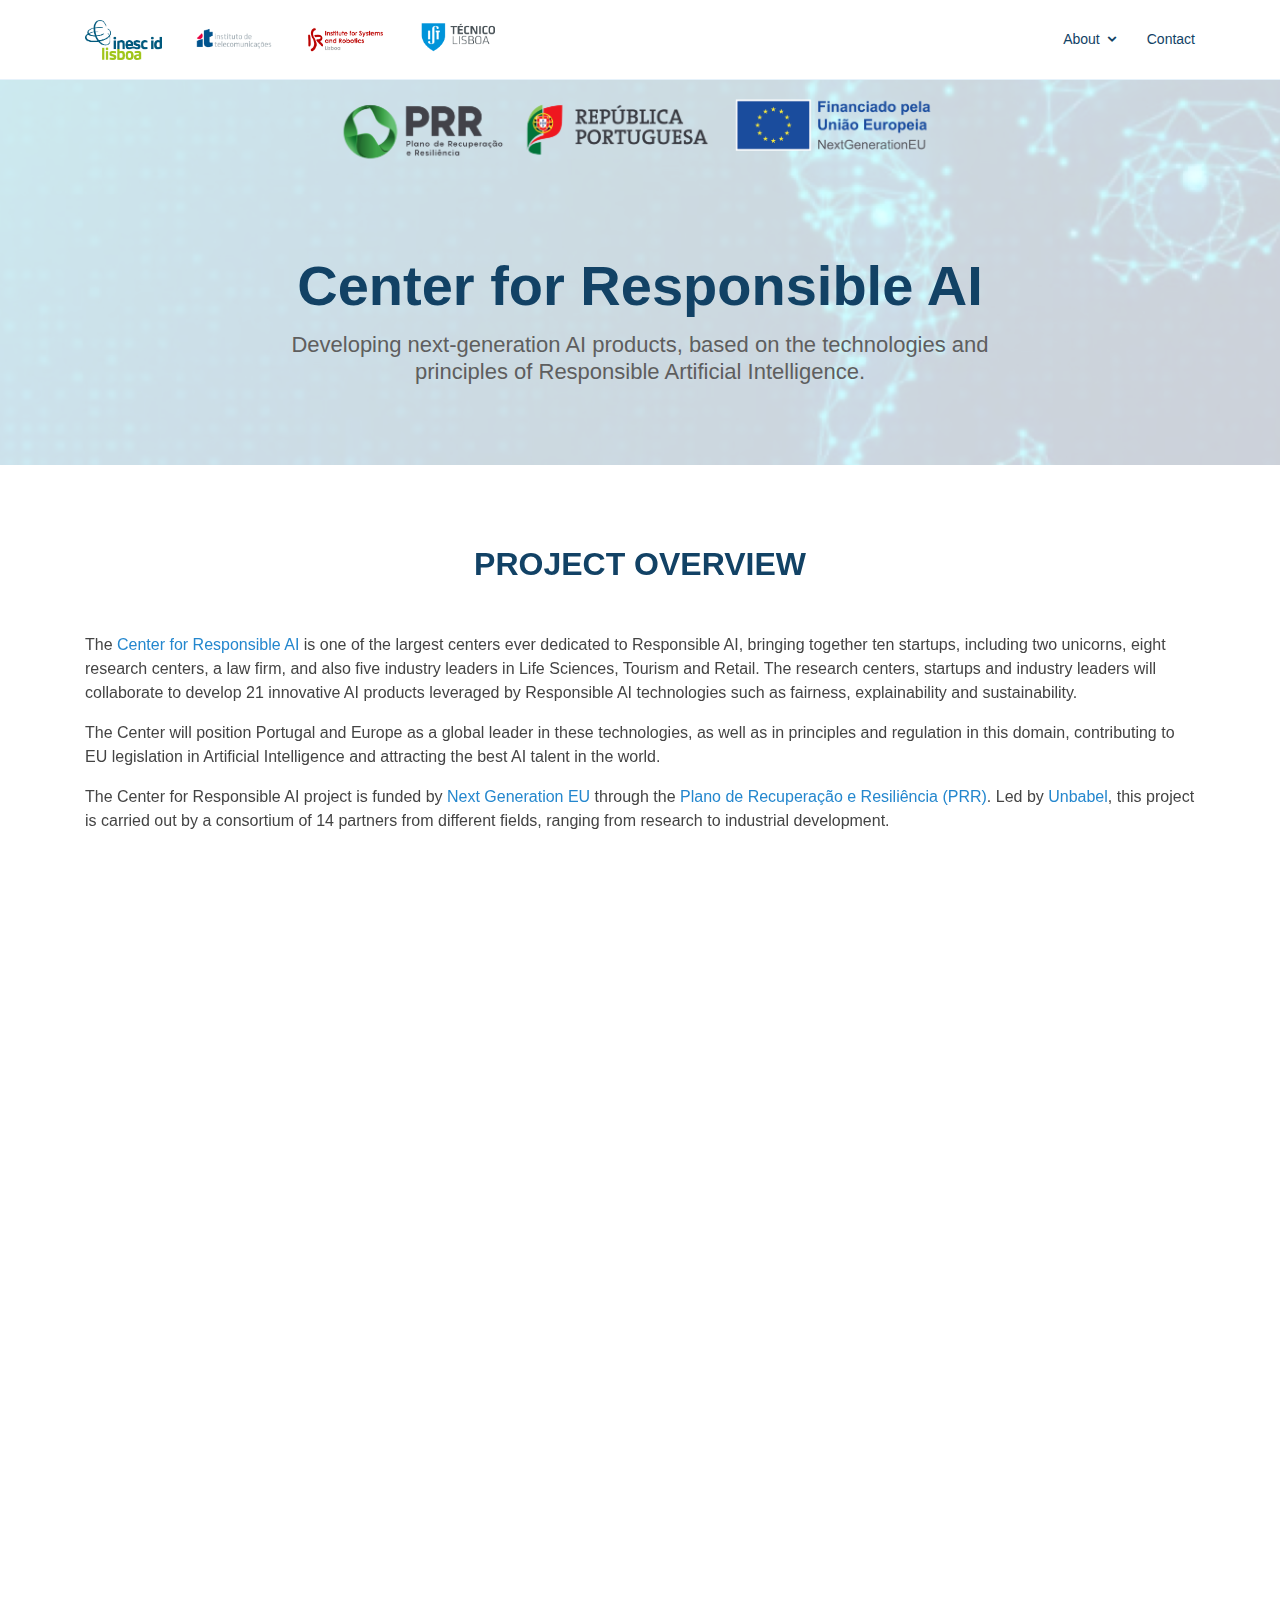
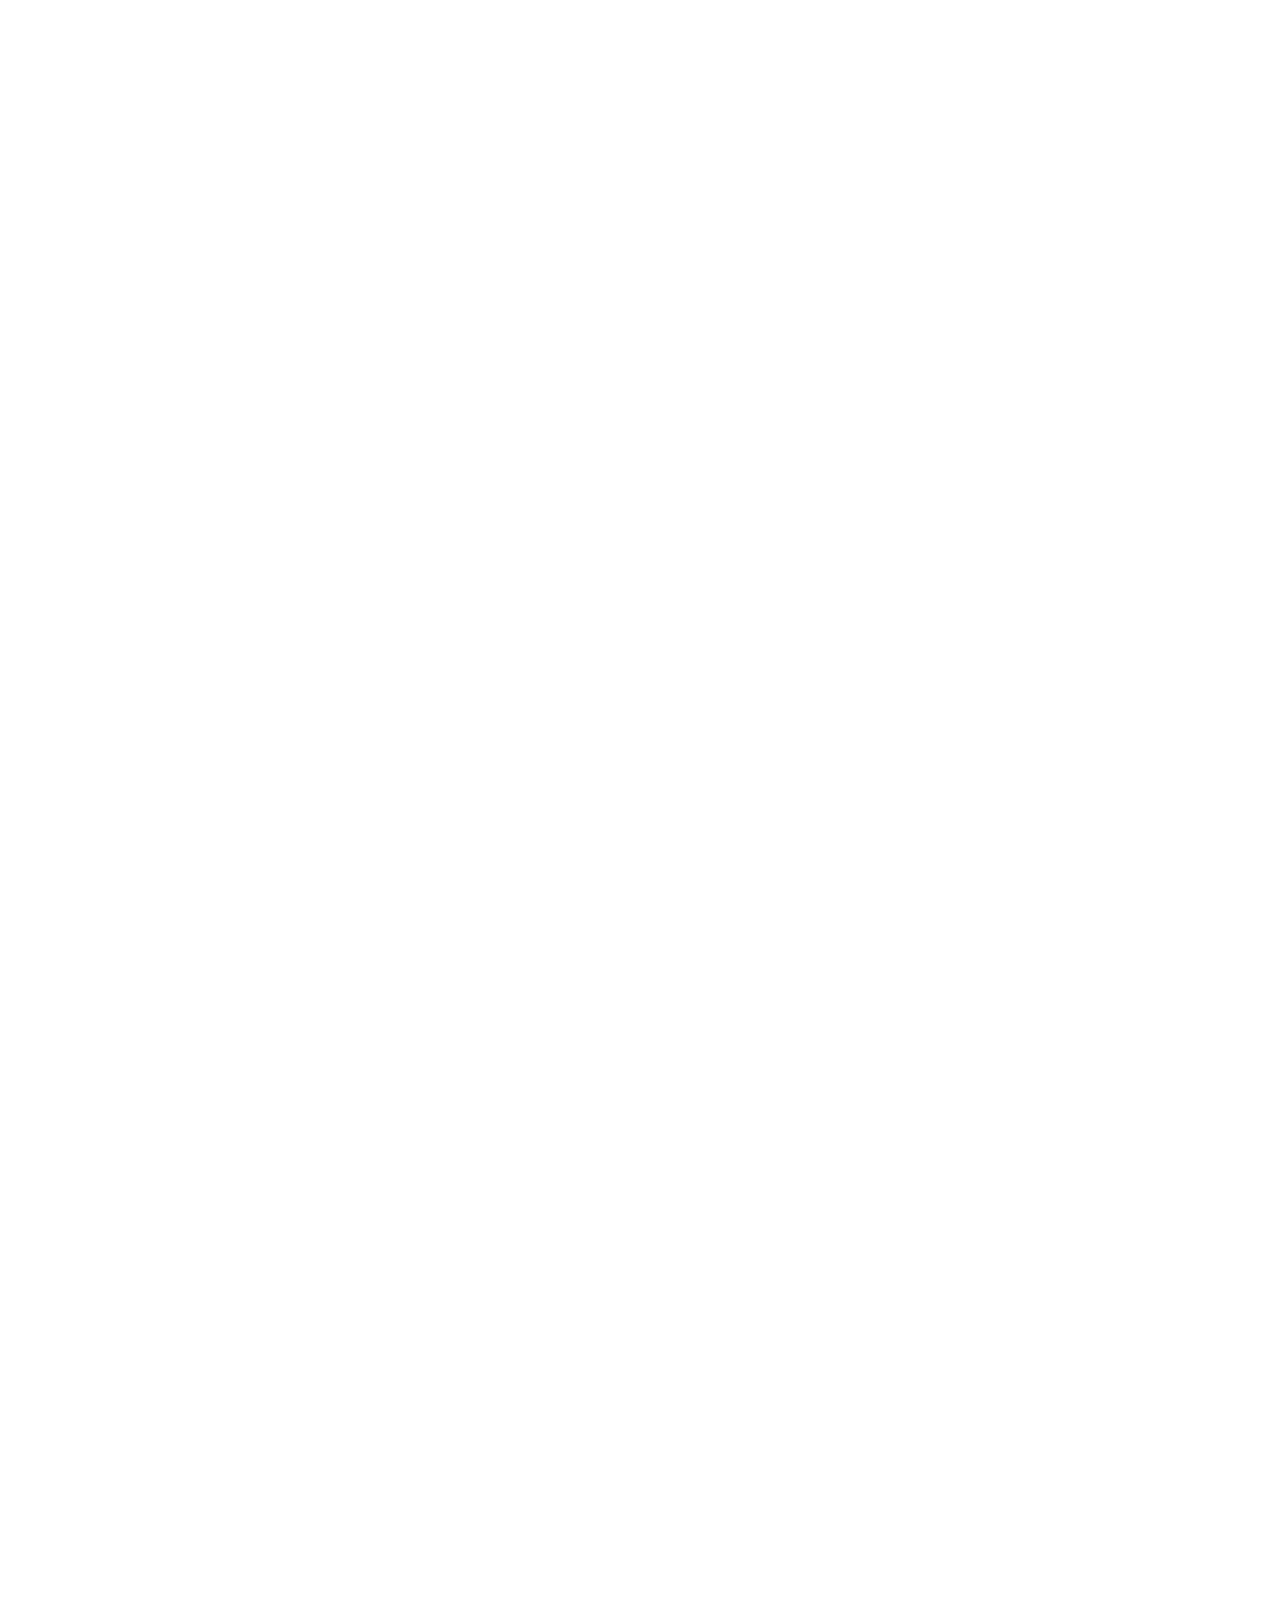
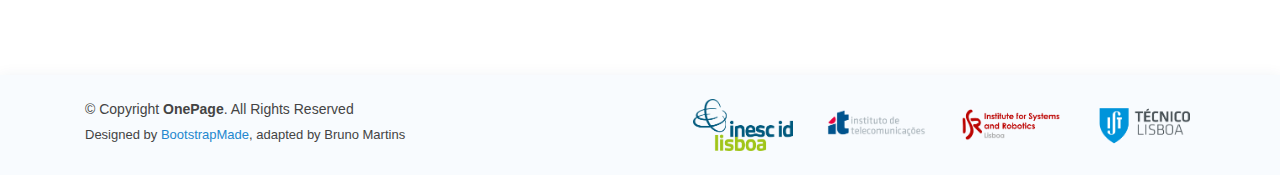
<file: crai/index.html>
<!DOCTYPE html>
<!-- saved from url=(0053)https://syssec.dpss.inesc-id.pt/funding/smart_retail/ -->
<html lang="en"><head><meta http-equiv="Content-Type" content="text/html; charset=UTF-8">
  
  <meta content="width=device-width, initial-scale=1.0" name="viewport">

  <title>Center for Responsible AI</title>
  <meta content="" name="descriptison">
  <meta content="" name="keywords">

  <!-- Favicons -->
  <link href="https://shttps://lumlis.tecnico.ulisboa.pt/crai.html" rel="icon">
  <link href="https://shttps://lumlis.tecnico.ulisboa.pt/crai.html" rel="apple-touch-icon">

  <!-- Google Fonts -->
  <link href="./crai_files/css" rel="stylesheet">

  <!-- Vendor CSS Files -->
  <link href="./crai_files/bootstrap.min.css" rel="stylesheet">
  <link href="./crai_files/icofont.min.css" rel="stylesheet">
  <link href="./crai_files/boxicons.min.css" rel="stylesheet">
  <link href="./crai_files/remixicon.css" rel="stylesheet">
  <link href="./crai_files/venobox.css" rel="stylesheet">
  <link href="./crai_files/owl.carousel.min.css" rel="stylesheet">
  <link href="./crai_files/aos.css" rel="stylesheet">

  <!-- Template Main CSS File -->
  <link href="./crai_files/crai.css" rel="stylesheet">

  <!-- =======================================================
  * Template Name: OnePage - v2.1.0
  * Template URL: https://bootstrapmade.com/onepage-multipurpose-bootstrap-template/
  * Author: BootstrapMade.com
  * License: https://bootstrapmade.com/license/
  ======================================================== -->
</head>

<body data-aos-easing="ease" data-aos-duration="1000" data-aos-delay="0"><button type="button" class="mobile-nav-toggle d-lg-none"><i class="icofont-navigation-menu"></i></button>

  <!-- ======= Header ======= -->
  <header id="header" class="fixed-top">
    <div class="container d-flex align-items-center">

      <div class="logo mr-auto">
        <div class="row">
          <div class="col">
            <a href="https://www.inesc-id.pt/">
              <img class="img-fluid" src="./crai_files/INESC-ID.png" alt="">
            </a>
        </div>
          <div class="col">
            <a href="https://www.it.pt/">
              <img class="img-fluid" src="./crai_files/IT.png" alt="">
            </a>
        </div>		
          <div class="col">
            <a href="https://welcome.isr.tecnico.ulisboa.pt/">
              <img class="img-fluid" src="./crai_files/ISR.png" alt="">
            </a>
        </div>
        <div class="col">
          <a href="https://www.tecnico.ulisboa.pt/">
            <img class="img-fluid" src="./crai_files/ist.png" alt="">
          </a>
          </div>
        </div>
      </div>

      <nav class="nav-menu d-none d-lg-block">
        <ul>
          <li class="drop-down"><a href="#about">About</a>
            <ul>
              <li><a href="#overview">Project Overview</a></li>
              <li><a href="#involvement">Our Involvement</a></li>
              <li><a href="#sub-projects">R&amp;D Activities</a></li>
              <li><a href="#funding">Funding</a></li>
            </ul>
          </li>
          <li><a href="#contact">Contact</a></li>

        </ul>
      </nav><!-- .nav-menu -->

    </div>
  </header><!-- End Header -->

  <main id="main">

    <section id="main-title">

      <div class="row content">
        <div class="col">
            <div class="row">
                <div class="col-md-3"></div>
                <div class="col">
                    <a href="https://recuperarportugal.gov.pt/">
                      <img class="img-fluid" width="100%" src="./crai_files/barra_cofinanciamento.png" alt="">
                    </a>
                </div>
                <div class="col-md-3"></div>
            </div>
        </div>
      </div>
  
      <div class="container position-relative">
        <div class="row justify-content-center">
          <div class="col-xl-8 col-lg-9 text-center">
            <h1>Center for Responsible AI</h1>
            <h2>Developing next-generation AI products, based on the technologies and principles of Responsible Artificial Intelligence.</h2>
          </div>
        </div>
      </div>
    </section>
    
    <!-- ======= About Section ======= -->
    <section id="overview" class="about">
      <div class="container aos-init aos-animate" data-aos="fade-up">

        <div class="section-title">
            <h2>Project Overview</h2>
        </div>

        <div class="row content">
          <div class="col">
            <p>
			  The <a href="https://centerforresponsible.ai/">Center for Responsible AI</a> is one of the largest centers ever dedicated to Responsible AI, bringing together ten startups, 
			  including two unicorns, eight research centers, a law firm, and also five industry leaders in Life Sciences, Tourism and Retail. 
			  The research centers, startups and industry leaders will collaborate to develop 21 innovative AI products leveraged by Responsible AI
			  technologies such as fairness, explainability and sustainability.
            </p>
            <p>
               The Center will position Portugal and Europe as a global leader in these technologies, as well as in principles and regulation 
			   in this domain, contributing to EU legislation in Artificial Intelligence and attracting the best AI talent in the world.
            </p>
            <p>
              The Center for Responsible AI project is funded by <a href="https://next-generation-eu.europa.eu/index_pt">Next 
              Generation EU</a> through the <a href="https://recuperarportugal.gov.pt/">Plano 
              de Recuperação e Resiliência (PRR)</a>. Led by <a href="https://unbabel.com/">Unbabel</a>,
              this project is carried out by a consortium of 14 partners from different
              fields, ranging from research to industrial development.
            </p>
          </div>
        </div>
      </div>
    </section>

    <section id="involvement" class="about">
        <div class="container aos-init" data-aos="fade-up">

            
            <div class="section-title">
                <h2>Our Involvement</h2>
            </div>

            <div class="row content">
              <div class="row">
                <div class="col">
                  <p>
                    The core mission of <a href="https://lumlis.tecnico.ulisboa.pt/">LUMLIS</a> within the project 
                    consortium is to spearhead R&amp;D efforts focused on practical solutions for universal challenges.
					<a href="https://lumlis.tecnico.ulisboa.pt/">LUMLIS</a> researchers from three different research centers associated to 					<a href="https://www.tecnico.ulisboa.pt/">IST</a> (i.e., <a href="https://www.inesc-id.pt/">INESC-ID</a>, 
			        <a href="https://www.it.pt/">IT</a>, and <a href="https://welcome.isr.tecnico.ulisboa.pt/">ISR</a>) are involved in the
					project's activities.
                  </p>			          
                  <p>
                    At <a href="https://www.inesc-id.pt/">INESC-ID</a>, R&amp;D is led by 
                    <a href="https://bgmartins.github.io/">Bruno Martins</a>, a member of 
                    the Human Language Technologies (HLT) group and Associate Professor at 
                    <a href="https://www.tecnico.ulisboa.pt/">IST</a>, together 
                    with other researchers from the IDSS, GSD, and GAIPS groups. 
				  </p>	
				  <p>				  
                    At <a href="https://www.it.pt/">IT</a>, R&amp;D is led by 
                    <a href="http://www.lx.it.pt/~mtf/">Mário Figueiredo</a>, Distinguished Professor at 
                    <a href="https://www.tecnico.ulisboa.pt/">IST</a> and head of <a href="https://lumlis.tecnico.ulisboa.pt/">LUMLIS</a>, 
					together with <a href="https://andre-martins.github.io/">André Martins</a>, 
					Associate Professor at <a href="https://www.tecnico.ulisboa.pt/">IST</a> and VP of AI Research at Unbabel.
                  </p>
				  <p>				  
                    At <a href="https://welcome.isr.tecnico.ulisboa.pt/">ISR</a>, R&amp;D is led by 
                    <a href="hhttp://users.isr.ist.utl.pt/~jasv/">José Santos Vitor</a>, Full Professor at 
                    <a href="https://www.tecnico.ulisboa.pt/">IST</a> and coordinator Laboratory of Robotics and Engineering Systems (LARSyS), 
					together with other researchers from the Computer and Robot Vision Lab (VisLab).
                  </p>
                </div>
                <div class="col">
                  <img class="img-fluid" src="./crai_files/crai.jpeg" alt="">
                </div>
              </div>
            </div>

        </div>

        
    </section>

    <section id="sub-projects" class="about">
        <div class="container aos-init" data-aos="fade-up">

            <div class="section-title">
                <h2>R&amp;D Activities</h2>
            </div>

            <div class="row content">
              <div class="col">
                <img class="img-fluid" src="./crai_files/crai-2.jpg" alt="">
              </div>
              <div class="col">
                    <p>
                      LUMLIS is currently pursuing various R&amp;D activities related to the various work-packages within the project:
                    </p>
                    <br>                    
                    <ul>
                      <li><b>• Energy-Efficient and Sustainable AI -</b> This activity will investigate and develop new scientific methods and technologies for making AI systems more energy and data efficient, an important goal for the European Green Deal.</li>
                      <li><b>• Privacy-Preserving AI Systems -</b> This activity will develop methods for policy-compliant, privacy-preserving, and confidential-compute AI systems.</li>
                      <li><b>• Transparent, Fair and Explainable AI -</b> Understanding the decision-making processes of complex models is key to develop interpretable and explainable human-centered systems that interact positively and fairly with humans, including non-experts. This activity will address these needs to allow a fairer, unbiased, reliable and more accountable use of AI in making decisions that affect human beings.</li>
                      <li><b>• Language Technologies and Embodied Human-AI Interaction -</b> This activity will focus on investigating new techniques for robust and trustworthy NLP and vision technologies, envisioning a scenario where humans and AI systems work together collaboratively.</li>
                      <li><b>• Multilingual and Contextualized Conversational AI -</b> This activity will advance the state of the art in conversational AI by making progress in two fronts: removing language barriers, by designing systems that are multilingual (via machine translation technologies), and by enhancing dialogue systems with contextualization, with particular focus on customer service communication.</li>
                    </ul>
                    <p>
                      These research activities collectively contribute to the tackling tangible issues using a responsible AI framework.
                    </p>
                </div>
            </div>
        </div>
    </section>

    <section id="funding" class="about">
        <div class="container aos-init" data-aos="fade-up">

            <div class="section-title">
                <h2>Project Funding</h2>
            </div>

            <div class="row content">
                <div class="col">
                    <p>
                        The Center for Responsible AI is funded by the European Union through 
                        <a href="https://next-generation-eu.europa.eu/index_pt">Next Generation EU</a> as part of the 
                        <a href="https://recuperarportugal.gov.pt/">Plano de Recuperação e Resiliência (PRR)</a>.
                        More information regarding the project, as well as the full list of funding beneficiaries, is available from the <a href="https://centerforresponsible.ai/">project website</a>, and also from <a href="https://transparencia.gov.pt/pt/fundos-europeus/prr/beneficiarios-projetos/projeto/02/C05-i01.02/2022.PC645008882-00000055/">here</a>.
                    </p>
                    <br>
                    <div class="row">
                        <div class="col-md-3"></div>
                        
                        <div class="col">
                          <img class="img-fluid" src="./crai_files/prr.png" alt="">
                      </div>
                      
                        <div class="col">
                            <img class="img-fluid" src="./crai_files/republica.png" alt="">
                        </div>
                        
                        <div class="col">
                          <img class="img-fluid" src="./crai_files/UE.png" alt="">
                      </div>

                      <div class="col-md-3"></div>
                    </div>
                </div>
            </div>
        </div>
    </section>

    <!-- ======= Contact Section ======= -->
    <section id="contact" class="contact">
      <div class="container aos-init" data-aos="fade-up">

        <div class="section-title">
          <h2>Contact</h2>
          <p>Reach out to us!</p>
        </div>


        <div class="row mt-13 d-flex align-items-stretch justify-content-center">

          <div class="col">
            <div class="info d-flex justify-content-center">
              <div class="address">
                <i class="icofont-google-map"></i>
                <h4>Location:</h4>
                <p>INESC-ID Lisboa</p>
                <p>Rua Alves Redol, 9</p>
                <p>1000-029, Lisboa, Portugal</p>
              </div>
            </div>
          </div>

          <div class="col">
            <div class="info d-flex justify-content-center">
              <div class="email mt-0">
                <i class="icofont-envelope"></i>
                <h4>Email:</h4>
                <p>bruno.g.martins@tecnico.ulisboa.pt</p>
              </div>
            </div>
          </div>

        </div>

      </div>
    </section><!-- End Contact Section -->

  </main><!-- End #main -->

  <!-- ======= Footer ======= -->
  <footer id="footer">

    <div class="container d-md-flex py-4">

      <div class="mr-md-auto text-center text-md-left">
        <div class="copyright">
          © Copyright <strong><span>OnePage</span></strong>. All Rights Reserved
        </div>
        <div class="credits">
          <!-- All the links in the footer should remain intact. -->
          <!-- You can delete the links only if you purchased the pro version. -->
          <!-- Licensing information: https://bootstrapmade.com/license/ -->
          <!-- Purchase the pro version with working PHP/AJAX contact form: https://bootstrapmade.com/onepage-multipurpose-bootstrap-template/ -->
          Designed by <a href="https://bootstrapmade.com/">BootstrapMade</a>, adapted by Bruno Martins
        </div>
      </div>
      <div class="text-center text-md-right pt-3 pt-md-0">
        <img src="./crai_files/INESC-ID.png" alt="INESC-ID" style="width:100px;margin-right:30px">     
        <img src="./crai_files/IT.png" alt="IT" style="width:100px;margin-right:30px">
	<img src="./crai_files/ISR.png" alt="ISR" style="width:100px;margin-right:30px">        
        <img src="./crai_files/ist.png" alt="IST" style="width:100px;">
      </div>
    </div>
  </footer><!-- End Footer -->

  <a href="#" class="back-to-top"><i class="ri-arrow-up-line"></i></a>
  

  <!-- Vendor JS Files -->
  <script src="./crai_files/jquery.min.js"></script>
  <script src="./crai_files/bootstrap.bundle.min.js"></script>
  <script src="./crai_files/jquery.easing.min.js"></script>
  <script src="./crai_files/validate.js"></script>
  <script src="./crai_files/jquery.waypoints.min.js"></script>
  <script src="./crai_files/counterup.min.js"></script>
  <script src="./crai_files/venobox.min.js"></script>
  <script src="./crai_files/owl.carousel.min.js"></script>
  <script src="./crai_files/isotope.pkgd.min.js"></script>
  <script src="./crai_files/aos.js"></script>

  <!-- Template Main JS File -->
  <script src="./crai_files/main.js"></script><nav class="mobile-nav d-lg-none">
        <ul>
          <li class="drop-down"><a href="#about">About</a>
            <ul>
              <li><a href="#overview">Project Overview</a></li>
              <li><a href="#involvement">Our Involvement</a></li>
              <li><a href="#sub-projects">R&amp;D Activities</a></li>
              <li><a href="#funding">Funding</a></li>
            </ul>
          </li>
          <li><a href="#contact">Contact</a></li>

        </ul>
      </nav><div class="mobile-nav-overly"></div>

</body></html>
</file>
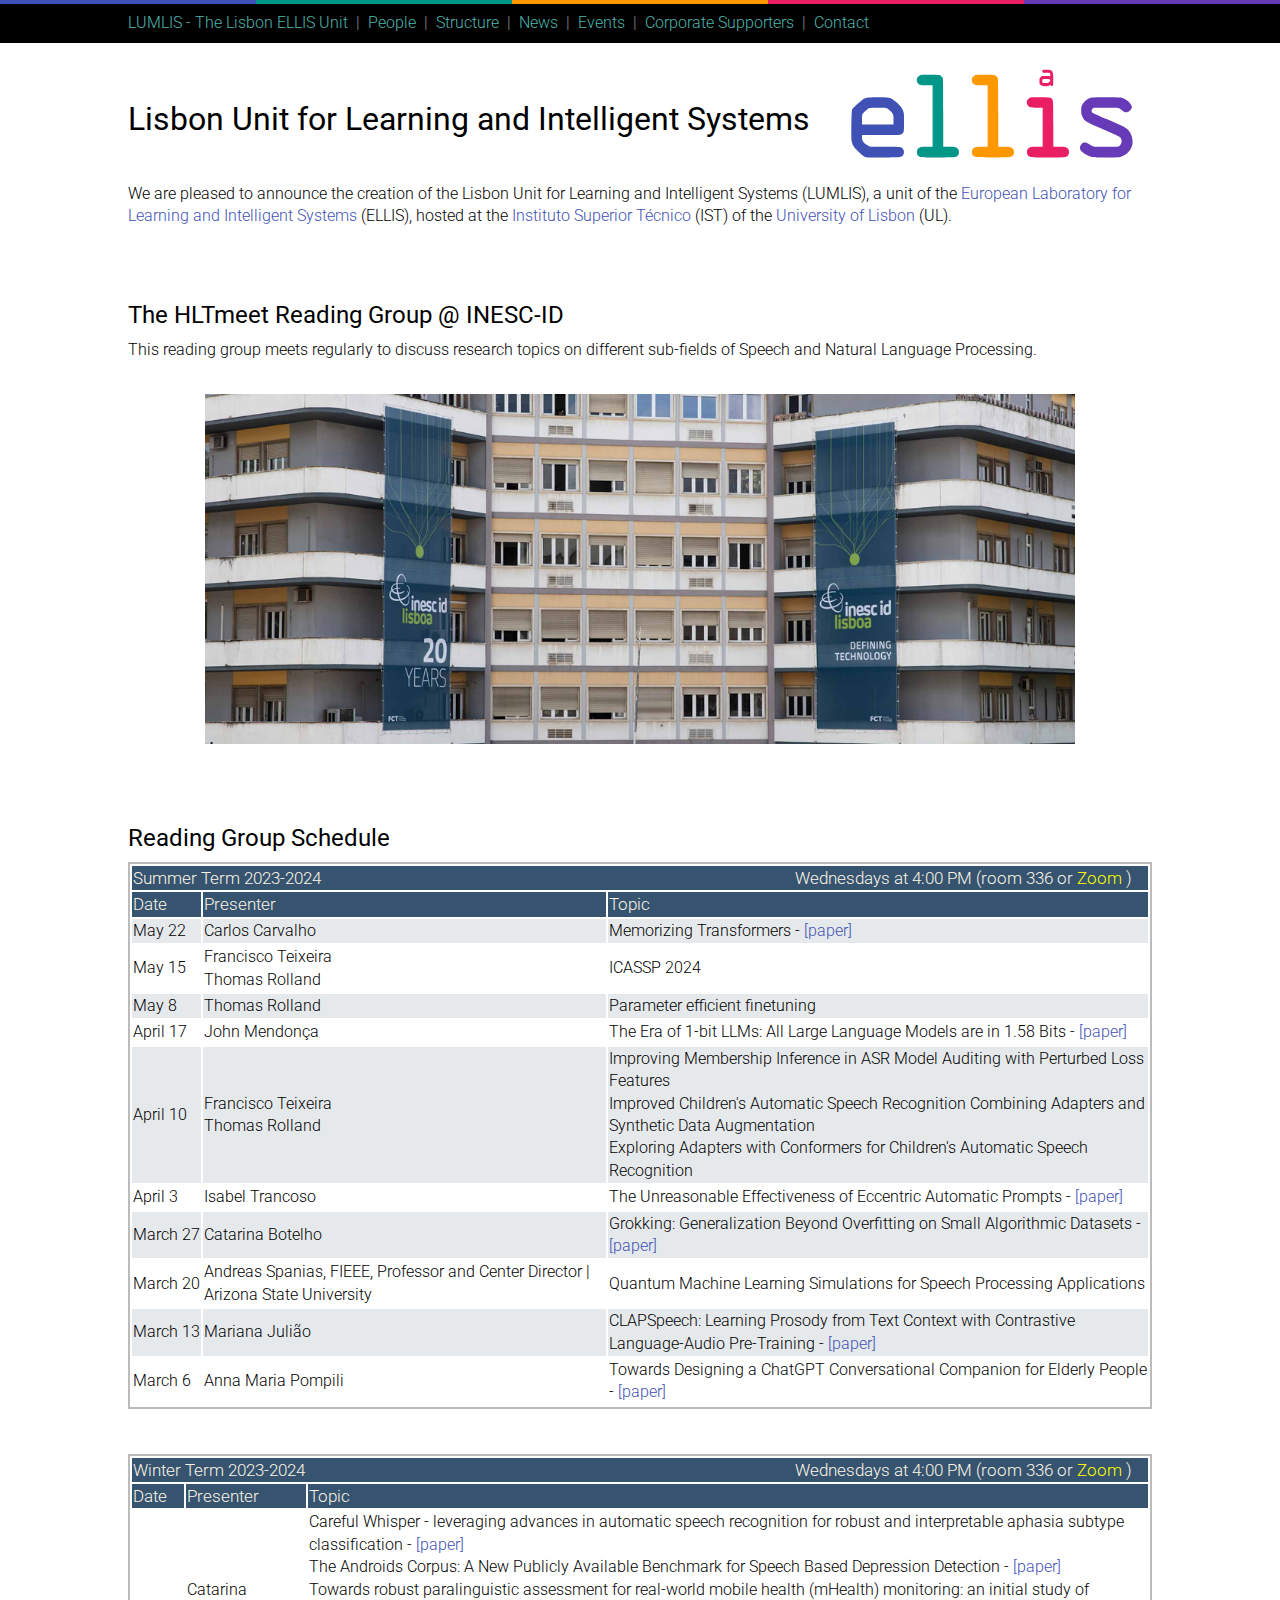
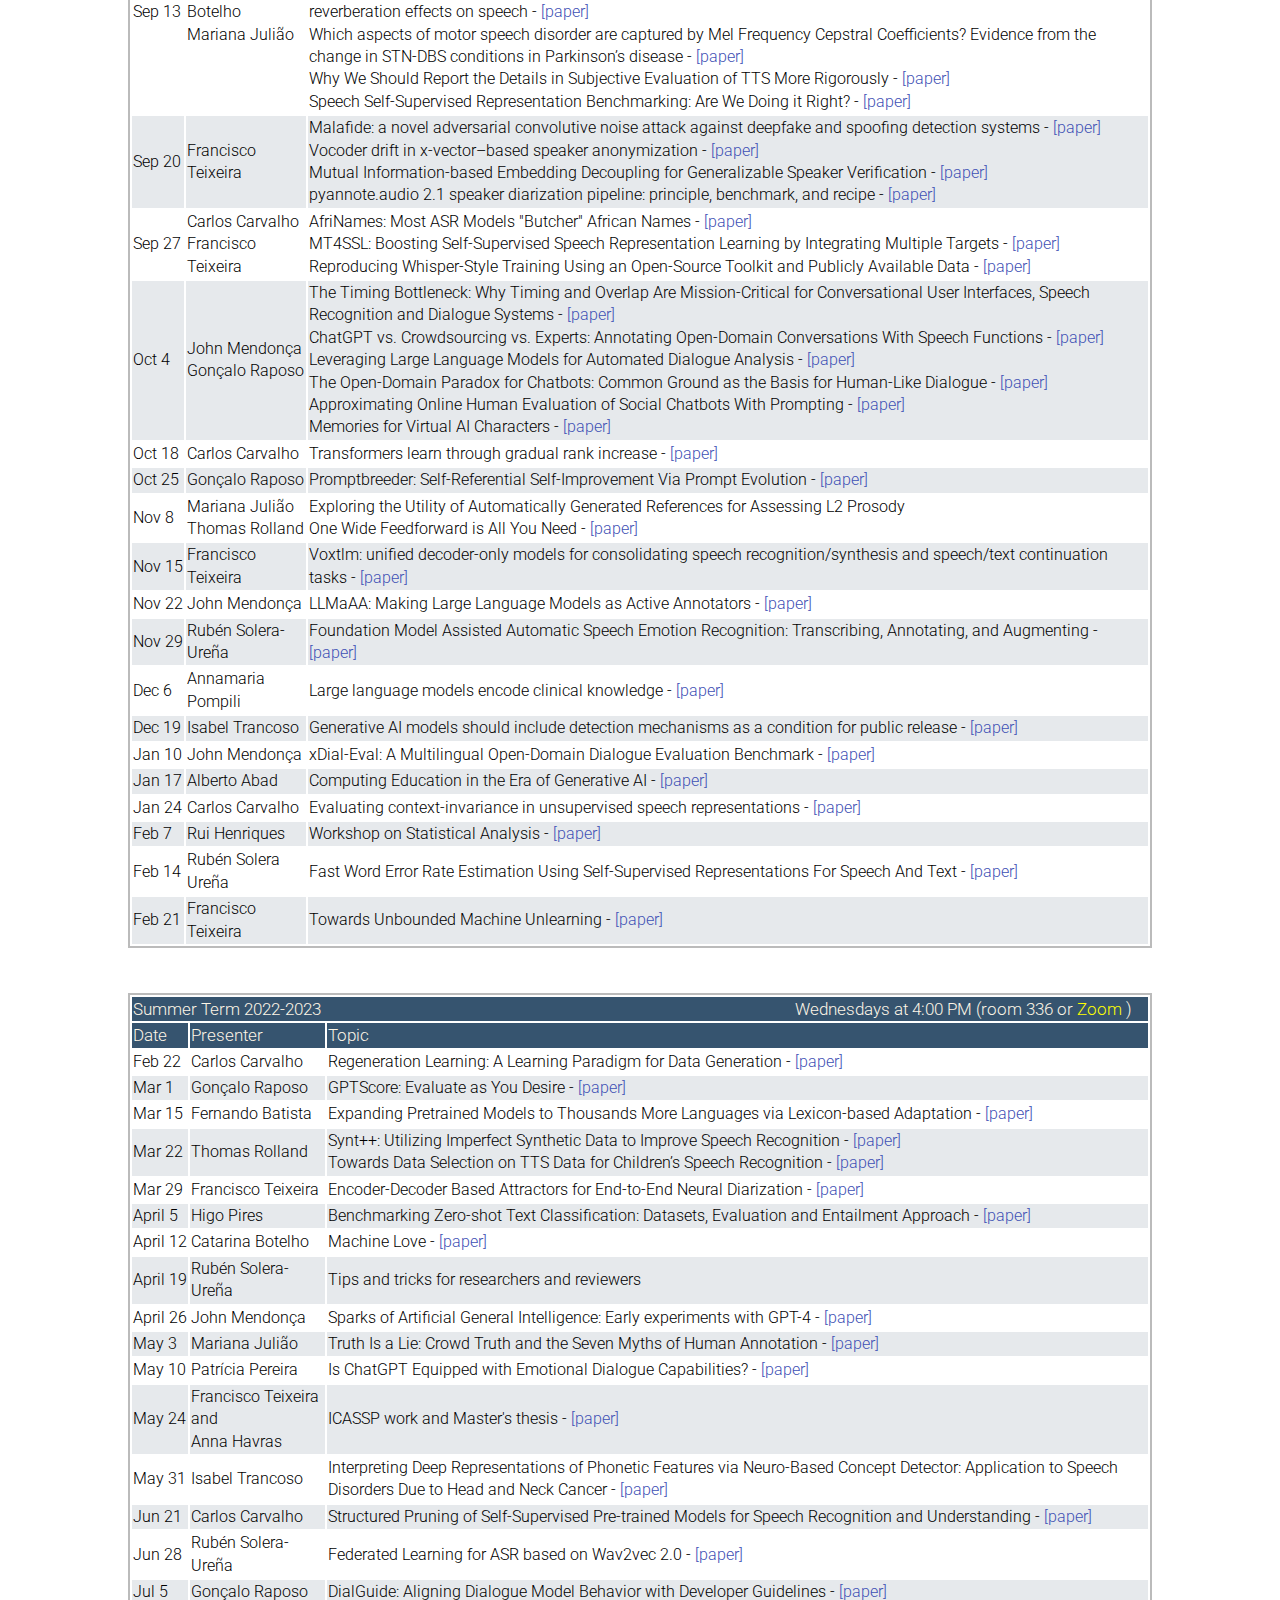
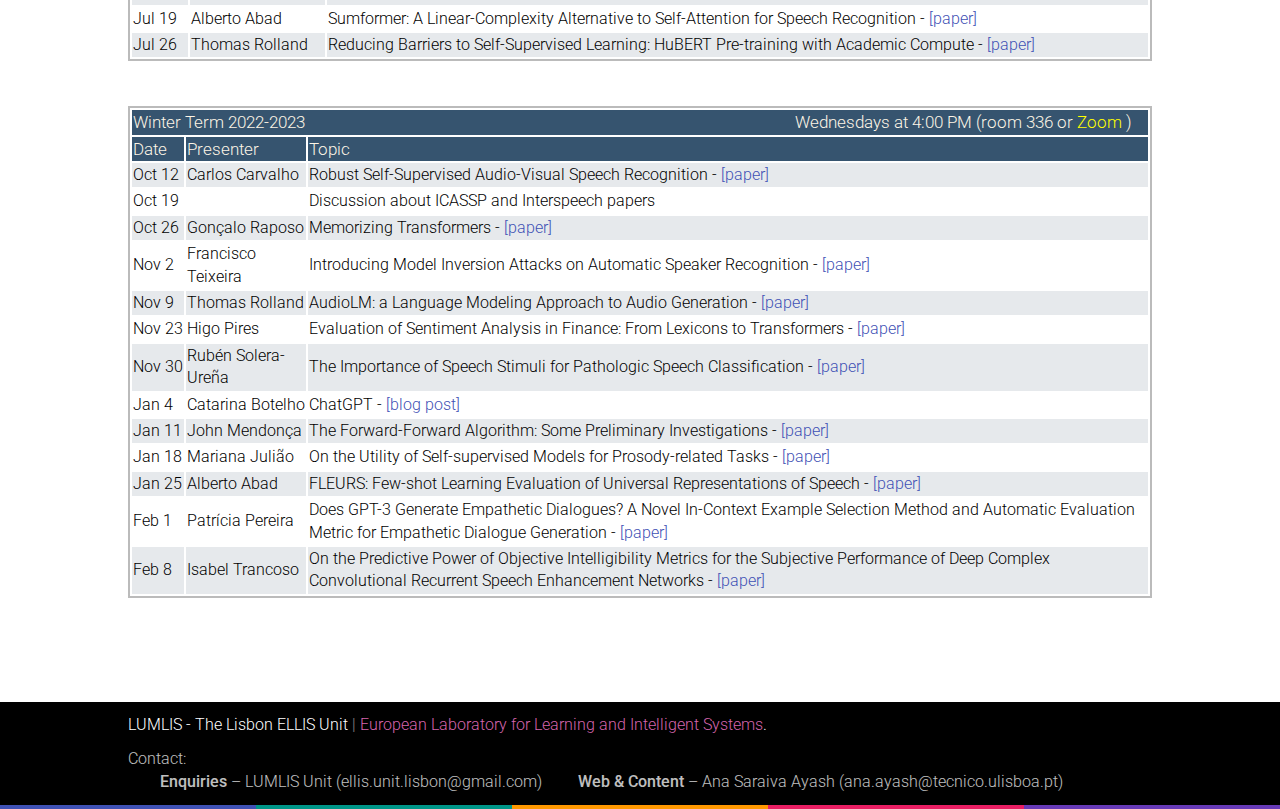
<file: reading-group-hltmeet.html>
<!DOCTYPE html>
<html>
<head>
  <meta http-equiv="Content-Type" content="text/html; charset=utf-8"/>
  <title>Lisbon Unit for Learning and Intelligent Systems - LUMLIS</title>
  <meta name="mobile-web-app-capable" content="yes">
  <meta name="keywords" content="LUMLIS, ELLIS, AI, Machine Learning, Instituto Superior Técnico, University of Lisbon, Lisbon, Portugal, Europe">
  <meta name="author" content="Bruno Martins">
  <meta name="viewport" content="width=device-width, initial-scale=1">
  <meta name="theme-color" content="#212121">
  <!-- include style sheet -->
  <link rel="stylesheet" media="all" href="ellis.css" />
  <!-- generic favicons -->
  <link rel="icon" href="images/lumlis-ellis-r-16.png" sizes="16x16" />
  <link rel="icon" href="images/lumlis-ellis-r-32.png" sizes="32x32" />
  <link rel="icon" href="images/lumlis-ellis-r-64.png" sizes="64x64" />
  <link rel="icon" href="images/lumlis-ellis-r-96.png" sizes="96x96" />
  <link rel="icon" href="images/lumlis-ellis-r-128.png" sizes="128x128" />
  <link rel="icon" href="images/lumlis-ellis-r-192.png" sizes="192x192" />
  <link rel="icon" href="images/lumlis-ellis-r-256.png" sizes="256x256" />
  <!-- Android (untested) -->
  <link rel="shortcut icon" sizes="196x196" href="images/lumlis-ellis-r-196.png">
  <!-- iOS -->
  <link rel="apple-touch-icon" href="images/lumlis-ellis-r-120.png" sizes="120x120">
  <link rel="apple-touch-icon" href="images/lumlis-ellis-r-152.png" sizes="152x152">
  <link rel="apple-touch-icon" href="images/lumlis-ellis-r-180.png" sizes="180x180">
  <!-- Windows (untested) -->
  <meta name="msapplication-TileColor" content="#212121"/>
  <meta name="msapplication-square70x70logo" content="images/lumlis-ellis-r-128.png"/>
  <meta name="msapplication-square150x150logo" content="images/lumlis-ellis-r-256.png"/>
  <meta name="msapplication-TileImage" content="images/lumlis-ellis-r-256.png"/>
  <meta name="msapplication-config" content="none"/>
  <!-- include javascript -->
  <script type="text/javascript" src="ellis.js"></script>
  <script type="text/javascript" src="tweetie.min.js"></script>
  <style type="text/css"></style>
</head>
<body class="scroll">
  <header class="fixed" style="clear:both;">
	 <div class="colrow">
	   <div class="seg m500-indigo"></div>
	   <div class="seg m500-teal"></div>
	   <div class="seg m500-orange"></div>
	   <div class="seg m500-pink"></div>
	   <div class="seg m500-dpurple"></div>
	 </div>
	 <div class="head">
	   <a href="index.html" style="">LUMLIS - The Lisbon ELLIS Unit</a>
	   <span class="dim" style="margin:0 0.25em;">|</span>
	   <a href="people.html" style="">People</a>
	   <span class="dim" style="margin:0 0.25em;">|</span>
	   <a href="index.html#structure" style="">Structure</a>
	   <span class="dim" style="margin:0 0.25em;">|</span>
	   <a href="index.html#twitter" style="">News</a>		 
	   <span class="dim" style="margin:0 0.25em;">|</span>
	   <a href="index.html#events" style="">Events</a>		 
	   <span class="dim" style="margin:0 0.25em;">|</span>
	   <a href="companies.html" style="">Corporate Supporters</a>	
	   <span class="dim" style="margin:0 0.25em;">|</span>
	   <a href="index.html#contact" style="">Contact</a>	 
	 </div>
  </header>
  <main>
	<svg version="1.0" xmlns="http://www.w3.org/2000/svg"
	 viewBox="0 0 843.000000 321.000000" style="width:20em; height:auto; float:right;" preserveAspectRatio="xMidYMid meet">
	<!-- composed to resemble OCRA -->
	<g transform="translate(0.000000,321.000000) scale(0.100000,-0.100000)" fill="currentColor" stroke="none">
	<!-- the "e" -->
	<path d="M910 2084 c-30 -8 -71 -25 -91 -38 -68 -45 -274 -237 -289 -269 -20
	-43 -28 -762 -10 -847 26 -116 66 -172 228 -312 81 -71 113 -93 145 -99 23 -5
	233 -8 467 -9 468 0 468 0 514 63 29 39 29 115 0 154 -46 62 -49 63 -480 63
	l-390 0 -60 36 c-115 69 -154 124 -154 218 l0 56 498 0 c548 0 539 -1 586 63
	20 26 21 44 24 249 2 130 -1 241 -8 270 -19 93 -58 155 -156 247 -122 115
	-179 148 -275 161 -119 15 -484 11 -549 -6z m535 -278 c46 -19 132 -101 156
	-148 16 -30 19 -59 19 -158 l0 -120 -415 0 -415 0 0 128 c1 81 5 135 13 148
	18 30 140 142 168 153 13 5 118 10 232 10 159 1 216 -2 242 -13z"
	class="m500-indigo ellis-e" style="fill:rgb(63,81,181)"/>
	<!-- first "l" -->
	<path d="M2310 2673 c-53 -27 -83 -78 -77 -132 6 -52 32 -90 78 -113 28 -15
	61 -18 187 -18 l152 0 0 -810 0 -810 -152 0 c-126 0 -159 -3 -187 -18 -52 -26
	-76 -65 -76 -122 0 -57 24 -96 76 -122 31 -16 75 -18 479 -18 490 0 488 0 534
	63 29 39 29 115 0 154 -40 54 -73 63 -241 63 l-153 0 0 893 c0 829 -1 894 -18
	926 -9 19 -30 44 -45 55 -27 20 -44 21 -275 24 -220 2 -251 1 -282 -15z"
	class="m500-teal ellis-l0" style="fill:rgb(0,150,136)"/>
	<!-- second "l" -->
	<path d="M3760 2673 c-53 -27 -83 -78 -77 -132 6 -52 32 -90 78 -113 28 -15
	61 -18 187 -18 l152 0 0 -810 0 -810 -152 0 c-169 0 -202 -9 -242 -63 -29 -39
	-29 -115 0 -154 46 -63 44 -63 534 -63 490 0 488 0 534 63 29 39 29 115 0 154
	-40 54 -73 63 -241 63 l-153 0 0 893 c0 829 -1 894 -18 926 -9 19 -30 44 -45
	55 -27 20 -44 21 -275 24 -220 2 -251 1 -282 -15z"
	class="m500-orange ellis-l1" style="fill:rgb(255,152,0)"/>
	<!-- "i" without the dot -->
	<path d="M5211 2083 c-75 -39 -102 -129 -59 -193 41 -61 73 -70 246 -70 l152
	0 0 -515 0 -515 -152 0 c-126 0 -159 -3 -187 -18 -52 -26 -76 -65 -76 -122 0
	-57 24 -96 76 -122 31 -16 75 -18 479 -18 404 0 448 2 479 18 52 26 76 65 76
	122 0 57 -24 96 -76 122 -28 15 -61 18 -186 18 l-153 0 0 598 c0 659 2 639
	-63 686 -27 20 -44 21 -275 24 -220 2 -251 1 -281 -15z"
	class="m500-pink ellis-i" style="fill:rgb(233,30,99)"/>
	<!-- small "a" on top of the "i" -->
	<path d="M5547 2813 c-11 -11 -8 -48 5 -61 7 -7 45 -12 99 -12 94 0 99 -3 99
	-58 l0 -27 -109 3 c-109 4 -109 4 -142 -26 -33 -29 -34 -33 -34 -107 0 -74 1
	-78 33 -106 30 -27 38 -29 115 -29 63 0 89 4 114 19 31 19 31 19 36 0 7 -25
	43 -25 57 0 5 11 10 84 10 166 0 223 -17 245 -183 245 -51 0 -97 -3 -100 -7z
	m184 -243 c31 -17 24 -55 -15 -79 -25 -16 -50 -21 -99 -21 -69 0 -77 6 -77 55
	0 51 7 55 92 55 44 0 88 -5 99 -10z"
	class="m500-pink ellis-a" style="fill:rgb(233,30,99)"/>
	<!-- the "s" -->
	<path d="M6835 2090 c-94 -23 -196 -105 -244 -195 -23 -44 -26 -61 -26 -145 1
	-85 4 -102 31 -160 60 -127 50 -120 634 -378 313 -139 357 -161 377 -191 42
	-62 23 -168 -37 -208 -32 -23 -38 -23 -346 -23 l-313 0 -53 25 c-29 14 -75 40
	-102 58 -39 25 -60 32 -98 32 -44 0 -53 -4 -83 -37 -36 -39 -51 -91 -40 -135
	17 -71 173 -176 306 -208 87 -20 678 -22 754 -1 183 49 325 222 325 396 0 180
	-88 332 -232 402 -31 15 -228 102 -439 193 -211 91 -390 173 -396 182 -21 27
	-15 72 12 98 l24 25 326 0 c361 0 343 3 430 -69 83 -68 141 -67 212 3 54 55
	57 91 12 159 -58 89 -154 154 -257 176 -60 12 -727 14 -777 1z"
	class="m500-dpurple ellis-s" style="fill:rgb(103,58,183)"/>
	</g>
	</svg>
	<div class="nobreak" style="text-align:left;"><h1>Lisbon Unit for Learning and Intelligent Systems</h1></div>
	
	<div class="spacer" style="height:2em;"></div>
	
	<div class="nobreak" style="text-align:left;">
	We are pleased to announce the creation of the Lisbon Unit for Learning and Intelligent Systems (LUMLIS), a unit of the
	<a href="https://ellis.eu/">European Laboratory for Learning and Intelligent Systems</a> (ELLIS), hosted at the <a href="https://tecnico.ulisboa.pt/">Instituto Superior Técnico</a> (IST) of the <a href="https://www.ulisboa.pt">University of Lisbon</a> (UL).</div>
	
	<div class="spacer" style="height:2em;"></div>
	
	<section id="overview">
	<div class="nobreak"><h2>The HLTmeet Reading Group @ INESC-ID</h2>
	This reading group meets regularly to discuss research topics on different sub-fields of Speech and Natural Language Processing.</div>
	</section>

	<div class="spacer" style="height:2em;"></div>
	
	<div class="nobreak" style="text-align:center;"><img width="85%" alt="INESC-ID" src="photos/inescid.jpg" href="https://www.inesc-id.pt"></div>
	  
	<div class="spacer" style="height:2em;"></div>

	<section id="structure">
	<div class="nobreak"><h2>Reading Group Schedule</h2>

<table style="width:100%;border: 2px solid #bbb; text-align:left;">
	<tr>
	<td style="text-align:left;background: #36546F;font-size:17px;color:#FDF5E6;" colspan="3">
	Summer Term 2023-2024
		<span style="float:right;padding-right:15px">
			Wednesdays at 4:00 PM (room 336 or <a href="https://videoconf-colibri.zoom.us/j/97372580444" style="color: yellow"> Zoom </a>)
		</span>
	</td>
	</tr>
	<tr>
	<td style="white-space: nowrap;text-align:left;background: #36546F;font-size:17px;color:#FDF5E6;">Date </td>
	<td style="white-space: nowrap;text-align:left;background: #36546F;font-size:17px;color:#FDF5E6;">Presenter</td>
	<td style="white-space: nowrap;text-align:left;background: #36546F;font-size:17px;color:#FDF5E6;">Topic</td>
	</tr>
	<tr style="background-color:#E6E9EC">
		<td style="white-space: nowrap;"> May 22 </td>
		<td> Carlos Carvalho </td>
		<td> Memorizing Transformers - <a href="https://arxiv.org/abs/2203.08913"> [paper] </a></td>
	</tr>
	<tr>
		<td style="border-width: thick; border-color: #36546F;"> May 15 </td>
		<td> Francisco Teixeira <br> Thomas Rolland </td>
		<td> ICASSP 2024 </td>
	</tr>
	<tr style="background-color:#E6E9EC">
		<td style="white-space: nowrap;"> May 8 </td>
		<td> Thomas Rolland </td>
		<td> Parameter efficient finetuning </td>
	</tr>
	<tr>
		<td style="border-width: thick; border-color: #36546F;"> April 17 </td>
		<td> John Mendonça </td>
		<td> The Era of 1-bit LLMs: All Large Language Models are in 1.58 Bits - <a href="https://arxiv.org/abs/2402.17764"> [paper] </a></td>
	</tr>
	<tr style="background-color:#E6E9EC">
		<td style="white-space: nowrap;"> April 10 </td>
		<td> Francisco Teixeira <br> Thomas Rolland </td>
		<td> Improving Membership Inference in ASR Model Auditing with Perturbed Loss Features <br>
		Improved Children's Automatic Speech Recognition Combining Adapters and Synthetic Data Augmentation <br>
		Exploring Adapters with Conformers for Children's Automatic Speech Recognition </td>
	</tr>
	<tr>
		<td style="border-width: thick; border-color: #36546F;"> April 3 </td>
		<td> Isabel Trancoso </td>
		<td> The Unreasonable Effectiveness of Eccentric Automatic Prompts - <a href="https://arxiv.org/abs/2402.10949"> [paper] </a></td>
	</tr>
	<tr style="background-color:#E6E9EC">
		<td style="white-space: nowrap;"> March 27 </td>
		<td> Catarina Botelho </td>
		<td> Grokking: Generalization Beyond Overfitting on Small Algorithmic Datasets - <a href="https://arxiv.org/abs/2201.02177"> [paper] </a></td>
	</tr>
	<tr>
		<td style="border-width: thick; border-color: #36546F;"> March 20 </td>
		<td> Andreas Spanias, FIEEE,  Professor and Center Director | Arizona State University </td>
		<td> Quantum Machine Learning Simulations for Speech Processing Applications </td>
	</tr>
	<tr style="background-color:#E6E9EC">
		<td style="white-space: nowrap;"> March 13 </td>
		<td> Mariana Julião </td>
		<td> CLAPSpeech: Learning Prosody from Text Context with Contrastive Language-Audio Pre-Training - <a href="https://aclanthology.org/2023.acl-long.518/"> [paper] </a></td>
	</tr>
	<tr>
		<td style="border-width: thick; border-color: #36546F;"> March 6 </td>
		<td> Anna Maria Pompili </td>
		<td> Towards Designing a ChatGPT Conversational Companion for Elderly People - <a href="https://arxiv.org/abs/2304.09866"> [paper] </a></td>
	</tr>
</table>
<br/>
<br/>		
<table style="width:100%;border: 2px solid #bbb; text-align:left;">
	<tr>
	<td style="text-align:left;background: #36546F;font-size:17px;color:#FDF5E6;" colspan="3">
	Winter Term 2023-2024
		<span style="float:right;padding-right:15px">
			Wednesdays at 4:00 PM (room 336 or <a href="https://videoconf-colibri.zoom.us/j/97372580444" style="color: yellow"> Zoom </a>)
		</span>
	</td>
	</tr>
	<tr>
	<td style="white-space: nowrap;text-align:left;background: #36546F;font-size:17px;color:#FDF5E6;">Date </td>
	<td style="white-space: nowrap;text-align:left;background: #36546F;font-size:17px;color:#FDF5E6;">Presenter</td>
	<td style="white-space: nowrap;text-align:left;background: #36546F;font-size:17px;color:#FDF5E6;">Topic</td>
	</tr>
	<tr>
		<td style="border-width: thick; border-color: #36546F;"> Sep 13 </td>
		<td> Catarina Botelho <br>
		Mariana Julião </td>
		<td> Careful Whisper - leveraging advances in automatic speech recognition for robust and interpretable aphasia subtype classification - <a href="https://www.isca-speech.org/archive/pdfs/interspeech_2023/zusag23_interspeech.pdf"> [paper] </a> <br>
		The Androids Corpus: A New Publicly Available Benchmark for Speech Based Depression Detection - <a href="https://www.isca-speech.org/archive/pdfs/interspeech_2023/tao23_interspeech.pdf"> [paper] </a> <br>
		Towards robust paralinguistic assessment for real-world mobile health (mHealth) monitoring: an initial study of reverberation effects on speech - <a href="https://www.isca-speech.org/archive/pdfs/interspeech_2023/dineley23_interspeech.pdf"> [paper] </a> <br>
		Which aspects of motor speech disorder are captured by Mel Frequency Cepstral Coefficients? Evidence from the change in STN-DBS conditions in Parkinson’s disease - <a href="https://www.isca-speech.org/archive/pdfs/interspeech_2023/illner23_interspeech.pdf"> [paper] </a> <br>
		Why We Should Report the Details in Subjective Evaluation of TTS More Rigorously - <a href="https://www.isca-speech.org/archive/interspeech_2023/chiang23_interspeech.html"> [paper] </a> <br>
		Speech Self-Supervised Representation Benchmarking: Are We Doing it Right? - <a href="https://www.isca-speech.org/archive/interspeech_2023/zaiem23b_interspeech.html"> [paper] </a></td>
	</tr>
	<tr style="background-color:#E6E9EC">
		<td style="white-space: nowrap;"> Sep 20 </td>
		<td> Francisco Teixeira </td>
		<td> Malafide: a novel adversarial convolutive noise attack against deepfake and spoofing detection systems - <a href="https://www.isca-speech.org/archive/pdfs/interspeech_2023/panariello23b_interspeech.pdf"> [paper] </a> <br>
		Vocoder drift in x-vector–based speaker anonymization - <a href="https://www.isca-speech.org/archive/pdfs/interspeech_2023/panariello23_interspeech.pdf"> [paper] </a> <br>
		Mutual Information-based Embedding Decoupling for Generalizable Speaker Verification - <a href="https://www.isca-speech.org/archive/pdfs/interspeech_2023/li23r_interspeech.pdf"> [paper] </a> <br>
		pyannote.audio 2.1 speaker diarization pipeline: principle, benchmark, and recipe - <a href="https://www.isca-speech.org/archive/pdfs/interspeech_2023/bredin23_interspeech.pdf"> [paper] </a></td>
	</tr>
	<tr>
		<td style="border-width: thick; border-color: #36546F;"> Sep 27 </td>
		<td> Carlos Carvalho <br>
		Francisco Teixeira </td>
		<td> AfriNames: Most ASR Models "Butcher" African Names - <a href="https://www.isca-speech.org/archive/pdfs/interspeech_2023/olatunji23_interspeech.pdf"> [paper] </a> <br>
		MT4SSL: Boosting Self-Supervised Speech Representation Learning by Integrating Multiple Targets - <a href="https://www.isca-speech.org/archive/pdfs/interspeech_2023/ma23d_interspeech.pdf"> [paper] </a> <br>
		Reproducing Whisper-Style Training Using an Open-Source Toolkit and Publicly Available Data - <a href="https://arxiv.org/pdf/2309.13876.pdf"> [paper] </a></td>
	</tr>
	<tr style="background-color:#E6E9EC">
		<td style="white-space: nowrap;"> Oct 4 </td>
		<td> John Mendonça <br>
		Gonçalo Raposo </td>
		<td> The Timing Bottleneck: Why Timing and Overlap Are Mission-Critical for Conversational User Interfaces, Speech Recognition and Dialogue Systems - <a href="https://sigdialinlg2023.github.io/static/papers/sigdial/19_Paper.pdf"> [paper] </a> <br>
			ChatGPT vs. Crowdsourcing vs. Experts: Annotating Open-Domain Conversations With Speech Functions - <a href="https://sigdialinlg2023.github.io/static/papers/sigdial/156_Paper.pdf"> [paper] </a> <br>
			Leveraging Large Language Models for Automated Dialogue Analysis - <a href="https://sigdialinlg2023.github.io/static/papers/sigdial/106_Paper.pdf"> [paper] </a> <br>
			The Open-Domain Paradox for Chatbots: Common Ground as the Basis for Human-Like Dialogue - <a href="https://sigdialinlg2023.github.io/static/papers/sigdial/81_Paper.pdf"> [paper] </a> <br>
			Approximating Online Human Evaluation of Social Chatbots With Prompting - <a href="https://sigdialinlg2023.github.io/static/papers/sigdial/15_Paper.pdf"> [paper] </a> <br>
			Memories for Virtual AI Characters - <a href="https://sigdialinlg2023.github.io/static/papers/inlg/99_Paper.pdf"> [paper] </a></td>
	</tr>
	<tr>
		<td style="border-width: thick; border-color: #36546F;"> Oct 18 </td>
		<td> Carlos Carvalho </td>
		<td> Transformers learn through gradual rank increase - <a href="https://arxiv.org/pdf/2306.07042.pdf"> [paper] </a></td>
	</tr>
	<tr style="background-color:#E6E9EC">
		<td style="white-space: nowrap;"> Oct 25 </td>
		<td> Gonçalo Raposo </td>
		<td> Promptbreeder: Self-Referential Self-Improvement Via Prompt Evolution - <a href="https://arxiv.org/pdf/2309.16797.pdf"> [paper] </a></td>
	</tr> 
	<tr>
		<td style="border-width: thick; border-color: #36546F;"> Nov 8 </td>
		<td> Mariana Julião <br>
		Thomas Rolland </td>
		<td> Exploring the Utility of Automatically Generated References for Assessing L2 Prosody <br>
		One Wide Feedforward is All You Need - <a href="https://arxiv.org/pdf/2309.01826.pdf"> [paper] </a> </td>
	</tr>
	<tr style="background-color:#E6E9EC">
		<td style="white-space: nowrap;"> Nov 15 </td>
		<td> Francisco Teixeira </td>
		<td> Voxtlm: unified decoder-only models for consolidating speech recognition/synthesis and speech/text continuation tasks - <a href="https://arxiv.org/pdf/2309.07937.pdf"> [paper] </a></td>
	</tr> 
	<tr>
		<td style="border-width: thick; border-color: #36546F;"> Nov 22 </td>
		<td> John Mendonça </td>
		<td> LLMaAA: Making Large Language Models as Active Annotators - <a href="https://arxiv.org/pdf/2310.19596.pdf"> [paper] </a></td>
	</tr>
	<tr style="background-color:#E6E9EC">
		<td style="white-space: nowrap;"> Nov 29 </td>
		<td> Rubén Solera-Ureña </td>
		<td> Foundation Model Assisted Automatic Speech Emotion Recognition: Transcribing, Annotating, and Augmenting - <a href="https://arxiv.org/pdf/2309.08108.pdf"> [paper] </a></td>
	</tr> 
	<tr>
		<td style="border-width: thick; border-color: #36546F;"> Dec 6 </td>
		<td> Annamaria Pompili </td>
		<td> Large language models encode clinical knowledge - <a href="https://www.nature.com/articles/s41586-023-06291-2.pdf"> [paper] </a></td>
	</tr>
	<tr style="background-color:#E6E9EC">
		<td style="white-space: nowrap;"> Dec 19 </td>
		<td> Isabel Trancoso </td>
		<td> Generative AI models should include detection mechanisms as a condition for public release - <a href="https://link.springer.com/article/10.1007/s10676-023-09728-4"> [paper] </a></td>
	</tr> 
	<tr>
		<td style="border-width: thick; border-color: #36546F;"> Jan 10 </td>
		<td> John Mendonça </td>
		<td> xDial-Eval: A Multilingual Open-Domain Dialogue Evaluation Benchmark - <a href="https://aclanthology.org/2023.findings-emnlp.371/"> [paper] </a></td>
	</tr>
	<tr style="background-color:#E6E9EC">
		<td style="white-space: nowrap;"> Jan 17 </td>
		<td> Alberto Abad </td>
		<td> Computing Education in the Era of Generative AI - <a href="https://arxiv.org/abs/2306.02608"> [paper] </a></td>
	</tr> 
	<tr>
		<td style="border-width: thick; border-color: #36546F;"> Jan 24 </td>
		<td> Carlos Carvalho </td>
		<td> Evaluating context-invariance in unsupervised speech representations  - <a href="https://arxiv.org/pdf/2210.15775.pdf"> [paper] </a></td>
	</tr>
	<tr style="background-color:#E6E9EC">
		<td style="white-space: nowrap;"> Feb 7 </td>
		<td> Rui Henriques </td>
		<td> Workshop on Statistical Analysis - <a href="https://arxiv.org/abs/2306.02608"> [paper] </a></td>
	</tr> 
	<tr>
		<td style="border-width: thick; border-color: #36546F;"> Feb 14 </td>
		<td> Rubén Solera Ureña </td>
		<td> Fast Word Error Rate Estimation Using Self-Supervised Representations For Speech And Text - <a href="https://arxiv.org/abs/2310.08225"> [paper] </a></td>
	</tr>
	<tr style="background-color:#E6E9EC">
		<td style="white-space: nowrap;"> Feb 21 </td>
		<td> Francisco Teixeira </td>
		<td> Towards Unbounded Machine Unlearning  - <a href="https://proceedings.neurips.cc/paper_files/paper/2023/file/062d711fb777322e2152435459e6e9d9-Paper-Conference.pdf"> [paper] </a></td>
	</tr> 
</table>
<br/>
<br/>	
<table style="width:100%;border: 2px solid #bbb; text-align:left;">
	<tr>
	<td style="text-align:left;background: #36546F;font-size:17px;color:#FDF5E6;" colspan="3">
	Summer Term 2022-2023
		<span style="float:right;padding-right:15px">
			Wednesdays at 4:00 PM (room 336 or <a href="https://videoconf-colibri.zoom.us/j/97372580444" style="color: yellow"> Zoom </a>)
		</span>
	</td>
	</tr>
	<tr>
	<td style="white-space: nowrap;text-align:left;background: #36546F;font-size:17px;color:#FDF5E6;">Date </td>
	<td style="white-space: nowrap;text-align:left;background: #36546F;font-size:17px;color:#FDF5E6;">Presenter</td>
	<td style="white-space: nowrap;text-align:left;background: #36546F;font-size:17px;color:#FDF5E6;">Topic</td>
	</tr>	
	<tr>
		<td style="white-space: nowrap; border-width: thick; border-color: #36546F;"> Feb 22 </td>
		<td> Carlos Carvalho </td>
		<td> Regeneration Learning: A Learning Paradigm for Data Generation - <a href="https://arxiv.org/pdf/2301.08846.pdf"> [paper] </a></td>
	</tr>
	<tr style="background-color:#E6E9EC">
		<td style="white-space: nowrap;"> Mar 1 </td>
		<td> Gonçalo Raposo </td>
		<td> GPTScore: Evaluate as You Desire - <a href="https://arxiv.org/pdf/2302.04166.pdf"> [paper] </a></td>
	</tr>
	<tr>
		<td style="border-width: thick; border-color: #36546F;"> Mar 15 </td>
		<td> Fernando Batista </td>
		<td> Expanding Pretrained Models to Thousands More Languages via Lexicon-based Adaptation - <a href="https://aclanthology.org/2022.acl-long.61.pdf"> [paper] </a></td>
	</tr>
	<tr style="background-color:#E6E9EC">
		<td style="white-space: nowrap;"> Mar 22 </td>
		<td> Thomas Rolland </td>
		<td> Synt++: Utilizing Imperfect Synthetic Data to Improve Speech Recognition - <a href="https://arxiv.org/pdf/2110.11479.pdf"> [paper] </a> <br>
			 Towards Data Selection on TTS Data for Children’s Speech Recognition - <a href="https://ieeexplore.ieee.org/document/9413930"> [paper] </a> </td>
	</tr> 
	<tr>
		<td style="border-width: thick; border-color: #36546F;"> Mar 29 </td>
		<td> Francisco Teixeira </td>
		<td> Encoder-Decoder Based Attractors for End-to-End Neural Diarization - <a href="https://ieeexplore.ieee.org/stamp/stamp.jsp?tp=&arnumber=9741374"> [paper] </a></td>
	</tr>
	<tr style="background-color:#E6E9EC">
		<td style="white-space: nowrap;"> April 5 </td>
		<td> Higo Pires </td>
		<td> Benchmarking Zero-shot Text Classification: Datasets, Evaluation and Entailment Approach - <a href="https://aclanthology.org/D19-1404.pdf"> [paper] </a></td>
	</tr> 
	<tr>
		<td style="border-width: thick; border-color: #36546F;"> April 12 </td>
		<td> Catarina Botelho </td>
		<td> Machine Love - <a href="https://arxiv.org/pdf/2302.09248.pdf"> [paper] </a></td>
	</tr>
	<tr style="background-color:#E6E9EC">
		<td style="white-space: nowrap;"> April 19 </td>
		<td> Rubén Solera-Ureña </td>
		<td> Tips and tricks for researchers and reviewers </td>
	</tr> 
	<tr>
		<td style="border-width: thick; border-color: #36546F;"> April 26 </td>
		<td> John Mendonça </td>
		<td> Sparks of Artificial General Intelligence: Early experiments with GPT-4 - <a href="https://arxiv.org/pdf/2303.12712.pdf"> [paper] </a></td>
	</tr>
	<tr style="background-color:#E6E9EC">
		<td style="white-space: nowrap;"> May 3 </td>
		<td> Mariana Julião </td>
		<td> Truth Is a Lie: Crowd Truth and the Seven Myths of Human Annotation - <a href="https://ojs.aaai.org/aimagazine/index.php/aimagazine/article/view/2564/2468"> [paper] </a></td>
	</tr> 
	<tr>
		<td style="border-width: thick; border-color: #36546F;"> May 10 </td>
		<td> Patrícia Pereira </td>
		<td> Is ChatGPT Equipped with Emotional Dialogue Capabilities? - <a href="https://arxiv.org/pdf/2304.09582.pdf"> [paper] </a></td>
	</tr> 
	<tr style="background-color:#E6E9EC">
		<td style="white-space: nowrap;"> May 24 </td>
		<td> Francisco Teixeira and<br/> Anna Havras </td>
		<td> ICASSP work and Master's thesis - <a href=""> [paper] </a></td>
	</tr> 
	<tr>
		<td style="border-width: thick; border-color: #36546F;"> May 31 </td>
		<td> Isabel Trancoso </td>
		<td> Interpreting Deep Representations of Phonetic Features via Neuro-Based Concept Detector: Application to Speech Disorders Due to Head and Neck Cancer - <a href="https://ieeexplore.ieee.org/document/9944907"> [paper] </a></td>
	</tr>
	<tr style="background-color:#E6E9EC">
		<td style="white-space: nowrap;"> Jun 21 </td>
		<td> Carlos Carvalho </td>
		<td> Structured Pruning of Self-Supervised Pre-trained Models for Speech Recognition and Understanding - <a href="https://arxiv.org/pdf/2302.14132.pdf"> [paper] </a></td>
	</tr> 
	<tr>
	<td style="border-width: thick; border-color: #36546F;"> Jun 28 </td>
		<td> Rubén Solera-Ureña </td>
		<td> Federated Learning for ASR based on Wav2vec 2.0 - <a href="https://arxiv.org/pdf/2302.10790.pdf"> [paper] </a></td>
	</tr>
	<tr style="background-color:#E6E9EC">
		<td style="white-space: nowrap;"> Jul 5 </td>
		<td> Gonçalo Raposo </td>
		<td> DialGuide: Aligning Dialogue Model Behavior with Developer Guidelines - <a href="https://arxiv.org/pdf/2212.10557.pdf"> [paper] </a></td>
	</tr> 
	<tr>
		<td style="border-width: thick; border-color: #36546F;"> Jul 19 </td>
		<td> Alberto Abad </td>
		<td> Sumformer: A Linear-Complexity Alternative to Self-Attention for Speech Recognition - <a href="https://arxiv.org/pdf/2307.07421.pdf"> [paper] </a></td>
	</tr>
	<tr style="background-color:#E6E9EC">
		<td style="white-space: nowrap;"> Jul 26 </td>
		<td> Thomas Rolland </td>
		<td> Reducing Barriers to Self-Supervised Learning: HuBERT Pre-training with Academic Compute - <a href="https://arxiv.org/pdf/2306.06672.pdf"> [paper] </a></td>
	</tr>
</table>

<br/>
<br/>
	
<table style="width:100%;border: 2px solid #bbb; text-align:left;">
	<tr>
	<td style="text-align:left;background: #36546F;font-size:17px;color:#FDF5E6;" colspan="3">
	Winter Term 2022-2023
		<span style="float:right;padding-right:15px">
			Wednesdays at 4:00 PM (room 336 or <a href="https://videoconf-colibri.zoom.us/j/97372580444" style="color: yellow"> Zoom </a>)
		</span>
	</td>
	</tr>
	<tr>
	<td style="white-space: nowrap;text-align:left;background: #36546F;font-size:17px;color:#FDF5E6;">Date </td>
	<td style="white-space: nowrap;text-align:left;background: #36546F;font-size:17px;color:#FDF5E6;">Presenter</td>
	<td style="white-space: nowrap;text-align:left;background: #36546F;font-size:17px;color:#FDF5E6;">Topic</td>
	</tr>
	<tr style="background-color:#E6E9EC">
		<td style="white-space: nowrap;"> Oct 12 </td>
		<td> Carlos Carvalho </td>
		<td> Robust Self-Supervised Audio-Visual Speech Recognition - <a href="https://arxiv.org/pdf/2201.01763.pdf"> [paper] </a></td>
	</tr>
	<tr>
		<td style="border-width: thick; border-color: #36546F;"> Oct 19 </td>
		<td> </td>
		<td> Discussion about ICASSP and Interspeech papers </td>
	</tr>
	<tr style="background-color:#E6E9EC">
		<td style="white-space: nowrap;"> Oct 26 </td>
		<td> Gonçalo Raposo </td>
		<td> Memorizing Transformers - <a href="https://openreview.net/pdf?id=TrjbxzRcnf-"> [paper] </a></td>
	</tr> 
	<tr>
		<td style="border-width: thick; border-color: #36546F;"> Nov 2 </td>
		<td> Francisco Teixeira </td>
		<td> Introducing Model Inversion Attacks on Automatic Speaker Recognition - <a href="https://www.isca-speech.org/archive/pdfs/spsc_2022/pizzi22_spsc.pdf"> [paper] </a></td>
	</tr>
	<tr style="background-color:#E6E9EC">
		<td style="white-space: nowrap;"> Nov 9 </td>
		<td> Thomas Rolland </td>
		<td> AudioLM: a Language Modeling Approach to Audio Generation - <a href="https://arxiv.org/pdf/2209.03143.pdf"> [paper] </a></td>
	</tr> 
	<tr>
		<td style="border-width: thick; border-color: #36546F;"> Nov 23 </td>
		<td> Higo Pires </td>
		<td> Evaluation of Sentiment Analysis in Finance: From Lexicons to Transformers - <a href="https://repository.ukim.mk/bitstream/20.500.12188/8903/1/09142175.pdf"> [paper] </a></td>
	</tr>
	<tr style="background-color:#E6E9EC">
		<td style="white-space: nowrap;"> Nov 30 </td>
		<td> Rubén Solera-Ureña </td>
		<td> The Importance of Speech Stimuli for Pathologic Speech Classification - <a href="https://arxiv.org/pdf/2210.15941.pdf"> [paper] </a></td>
	</tr> 
	<tr>
		<td style="border-width: thick; border-color: #36546F;"> Jan 4 </td>
		<td> Catarina Botelho </td>
		<td> ChatGPT - <a href="https://openai.com/blog/chatgpt/"> [blog post] </a></td>
	</tr>
	<tr style="background-color:#E6E9EC">
		<td style="white-space: nowrap;"> Jan 11 </td>
		<td> John Mendonça </td>
		<td> The Forward-Forward Algorithm: Some Preliminary Investigations - <a href="https://www.cs.toronto.edu/~hinton/FFA13.pdf"> [paper] </a></td>
	</tr> 
	<tr>
		<td style="border-width: thick; border-color: #36546F;"> Jan 18 </td>
		<td> Mariana Julião </td>
		<td> On the Utility of Self-supervised Models for Prosody-related Tasks - <a href="https://arxiv.org/pdf/2210.07185.pdf"> [paper] </a></td>
	</tr>
	<tr style="background-color:#E6E9EC">
		<td style="white-space: nowrap;"> Jan 25 </td>
		<td> Alberto Abad </td>
		<td> FLEURS: Few-shot Learning Evaluation of Universal Representations of Speech - <a href="https://arxiv.org/pdf/2205.12446.pdf"> [paper] </a></td>
	</tr> 
	<tr>
		<td style="border-width: thick; border-color: #36546F;"> Feb 1 </td>
		<td> Patrícia Pereira </td>
		<td> Does GPT-3 Generate Empathetic Dialogues? A Novel In-Context Example Selection Method and Automatic Evaluation Metric for Empathetic Dialogue Generation - <a href="https://aclanthology.org/2022.coling-1.56.pdf"> [paper] </a></td>
	</tr>
	<tr style="background-color:#E6E9EC">
		<td style="white-space: nowrap;"> Feb 8 </td>
		<td> Isabel Trancoso </td>
		<td> On the Predictive Power of Objective Intelligibility Metrics for the Subjective Performance of Deep Complex Convolutional Recurrent Speech Enhancement Networks - <a href="https://www.techrxiv.org/articles/preprint/On_the_Predictive_Power_of_Objective_Intelligibility_Metrics_for_the_Subjective_Performance_of_Deep_Complex_Convolutional_Recurrent_Speech_Enhancement_Networks/19698502/1"> [paper] </a></td>
	</tr> 
</table>	
		
	</div>
	</section>

	<div class="spacer" style="height:5em;"></div>

  </main>
  <footer>
	<div>LUMLIS - The Lisbon ELLIS Unit <span class="dim">|</span> <a href="https://ellis.eu/">European Laboratory for Learning and Intelligent Systems</a>.</div>
	<div id="contact" style="opacity:0.75; margin-top:0.75em;">
	   Contact:<br>
	   <li style="display:inline-block; margin-left:2em;"><b>Enquiries</b> – LUMLIS Unit (ellis.unit.lisbon<span>@</span>gmail.com)</li>
       <li style="display:inline-block; margin-left:2em;"><b>Web &amp; Content</b> – Ana Saraiva Ayash (ana.ayash<span>@</span>tecnico.ulisboa.pt)</li>
	</div>
  </footer>
  <div class="colrow">
	<div class="seg m500-indigo"></div>
	<div class="seg m500-teal"></div>
	<div class="seg m500-orange"></div>
	<div class="seg m500-pink"></div>
	<div class="seg m500-dpurple"></div>
  </div>
</body>
</html>
</file>
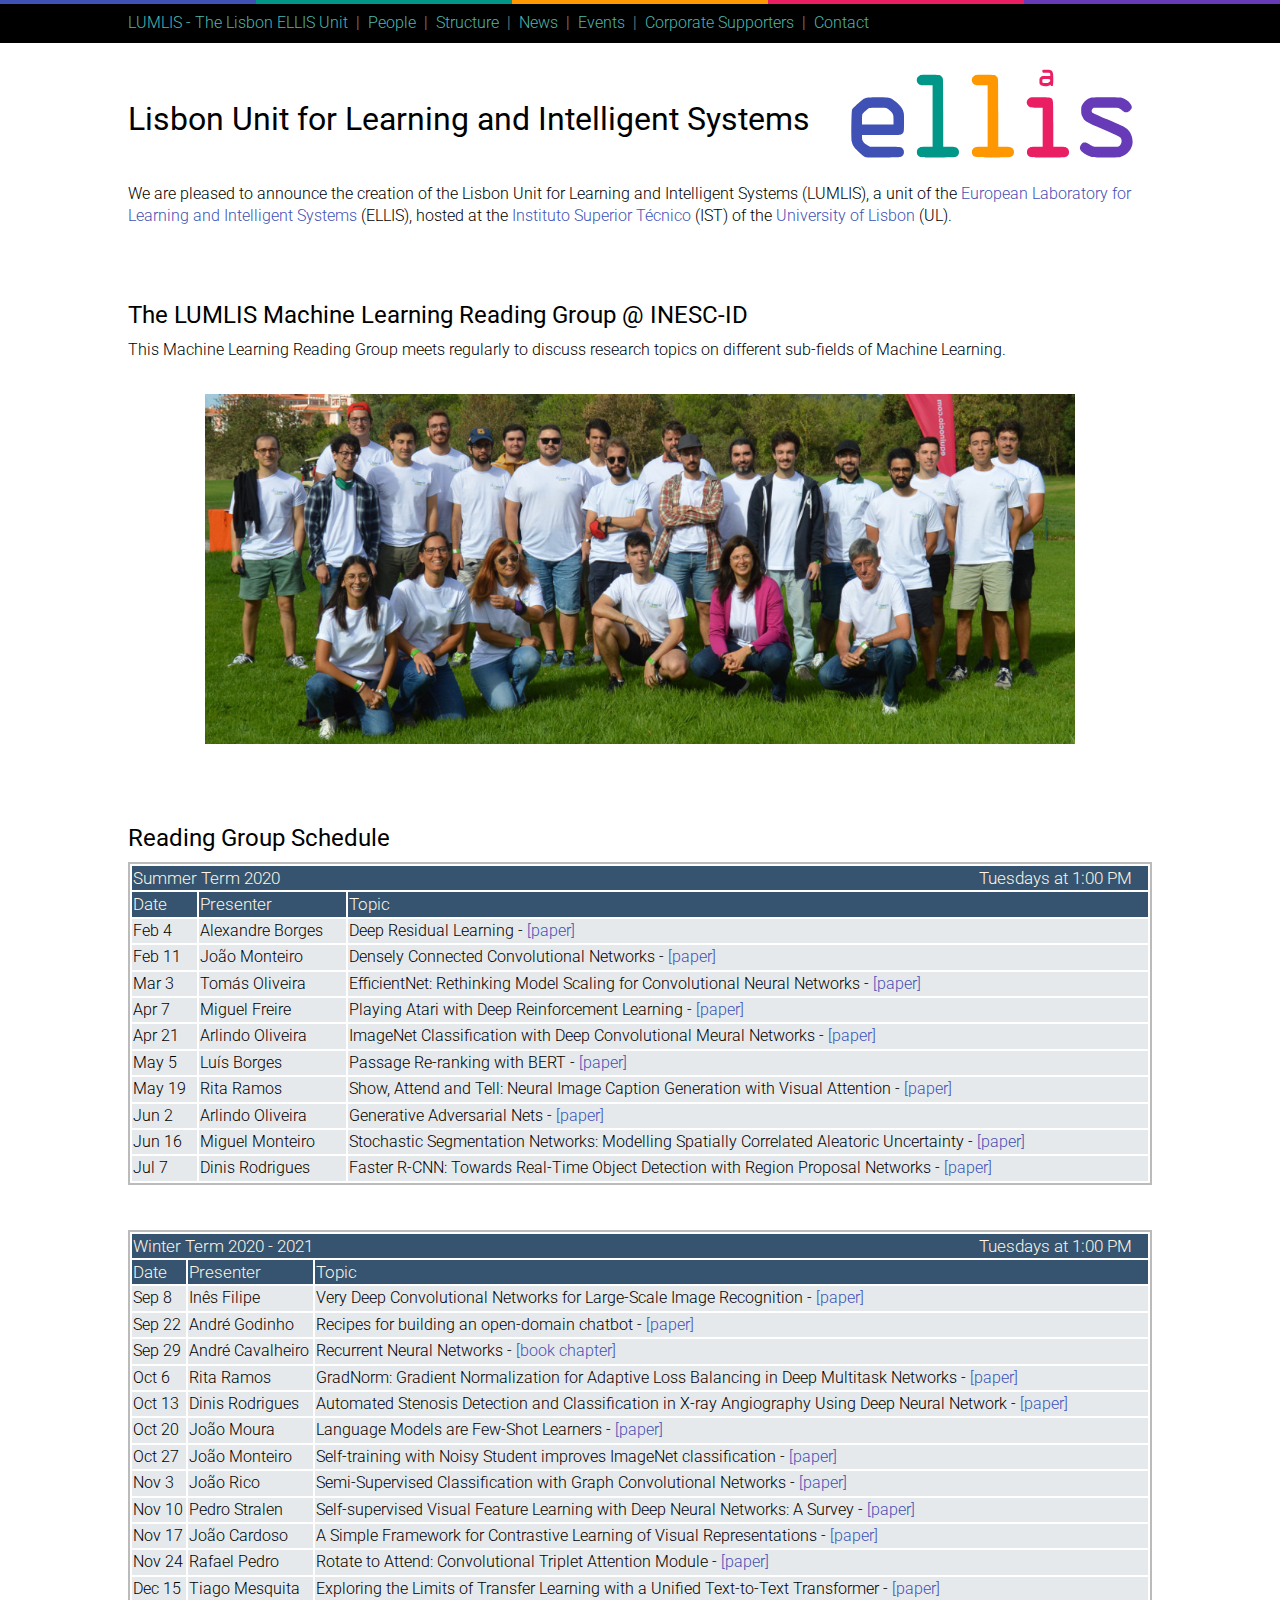
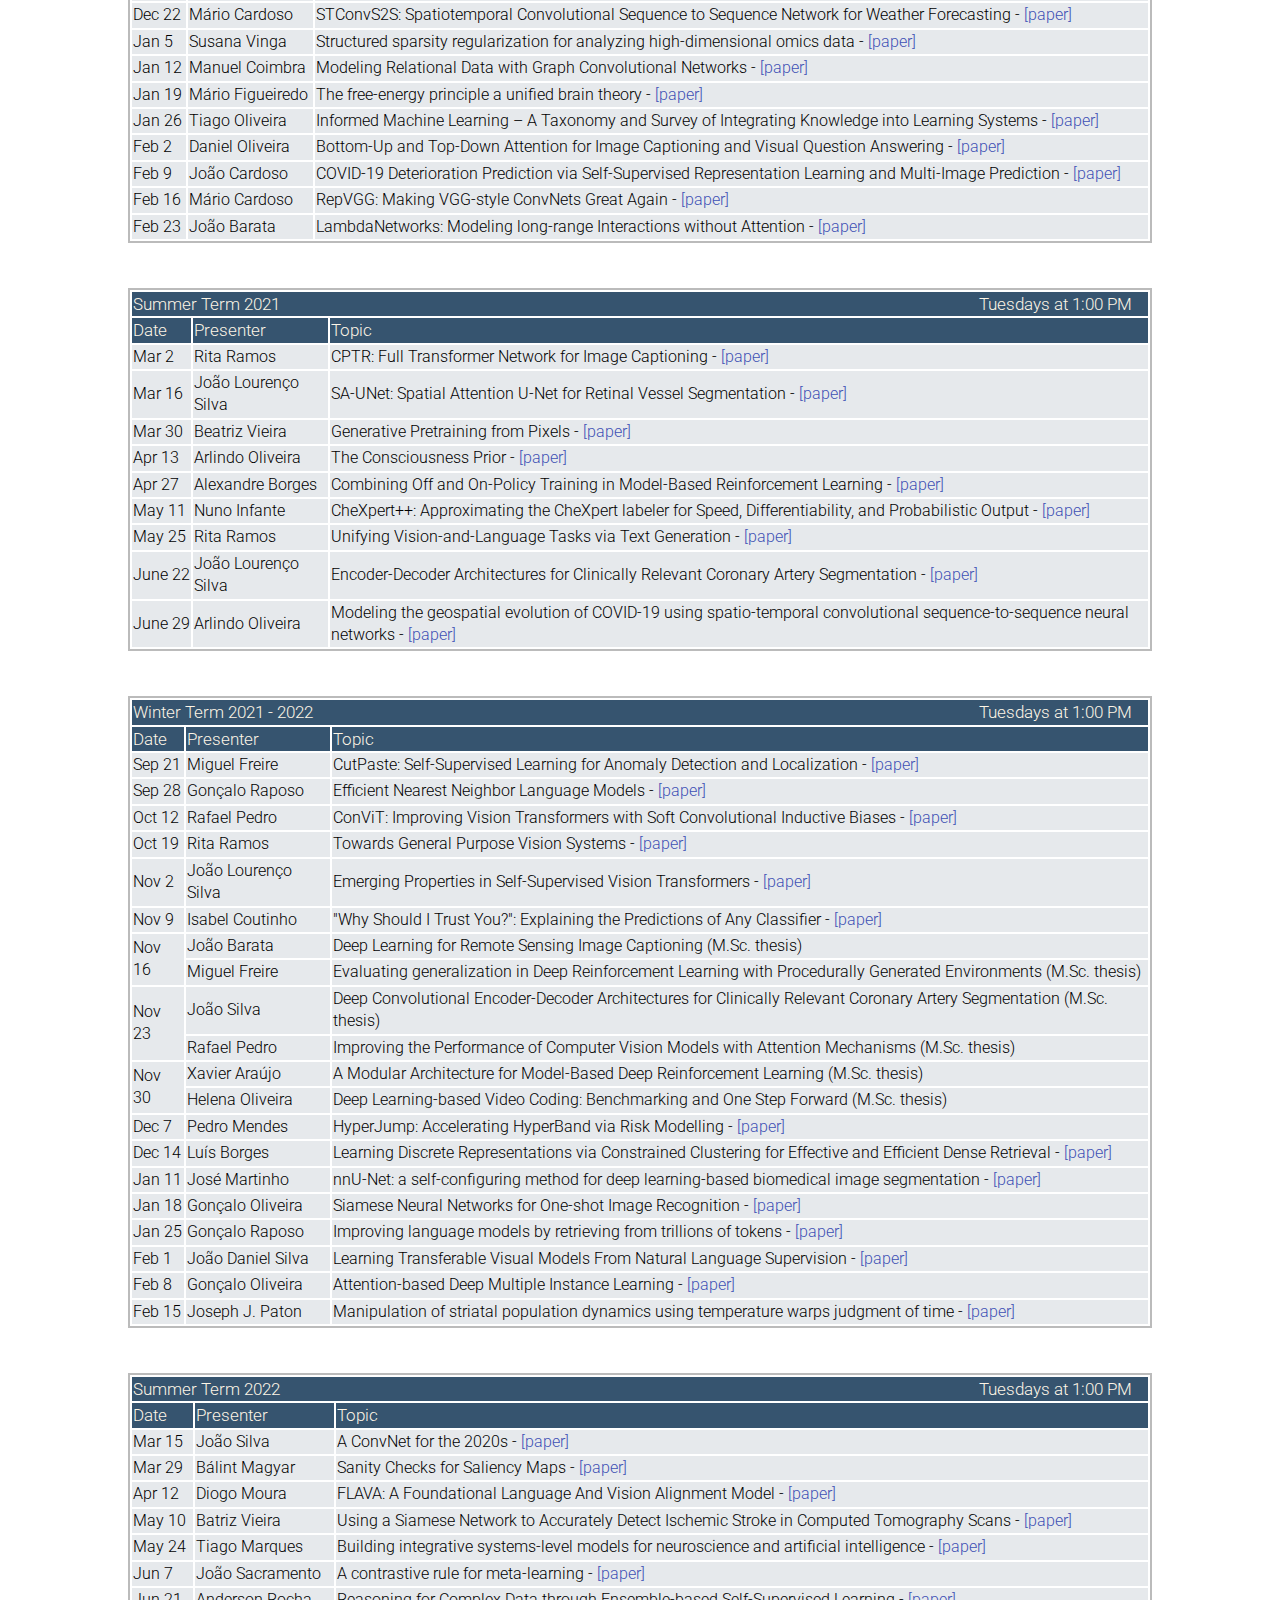
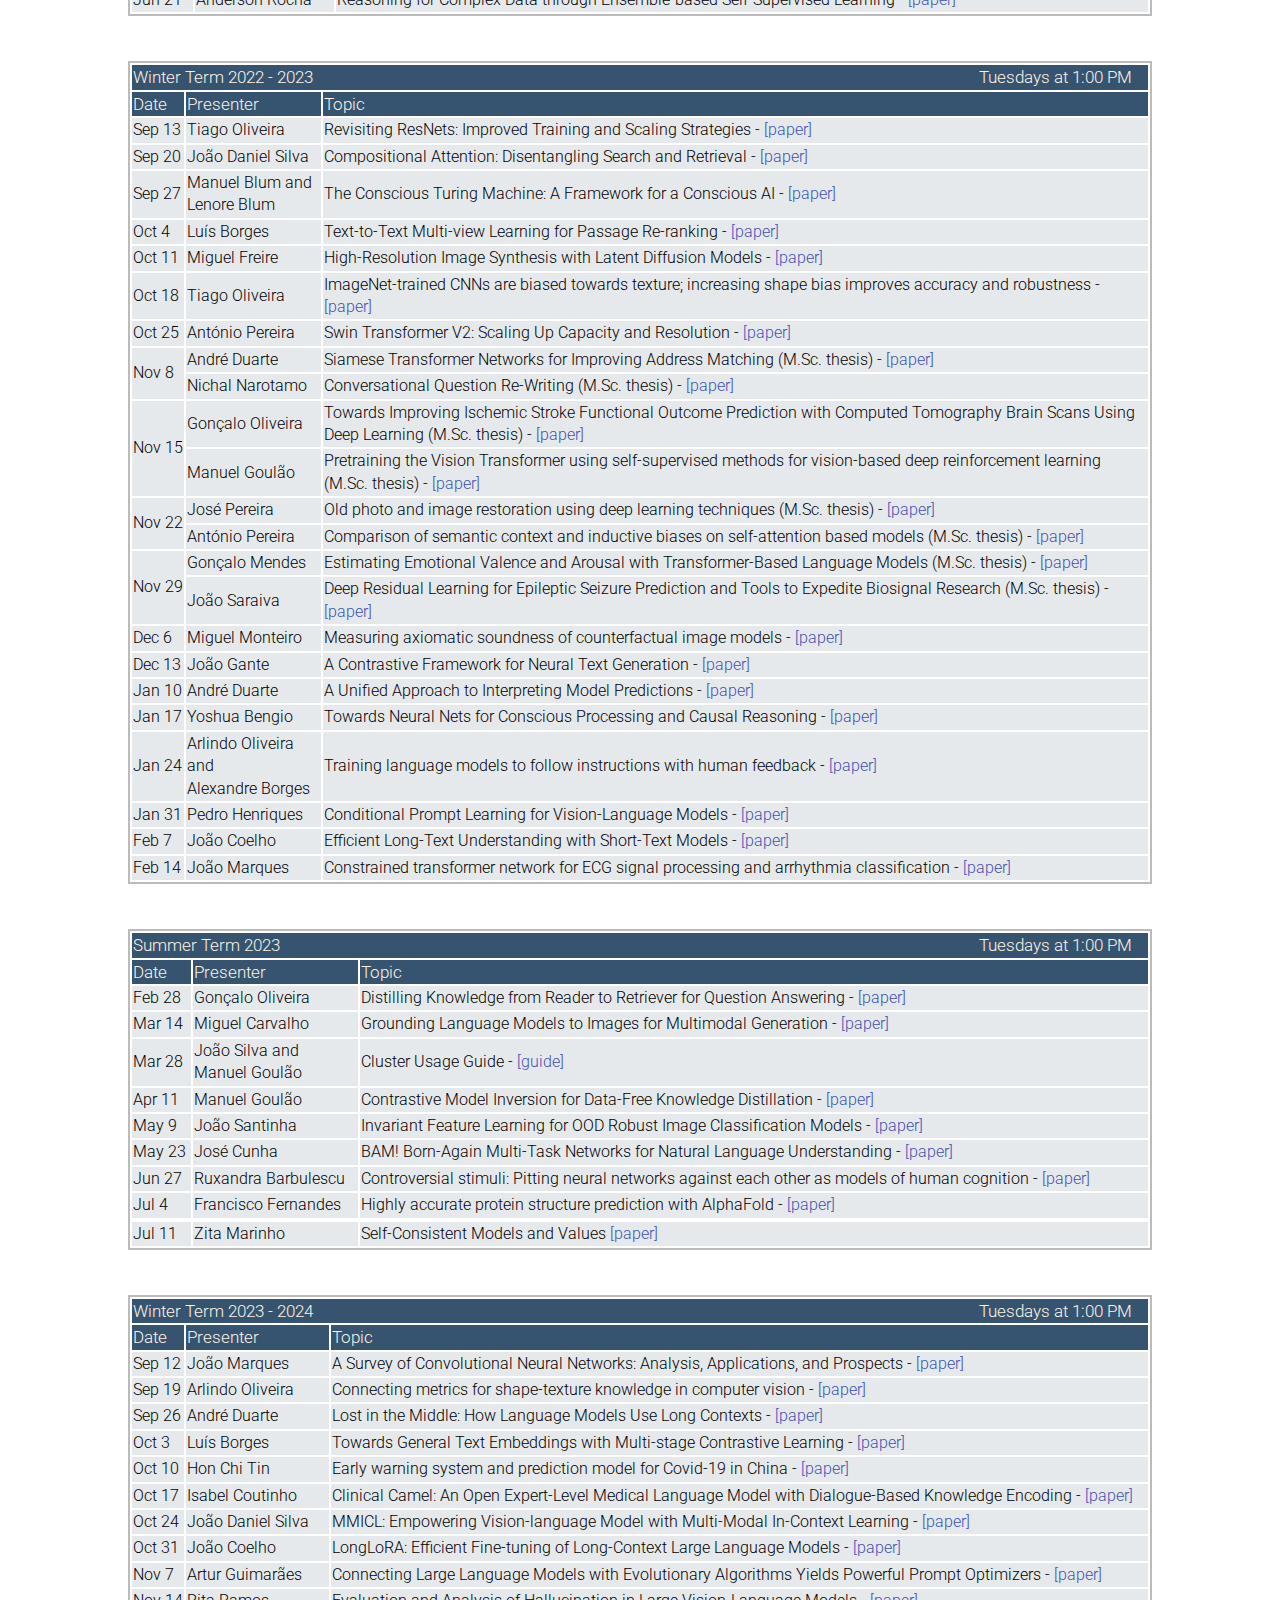
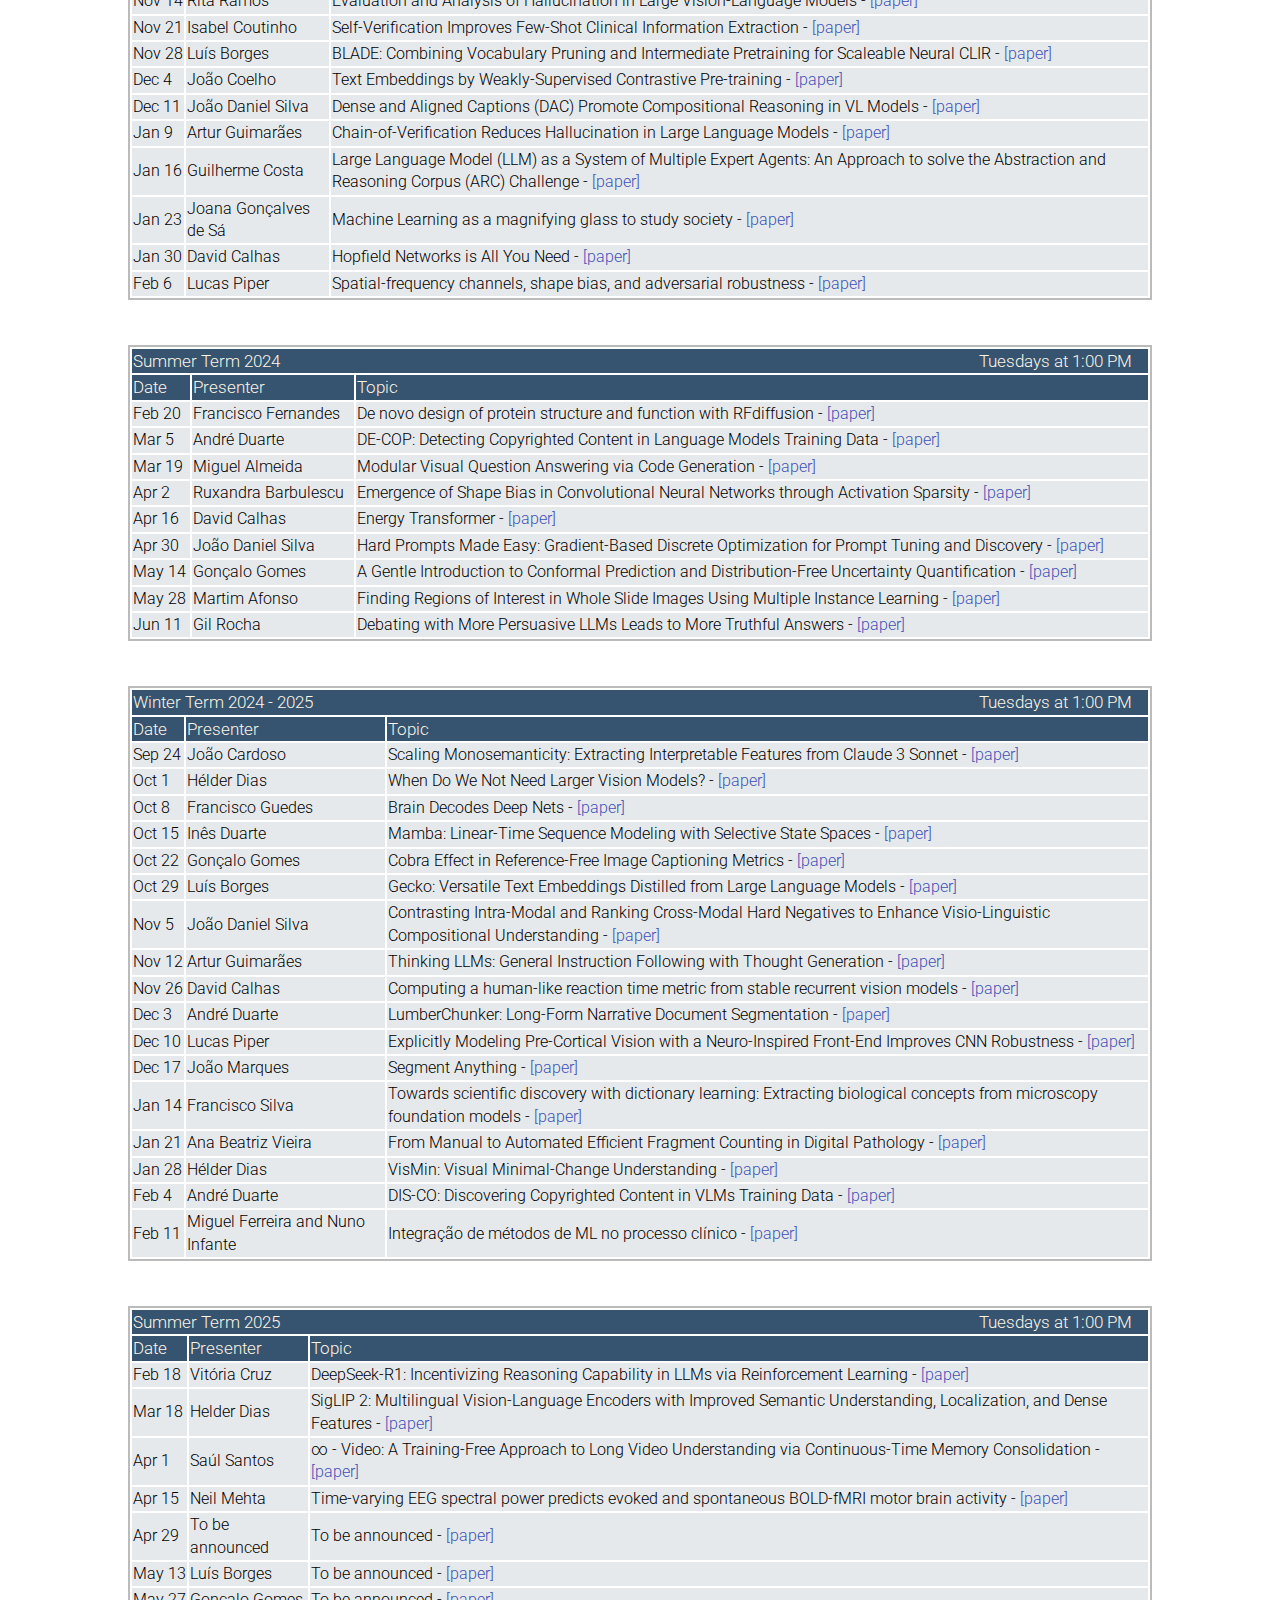
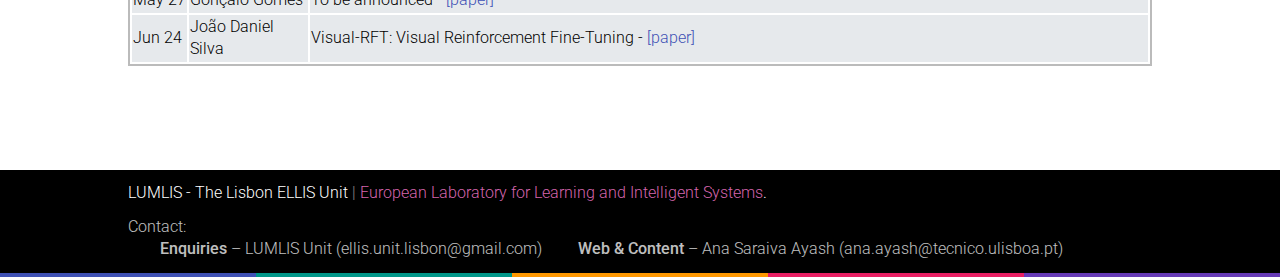
<file: reading-group-inescid.html>
<!DOCTYPE html>
<html>
<head>
  <meta http-equiv="Content-Type" content="text/html; charset=utf-8"/>
  <title>Lisbon Unit for Learning and Intelligent Systems - LUMLIS</title>
  <meta name="mobile-web-app-capable" content="yes">
  <meta name="keywords" content="LUMLIS, ELLIS, AI, Machine Learning, Instituto Superior Técnico, University of Lisbon, Lisbon, Portugal, Europe">
  <meta name="author" content="Bruno Martins">
  <meta name="viewport" content="width=device-width, initial-scale=1">
  <meta name="theme-color" content="#212121">
  <!-- include style sheet -->
  <link rel="stylesheet" media="all" href="ellis.css" />
  <!-- generic favicons -->
  <link rel="icon" href="images/lumlis-ellis-r-16.png" sizes="16x16" />
  <link rel="icon" href="images/lumlis-ellis-r-32.png" sizes="32x32" />
  <link rel="icon" href="images/lumlis-ellis-r-64.png" sizes="64x64" />
  <link rel="icon" href="images/lumlis-ellis-r-96.png" sizes="96x96" />
  <link rel="icon" href="images/lumlis-ellis-r-128.png" sizes="128x128" />
  <link rel="icon" href="images/lumlis-ellis-r-192.png" sizes="192x192" />
  <link rel="icon" href="images/lumlis-ellis-r-256.png" sizes="256x256" />
  <!-- Android (untested) -->
  <link rel="shortcut icon" sizes="196x196" href="images/lumlis-ellis-r-196.png">
  <!-- iOS -->
  <link rel="apple-touch-icon" href="images/lumlis-ellis-r-120.png" sizes="120x120">
  <link rel="apple-touch-icon" href="images/lumlis-ellis-r-152.png" sizes="152x152">
  <link rel="apple-touch-icon" href="images/lumlis-ellis-r-180.png" sizes="180x180">
  <!-- Windows (untested) -->
  <meta name="msapplication-TileColor" content="#212121"/>
  <meta name="msapplication-square70x70logo" content="images/lumlis-ellis-r-128.png"/>
  <meta name="msapplication-square150x150logo" content="images/lumlis-ellis-r-256.png"/>
  <meta name="msapplication-TileImage" content="images/lumlis-ellis-r-256.png"/>
  <meta name="msapplication-config" content="none"/>
  <!-- include javascript -->
  <script type="text/javascript" src="ellis.js"></script>
  <script type="text/javascript" src="tweetie.min.js"></script>
  <style type="text/css"></style>
</head>
<body class="scroll">
  <header class="fixed" style="clear:both;">
     <div class="colrow">
       <div class="seg m500-indigo"></div>
       <div class="seg m500-teal"></div>
       <div class="seg m500-orange"></div>
       <div class="seg m500-pink"></div>
       <div class="seg m500-dpurple"></div>
     </div>
     <div class="head">
       <a href="index.html" style="">LUMLIS - The Lisbon ELLIS Unit</a>
       <span class="dim" style="margin:0 0.25em;">|</span>
       <a href="people.html" style="">People</a>
       <span class="dim" style="margin:0 0.25em;">|</span>
       <a href="index.html#structure" style="">Structure</a>
       <span class="dim" style="margin:0 0.25em;">|</span>
       <a href="index.html#twitter" style="">News</a>	     
       <span class="dim" style="margin:0 0.25em;">|</span>
       <a href="index.html#events" style="">Events</a>	     
       <span class="dim" style="margin:0 0.25em;">|</span>
       <a href="companies.html" style="">Corporate Supporters</a>	
       <span class="dim" style="margin:0 0.25em;">|</span>
       <a href="index.html#contact" style="">Contact</a>     
     </div>
  </header>
  <main>
    <svg version="1.0" xmlns="http://www.w3.org/2000/svg"
     viewBox="0 0 843.000000 321.000000" style="width:20em; height:auto; float:right;" preserveAspectRatio="xMidYMid meet">
    <!-- composed to resemble OCRA -->
    <g transform="translate(0.000000,321.000000) scale(0.100000,-0.100000)" fill="currentColor" stroke="none">
    <!-- the "e" -->
    <path d="M910 2084 c-30 -8 -71 -25 -91 -38 -68 -45 -274 -237 -289 -269 -20
    -43 -28 -762 -10 -847 26 -116 66 -172 228 -312 81 -71 113 -93 145 -99 23 -5
    233 -8 467 -9 468 0 468 0 514 63 29 39 29 115 0 154 -46 62 -49 63 -480 63
    l-390 0 -60 36 c-115 69 -154 124 -154 218 l0 56 498 0 c548 0 539 -1 586 63
    20 26 21 44 24 249 2 130 -1 241 -8 270 -19 93 -58 155 -156 247 -122 115
    -179 148 -275 161 -119 15 -484 11 -549 -6z m535 -278 c46 -19 132 -101 156
    -148 16 -30 19 -59 19 -158 l0 -120 -415 0 -415 0 0 128 c1 81 5 135 13 148
    18 30 140 142 168 153 13 5 118 10 232 10 159 1 216 -2 242 -13z"
    class="m500-indigo ellis-e" style="fill:rgb(63,81,181)"/>
    <!-- first "l" -->
    <path d="M2310 2673 c-53 -27 -83 -78 -77 -132 6 -52 32 -90 78 -113 28 -15
    61 -18 187 -18 l152 0 0 -810 0 -810 -152 0 c-126 0 -159 -3 -187 -18 -52 -26
    -76 -65 -76 -122 0 -57 24 -96 76 -122 31 -16 75 -18 479 -18 490 0 488 0 534
    63 29 39 29 115 0 154 -40 54 -73 63 -241 63 l-153 0 0 893 c0 829 -1 894 -18
    926 -9 19 -30 44 -45 55 -27 20 -44 21 -275 24 -220 2 -251 1 -282 -15z"
    class="m500-teal ellis-l0" style="fill:rgb(0,150,136)"/>
    <!-- second "l" -->
    <path d="M3760 2673 c-53 -27 -83 -78 -77 -132 6 -52 32 -90 78 -113 28 -15
    61 -18 187 -18 l152 0 0 -810 0 -810 -152 0 c-169 0 -202 -9 -242 -63 -29 -39
    -29 -115 0 -154 46 -63 44 -63 534 -63 490 0 488 0 534 63 29 39 29 115 0 154
    -40 54 -73 63 -241 63 l-153 0 0 893 c0 829 -1 894 -18 926 -9 19 -30 44 -45
    55 -27 20 -44 21 -275 24 -220 2 -251 1 -282 -15z"
    class="m500-orange ellis-l1" style="fill:rgb(255,152,0)"/>
    <!-- "i" without the dot -->
    <path d="M5211 2083 c-75 -39 -102 -129 -59 -193 41 -61 73 -70 246 -70 l152
    0 0 -515 0 -515 -152 0 c-126 0 -159 -3 -187 -18 -52 -26 -76 -65 -76 -122 0
    -57 24 -96 76 -122 31 -16 75 -18 479 -18 404 0 448 2 479 18 52 26 76 65 76
    122 0 57 -24 96 -76 122 -28 15 -61 18 -186 18 l-153 0 0 598 c0 659 2 639
    -63 686 -27 20 -44 21 -275 24 -220 2 -251 1 -281 -15z"
    class="m500-pink ellis-i" style="fill:rgb(233,30,99)"/>
    <!-- small "a" on top of the "i" -->
    <path d="M5547 2813 c-11 -11 -8 -48 5 -61 7 -7 45 -12 99 -12 94 0 99 -3 99
    -58 l0 -27 -109 3 c-109 4 -109 4 -142 -26 -33 -29 -34 -33 -34 -107 0 -74 1
    -78 33 -106 30 -27 38 -29 115 -29 63 0 89 4 114 19 31 19 31 19 36 0 7 -25
    43 -25 57 0 5 11 10 84 10 166 0 223 -17 245 -183 245 -51 0 -97 -3 -100 -7z
    m184 -243 c31 -17 24 -55 -15 -79 -25 -16 -50 -21 -99 -21 -69 0 -77 6 -77 55
    0 51 7 55 92 55 44 0 88 -5 99 -10z"
    class="m500-pink ellis-a" style="fill:rgb(233,30,99)"/>
    <!-- the "s" -->
    <path d="M6835 2090 c-94 -23 -196 -105 -244 -195 -23 -44 -26 -61 -26 -145 1
    -85 4 -102 31 -160 60 -127 50 -120 634 -378 313 -139 357 -161 377 -191 42
    -62 23 -168 -37 -208 -32 -23 -38 -23 -346 -23 l-313 0 -53 25 c-29 14 -75 40
    -102 58 -39 25 -60 32 -98 32 -44 0 -53 -4 -83 -37 -36 -39 -51 -91 -40 -135
    17 -71 173 -176 306 -208 87 -20 678 -22 754 -1 183 49 325 222 325 396 0 180
    -88 332 -232 402 -31 15 -228 102 -439 193 -211 91 -390 173 -396 182 -21 27
    -15 72 12 98 l24 25 326 0 c361 0 343 3 430 -69 83 -68 141 -67 212 3 54 55
    57 91 12 159 -58 89 -154 154 -257 176 -60 12 -727 14 -777 1z"
    class="m500-dpurple ellis-s" style="fill:rgb(103,58,183)"/>
    </g>
    </svg>
    <div class="nobreak" style="text-align:left;"><h1>Lisbon Unit for Learning and Intelligent Systems</h1></div>
	
    <div class="spacer" style="height:2em;"></div>
	
    <div class="nobreak" style="text-align:left;">
    We are pleased to announce the creation of the Lisbon Unit for Learning and Intelligent Systems (LUMLIS), a unit of the
    <a href="https://ellis.eu/">European Laboratory for Learning and Intelligent Systems</a> (ELLIS), hosted at the <a href="https://tecnico.ulisboa.pt/">Instituto Superior Técnico</a> (IST) of the <a href="https://www.ulisboa.pt">University of Lisbon</a> (UL).</div>
    
    <div class="spacer" style="height:2em;"></div>
	
    <section id="overview">
    <div class="nobreak"><h2>The LUMLIS Machine Learning Reading Group @ INESC-ID</h2>
    This Machine Learning Reading Group meets regularly to discuss research topics on different sub-fields of Machine Learning.</div>
    </section>

    <div class="spacer" style="height:2em;"></div>
    
    <div class="nobreak" style="text-align:center;"><img width="85%" alt="INESC-ID" src="photos/inescid-people.jpg" href="https://www.inesc-id.pt"></div>
	  
    <div class="spacer" style="height:2em;"></div>

    <section id="structure">
    <div class="nobreak"><h2>Reading Group Schedule</h2>
	
	<table style="width:100%;border: 2px solid #bbb; text-align:left;">
    <tr>
    <td style="text-align:left;background: #36546F;font-size:17px;color:#FDF5E6;" colspan="3">
	Summer Term 2020 <span style="float:right;padding-right:15px">Tuesdays at 1:00 PM</span></td>
    </tr>
    <tr>
    <td style="white-space: nowrap;text-align:left;background: #36546F;font-size:17px;color:#FDF5E6;">Date </td>
    <td style="white-space: nowrap;text-align:left;background: #36546F;font-size:17px;color:#FDF5E6;">Presenter</td>
    <td style="white-space: nowrap;text-align:left;background: #36546F;font-size:17px;color:#FDF5E6;">Topic</td>
    </tr>
    <tr style="background-color:#E6E9EC">
        <td style="white-space: nowrap;">Feb 4</td>
        <td> Alexandre Borges</td>
        <td> Deep Residual Learning - <a href="https://arxiv.org/abs/1512.03385"> [paper] </a></td>
    </tr>
    <tr style="background-color:#E6E9EC">
        <td style="white-space: nowrap;">Feb 11</td>
        <td> João Monteiro</td>
        <td> Densely Connected Convolutional Networks - <a href="https://arxiv.org/abs/1608.06993"> [paper] </a></td>
    </tr>
    <tr style="background-color:#E6E9EC">
        <td style="white-space: nowrap;">Mar 3</td>
        <td> Tomás Oliveira</td>
        <td> EfficientNet: Rethinking Model Scaling for Convolutional Neural Networks - <a href="https://arxiv.org/abs/1905.11946"> [paper] </a></td>
    </tr>
    <tr style="background-color:#E6E9EC">
        <td style="white-space: nowrap;">Apr 7</td>
        <td> Miguel Freire</td>
        <td> Playing Atari with Deep Reinforcement Learning - <a href="https://arxiv.org/abs/1312.5602"> [paper] </a></td>
    </tr>
    <tr style="background-color:#E6E9EC">
        <td style="white-space: nowrap;">Apr 21</td>
        <td> Arlindo Oliveira</td>
        <td> ImageNet Classification with Deep Convolutional Meural Networks - <a href="https://papers.nips.cc/paper/4824-imagenet-classification-with-deep-convolutional-neural-networks.pdf"> [paper] </a></td>
    </tr>
    <tr style="background-color:#E6E9EC">
        <td style="white-space: nowrap;">May 5</td>
        <td> Luís Borges</td>
        <td> Passage Re-ranking with BERT - <a href="https://arxiv.org/abs/1901.04085"> [paper] </a></td>
    </tr>
    <tr style="background-color:#E6E9EC">
        <td style="white-space: nowrap;">May 19</td>
        <td> Rita Ramos</td>
        <td> Show, Attend and Tell: Neural Image Caption Generation with Visual Attention - <a href="https://arxiv.org/abs/1502.03044"> [paper] </a></td>
    </tr>
    <tr style="background-color:#E6E9EC">
        <td style="white-space: nowrap;">Jun 2</td>
        <td> Arlindo Oliveira</td>
        <td> Generative Adversarial Nets - <a href="https://papers.nips.cc/paper/5423-generative-adversarial-nets.pdf"> [paper] </a></td>
    </tr>
    <tr style="background-color:#E6E9EC">
        <td style="white-space: nowrap;">Jun 16</td>
        <td> Miguel Monteiro</td>
        <td> Stochastic Segmentation Networks: Modelling Spatially Correlated Aleatoric Uncertainty - <a href="https://arxiv.org/abs/2006.06015"> [paper] </a></td>
    </tr>
    <tr style="background-color:#E6E9EC">
        <td style="white-space: nowrap;">Jul 7</td>
        <td> Dinis Rodrigues</td>
        <td> Faster R-CNN: Towards Real-Time Object Detection with Region Proposal Networks - <a href="http://papers.nips.cc/paper/5638-faster-r-cnn-towards-real-time-object-detection-with-region-proposal-networks"> [paper] </a></td>
    </tr>
    </table>
	
    <br/>
    <br/>
	
    <table style="width:100%;border: 2px solid #bbb; text-align:left;">
    <tr>
    <td style="text-align:left;background: #36546F;font-size:17px;color:#FDF5E6;" colspan="3">
	Winter Term 2020 - 2021 <span style="float:right;padding-right:15px">Tuesdays at 1:00 PM</span></td>
    </tr>
    <tr>
    <td style="white-space: nowrap;text-align:left;background: #36546F;font-size:17px;color:#FDF5E6;">Date </td>
    <td style="white-space: nowrap;text-align:left;background: #36546F;font-size:17px;color:#FDF5E6;">Presenter</td>
    <td style="white-space: nowrap;text-align:left;background: #36546F;font-size:17px;color:#FDF5E6;">Topic</td>
    </tr>
    <tr style="background-color:#E6E9EC">
	<!-- <td style="text-decoration: line-through;">Sep 8</td> -->
        <td style="white-space: nowrap;">Sep 8</td> 
        <td> Inês Filipe</td>
        <td> Very Deep Convolutional Networks for Large-Scale Image Recognition - <a href="https://arxiv.org/abs/1409.1556"> [paper] </a></td>
    </tr>
    <tr style="background-color:#E6E9EC">
        <td style="white-space: nowrap;">Sep 22</td>
        <td> André Godinho</td>
        <td> Recipes for building an open-domain chatbot - <a href="https://arxiv.org/pdf/2004.13637.pdf"> [paper] </a></td>
    </tr>
    <tr style="background-color:#E6E9EC">
        <td style="white-space: nowrap;">Sep 29</td>
        <td> André Cavalheiro</td>
        <td> Recurrent Neural Networks - <a href="http://d2l.ai/chapter_recurrent-neural-networks/index.html"> [book chapter] </a></td>
    </tr>	    
    <tr style="background-color:#E6E9EC">
        <td style="white-space: nowrap;">Oct 6</td>
        <td> Rita Ramos</td>
        <td> GradNorm: Gradient Normalization for Adaptive Loss Balancing in Deep Multitask Networks - <a href="https://arxiv.org/abs/1711.02257"> [paper] </a></td>
    </tr>
    <tr style="background-color:#E6E9EC">
        <td style="white-space: nowrap;">Oct 13</td>
        <td> Dinis Rodrigues </td>
        <td> Automated Stenosis Detection and Classification in X-ray Angiography Using Deep Neural Network - <a href="https://ieeexplore.ieee.org/document/8983033"> [paper] </a></td>
    </tr>
    <tr style="background-color:#E6E9EC">
        <td style="white-space: nowrap;">Oct 20</td>
        <td> João Moura </td>
        <td> Language Models are Few-Shot Learners - <a href="https://arxiv.org/abs/2005.14165"> [paper] </a></td>
    </tr>
    <tr style="background-color:#E6E9EC">
        <td style="white-space: nowrap;">Oct 27</td>
        <td> João Monteiro </td>
        <td> Self-training with Noisy Student improves ImageNet classification - <a href="https://arxiv.org/abs/1911.04252"> [paper] </a></td>
    </tr>
    <tr style="background-color:#E6E9EC">
        <td style="white-space: nowrap;">Nov 3</td>
        <td> João Rico </td>
        <td> Semi-Supervised Classification with Graph Convolutional Networks - <a href="https://arxiv.org/abs/1609.02907"> [paper] </a></td>
    </tr>	
    <tr style="background-color:#E6E9EC">
        <td style="white-space: nowrap;">Nov 10</td>
        <td> Pedro Stralen </td>
        <td> Self-supervised Visual Feature Learning with Deep Neural Networks: A Survey - <a href="https://ieeexplore.ieee.org/document/9086055"> [paper] </a></td>
    </tr>
    <tr style="background-color:#E6E9EC">
        <td style="white-space: nowrap;">Nov 17</td>
        <td> João Cardoso </td>
        <td> A Simple Framework for Contrastive Learning of Visual Representations - <a href="https://arxiv.org/abs/2002.05709"> [paper] </a></td>
    </tr>
    <tr style="background-color:#E6E9EC"> 
	<td style="white-space: nowrap;">Nov 24</td>
        <td> Rafael Pedro </td>
        <td> Rotate to Attend: Convolutional Triplet Attention Module - <a href="https://arxiv.org/abs/2010.03045"> [paper] </a></td>
    </tr>
    <!-- <tr>
        <td style="border-width: thick; border-color: #36546F;">Dec 8</td>
        <td> To be announced</td>
        <td> To be announced - <a href=""> [paper] </a></td>
    </tr> -->
    <tr style="background-color:#E6E9EC">
        <td style="border-width: thick; border-color: #36546F;">Dec 15</td>
        <td> Tiago Mesquita </td>
        <td> Exploring the Limits of Transfer Learning with a Unified Text-to-Text Transformer - <a href="https://arxiv.org/abs/1910.10683"> [paper] </a></td>
    </tr> 
    <tr style="background-color:#E6E9EC">
        <td style="border-width: thick; border-color: #36546F;">Dec 22</td>
        <td> Mário Cardoso </td>
        <td> STConvS2S: Spatiotemporal Convolutional Sequence to Sequence Network for Weather Forecasting - <a href="https://arxiv.org/abs/1912.00134"> [paper] </a></td>
    </tr> 
    <tr style="background-color:#E6E9EC">
        <td style="border-width: thick; border-color: #36546F;">Jan 5</td>
        <td> Susana Vinga </td>
        <td> Structured sparsity regularization for analyzing high-dimensional omics data - <a href="https://doi.org/10.1093/bib/bbaa122"> [paper] </a></td>
    </tr> 
    <tr style="background-color:#E6E9EC">
        <td style="border-width: thick; border-color: #36546F;">Jan 12</td>
        <td> Manuel Coimbra </td>
        <td> Modeling Relational Data with Graph Convolutional Networks - <a href="https://arxiv.org/abs/1703.06103"> [paper] </a></td>
    </tr> 
    <tr style="background-color:#E6E9EC">
        <td style="border-width: thick; border-color: #36546F;">Jan 19</td>
        <td> Mário Figueiredo </td>
        <td> The free-energy principle a unified brain theory - <a href="https://www.nature.com/articles/nrn2787"> [paper] </a></td>
    </tr> 	    
    <tr style="background-color:#E6E9EC">
        <td style="white-space: nowrap; border-width: thick; border-color: #36546F;">Jan 26</td>
        <td> Tiago Oliveira </td>
        <td> Informed Machine Learning – A Taxonomy and Survey of Integrating Knowledge into Learning Systems - <a href="https://arxiv.org/abs/1903.12394"> [paper] </a></td>
    </tr> 	    
    <tr style="background-color:#E6E9EC">
        <td style="border-width: thick; border-color: #36546F;">Feb 2</td>
        <td> Daniel Oliveira </td>
        <td> Bottom-Up and Top-Down Attention for Image Captioning and Visual Question Answering - <a href="https://arxiv.org/abs/1707.07998"> [paper] </a></td>
    </tr> 
    <tr style="background-color:#E6E9EC">
        <td style="border-width: thick; border-color: #36546F;">Feb 9</td>
        <td> João Cardoso </td>
        <td> COVID-19 Deterioration Prediction via Self-Supervised Representation Learning and Multi-Image Prediction - <a href="https://arxiv.org/abs/2101.04909"> [paper] </a></td>
    </tr>
    <tr style="background-color:#E6E9EC">
        <td style="border-width: thick; border-color: #36546F;">Feb 16</td>
        <td> Mário Cardoso </td>
        <td> RepVGG: Making VGG-style ConvNets Great Again - <a href="https://arxiv.org/abs/2101.03697"> [paper] </a></td>
    </tr>
    <tr style="background-color:#E6E9EC">
        <td style="border-width: thick; border-color: #36546F;">Feb 23</td>
        <td> João Barata </td>
        <td> LambdaNetworks: Modeling long-range Interactions without Attention - <a href="https://openreview.net/forum?id=xTJEN-ggl1b"> [paper] </a></td>
    </tr>
    </table>

    <br/>
    <br/>
	
    <table style="width:100%;border: 2px solid #bbb; text-align:left;">
    <tr>
    <td style="text-align:left;background: #36546F;font-size:17px;color:#FDF5E6;" colspan="3">
	Summer Term 2021 <span style="float:right;padding-right:15px">Tuesdays at 1:00 PM</span></td>
    </tr>
    <tr>
    <td style="white-space: nowrap;text-align:left;background: #36546F;font-size:17px;color:#FDF5E6;">Date </td>
    <td style="white-space: nowrap;text-align:left;background: #36546F;font-size:17px;color:#FDF5E6;">Presenter</td>
    <td style="white-space: nowrap;text-align:left;background: #36546F;font-size:17px;color:#FDF5E6;">Topic</td>
    </tr>
    <tr style="background-color:#E6E9EC">
        <td style="white-space: nowrap;"> Mar 2 </td> 
        <td> Rita Ramos </td>
        <td> CPTR: Full Transformer Network for Image Captioning - <a href="https://arxiv.org/abs/2101.10804"> [paper] </a></td>
    </tr>
    <tr style="background-color:#E6E9EC">
        <td style="white-space: nowrap;"> Mar 16 </td> 
        <td> João Lourenço Silva </td>
        <td> SA-UNet: Spatial Attention U-Net for Retinal Vessel Segmentation - <a href="https://arxiv.org/abs/2004.03696"> [paper] </a></td>
    </tr>
    <tr style="background-color:#E6E9EC">
        <td style="white-space: nowrap;"> Mar 30 </td> 
        <td> Beatriz Vieira </td>
        <td> Generative Pretraining from Pixels - <a href="https://cdn.openai.com/papers/Generative_Pretraining_from_Pixels_V2.pdf"> [paper] </a></td>
    </tr>	    
    <tr style="background-color:#E6E9EC">
        <td style="white-space: nowrap;"> Apr 13 </td> 
        <td> Arlindo Oliveira </td>
        <td> The Consciousness Prior - <a href="https://arxiv.org/abs/1709.08568"> [paper] </a></td>
    </tr>
    <tr style="background-color:#E6E9EC">
        <td style="white-space: nowrap;"> Apr 27 </td> 
        <td> Alexandre Borges </td>
        <td> Combining Off and On-Policy Training in Model-Based Reinforcement Learning - <a href="https://ala2021.vub.ac.be/papers/ALA2021_paper_27.pdf"> [paper] </a></td>
    </tr>
    <tr style="background-color:#E6E9EC">
        <td style="white-space: nowrap;"> May 11 </td> 
        <td> Nuno Infante </td>
        <td> CheXpert++: Approximating the CheXpert labeler for Speed, Differentiability, and Probabilistic Output - <a href="https://arxiv.org/abs/2006.15229"> [paper] </a></td>
    </tr>
    <tr style="background-color:#E6E9EC">
        <td style="white-space: nowrap;"> May 25 </td> 
        <td> Rita Ramos </td>
        <td> Unifying Vision-and-Language Tasks via Text Generation - <a href="https://arxiv.org/abs/2102.02779"> [paper] </a></td>
    </tr>
    <tr style="background-color:#E6E9EC">
        <td style="white-space: nowrap;"> June 22 </td> 
        <td> João Lourenço Silva </td>
        <td> Encoder-Decoder Architectures for Clinically Relevant Coronary Artery Segmentation - <a href="https://arxiv.org/abs/2106.11447"> [paper] </a></td>
    </tr>
    <tr style="background-color:#E6E9EC">
        <td style="white-space: nowrap;"> June 29 </td> 
        <td> Arlindo Oliveira </td>
        <td> Modeling the geospatial evolution of COVID-19 using spatio-temporal convolutional sequence-to-sequence neural networks - <a href="https://arxiv.org/abs/2105.02752"> [paper] </a></td>
    </tr>
    </table>
	    
    <br/>
    <br/>	    
	    
    <table style="width:100%;border: 2px solid #bbb; text-align:left;">
    <tr>
    <td style="text-align:left;background: #36546F;font-size:17px;color:#FDF5E6;" colspan="3">
	Winter Term 2021 - 2022 <span style="float:right;padding-right:15px">Tuesdays at 1:00 PM</span></td>
    </tr>
    <tr>
    <td style="white-space: nowrap;text-align:left;background: #36546F;font-size:17px;color:#FDF5E6;">Date </td>
    <td style="white-space: nowrap;text-align:left;background: #36546F;font-size:17px;color:#FDF5E6;">Presenter</td>
    <td style="white-space: nowrap;text-align:left;background: #36546F;font-size:17px;color:#FDF5E6;">Topic</td>
    </tr>
    <tr style="background-color:#E6E9EC">
        <td style="white-space: nowrap;"> Sep 21 </td> 
        <td> Miguel Freire </td>
        <td> CutPaste: Self-Supervised Learning for Anomaly Detection and Localization - <a href="https://arxiv.org/abs/2104.04015"> [paper] </a></td>
    </tr>
    <tr style="background-color:#E6E9EC">
        <td style="white-space: nowrap;"> Sep 28 </td> 
        <td> Gonçalo Raposo </td>
        <td> Efficient Nearest Neighbor Language Models - <a href="https://arxiv.org/abs/2109.04212"> [paper] </a></td>
    </tr>
    <tr style="background-color:#E6E9EC">
        <td style="white-space: nowrap;"> Oct 12 </td> 
        <td> Rafael Pedro </td>
        <td> ConViT: Improving Vision Transformers with Soft Convolutional Inductive Biases - <a href="https://arxiv.org/abs/2103.10697"> [paper] </a></td>
    </tr>	    
    <tr style="background-color:#E6E9EC">
        <td style="white-space: nowrap;"> Oct 19 </td> 
        <td> Rita Ramos </td>
        <td> Towards General Purpose Vision Systems - <a href="https://arxiv.org/abs/2104.00743"> [paper] </a></td>
    </tr>
    <tr style="background-color:#E6E9EC">
        <td style="white-space: nowrap;"> Nov 2 </td> 
        <td> João Lourenço Silva </td>
        <td> Emerging Properties in Self-Supervised Vision Transformers - <a href="https://arxiv.org/abs/2104.14294"> [paper] </a></td>
    </tr>
    <tr style="background-color:#E6E9EC">
        <td style="white-space: nowrap;"> Nov 9 </td> 
        <td> Isabel Coutinho </td>
        <td> "Why Should I Trust You?": Explaining the Predictions of Any Classifier - <a href="https://arxiv.org/abs/1602.04938"> [paper] </a></td>
    </tr>
    <tr style="background-color:#E6E9EC">
        <td rowspan="2"> Nov 16 </td> 
        <td> João Barata </td>
        <td> Deep Learning for Remote Sensing Image Captioning (M.Sc. thesis)</td>
    </tr>
    <tr style="background-color:#E6E9EC">         
        <td style="white-space: nowrap;"> Miguel Freire </td>
        <td> Evaluating generalization in Deep Reinforcement Learning with Procedurally Generated Environments (M.Sc. thesis)</td>
    </tr>
    <tr style="background-color:#E6E9EC">
        <td rowspan="2"> Nov 23 </td> 
        <td> João Silva </td>
        <td> Deep Convolutional Encoder-Decoder Architectures for Clinically Relevant Coronary Artery Segmentation (M.Sc. thesis)</td>
    </tr>
    <tr style="background-color:#E6E9EC">         
        <td style="white-space: nowrap;"> Rafael Pedro </td>
        <td> Improving the Performance of Computer Vision Models with Attention Mechanisms (M.Sc. thesis)</td>
    </tr>
    <tr style="background-color:#E6E9EC">
        <td rowspan="2"> Nov 30 </td> 
        <td> Xavier Araújo </td>
        <td> A Modular Architecture for Model-Based Deep Reinforcement Learning (M.Sc. thesis)</td>
    </tr>
    <tr style="background-color:#E6E9EC">         
        <td style="white-space: nowrap;"> Helena Oliveira </td>
        <td> Deep Learning-based Video Coding: Benchmarking and One Step Forward (M.Sc. thesis)</td>
    </tr>
    <tr style="background-color:#E6E9EC">
        <td style="white-space: nowrap;"> Dec 7 </td> 
        <td> Pedro Mendes </td>
        <td> HyperJump: Accelerating HyperBand via Risk Modelling - <a href="https://arxiv.org/abs/2108.02479"> [paper] </a></td>
    </tr>
    <tr style="background-color:#E6E9EC">
        <td style="white-space: nowrap;"> Dec 14 </td> 
        <td> Luís Borges </td>
        <td> Learning Discrete Representations via Constrained Clustering for Effective and Efficient Dense Retrieval - <a href="https://arxiv.org/pdf/2110.05789.pdf"> [paper] </a></td>
    </tr>
    <tr style="background-color:#E6E9EC">
        <td style="white-space: nowrap;"> Jan 11 </td> 
        <td> José Martinho </td>
        <td> nnU-Net: a self-configuring method for deep learning-based biomedical image segmentation - <a href="https://www.nature.com/articles/s41592-020-01008-z"> [paper] </a></td>
    </tr>
    <tr style="background-color:#E6E9EC">
        <td style="white-space: nowrap;"> Jan 18 </td> 
        <td> Gonçalo Oliveira </td>
        <td> Siamese Neural Networks for One-shot Image Recognition - <a href="https://www.cs.cmu.edu/~rsalakhu/papers/oneshot1.pdf"> [paper] </a></td>
    </tr>
    <tr style="background-color:#E6E9EC">
        <td style="white-space: nowrap;"> Jan 25 </td> 
        <td> Gonçalo Raposo </td>
        <td> Improving language models by retrieving from trillions of tokens - <a href="https://arxiv.org/abs/2112.04426"> [paper] </a></td>
    </tr>
    <tr style="background-color:#E6E9EC">
        <td style="white-space: nowrap;"> Feb 1 </td> 
        <td> João Daniel Silva </td>
        <td> Learning Transferable Visual Models From Natural Language Supervision - <a href="https://arxiv.org/abs/2103.00020"> [paper] </a></td>
    </tr>
    <tr style="background-color:#E6E9EC">
        <td style="white-space: nowrap;"> Feb 8 </td> 
        <td> Gonçalo Oliveira </td>
        <td> Attention-based Deep Multiple Instance Learning - <a href="https://arxiv.org/abs/1802.04712"> [paper] </a></td>
    </tr>
    <tr style="background-color:#E6E9EC">
        <td style="white-space: nowrap;"> Feb 15 </td> 
        <td> Joseph J. Paton </td>
        <td> Manipulation of striatal population dynamics using temperature warps judgment of time - <a href="https://doi.org/10.1101/2020.08.24.251827"> [paper] </a></td>
    </tr>
    </table>
	    
    <br/>
    <br/>	    
	    
    <table style="width:100%;border: 2px solid #bbb; text-align:left;">
    <tr>
    <td style="text-align:left;background: #36546F;font-size:17px;color:#FDF5E6;" colspan="3">
	Summer Term 2022 <span style="float:right;padding-right:15px">Tuesdays at 1:00 PM</span></td>
    </tr>
    <tr>
    <td style="white-space: nowrap;text-align:left;background: #36546F;font-size:17px;color:#FDF5E6;">Date </td>
    <td style="white-space: nowrap;text-align:left;background: #36546F;font-size:17px;color:#FDF5E6;">Presenter</td>
    <td style="white-space: nowrap;text-align:left;background: #36546F;font-size:17px;color:#FDF5E6;">Topic</td>
    </tr>
    <tr style="background-color:#E6E9EC">
        <td style="white-space: nowrap;"> Mar 15 </td> 
        <td> João Silva </td>
        <td> A ConvNet for the 2020s - <a href="https://arxiv.org/abs/2201.03545"> [paper] </a></td>
    </tr>
    <tr style="background-color:#E6E9EC">
        <td style="white-space: nowrap;"> Mar 29</td>
        <td> Bálint Magyar </td>
        <td> Sanity Checks for Saliency Maps - <a href="https://arxiv.org/abs/1810.03292"> [paper] </a></td>
    </tr>	    
    <tr style="background-color:#E6E9EC">
        <td style="white-space: nowrap;"> Apr 12</td>
        <td> Diogo Moura </td>
        <td> FLAVA: A Foundational Language And Vision Alignment Model - <a href="https://arxiv.org/abs/2112.04482"> [paper] </a></td>
    </tr>
    <!-- <tr style="background-color:#E6E9EC">
        <td style="white-space: nowrap;"> Apr 26</td>
        <td> Rita Ramos </td>
	<td> Retrieval-Augmented Image Captioning - <a href="https://openreview.net/pdf?id=rl4ZYeWgGq"> [paper] </a></td>
    </tr> -->
    <tr style="background-color:#E6E9EC">
        <td style="white-space: nowrap;"> May 10</td>
        <td> Batriz Vieira </td>
        <td> Using a Siamese Network to Accurately Detect Ischemic Stroke in Computed Tomography Scans - <a href=""> [paper] </a></td>
    </tr>	    
    <tr style="background-color:#E6E9EC">
        <td style="white-space: nowrap;"> May 24</td>
        <td> Tiago Marques </td>
        <td> Building integrative systems-level models for neuroscience and artificial intelligence - <a href=""> [paper] </a></td>
    </tr>
    <tr style="background-color:#E6E9EC">
        <td style="white-space: nowrap;"> Jun 7</td>
        <td> João Sacramento </td>
        <td> A contrastive rule for meta-learning - <a href="https://arxiv.org/abs/2104.01677"> [paper] </a></td>
    </tr>	    	    
    <tr style="background-color:#E6E9EC">
        <td style="white-space: nowrap;"> Jun 21 </td>
        <td> Anderson Rocha </td>
        <td> Reasoning for Complex Data through Ensemble-based Self-Supervised Learning - <a href="https://arxiv.org/abs/2202.03126"> [paper] </a></td>
    </tr>	    
 <!-- <tr>
        <td style="border-width: thick; border-color: #36546F;">Dec 8</td>
        <td> To be announced</td>
        <td> To be announced - <a href=""> [paper] </a></td>
    </tr> -->
    </table>

	    
    <br/>
    <br/>	    
	    
    <table style="width:100%;border: 2px solid #bbb; text-align:left;">
    <tr>
    <td style="text-align:left;background: #36546F;font-size:17px;color:#FDF5E6;" colspan="3">
	Winter Term 2022 - 2023 <span style="float:right;padding-right:15px">Tuesdays at 1:00 PM</span></td>
    </tr>
    <tr>
    <td style="white-space: nowrap;text-align:left;background: #36546F;font-size:17px;color:#FDF5E6;">Date </td>
    <td style="white-space: nowrap;text-align:left;background: #36546F;font-size:17px;color:#FDF5E6;">Presenter</td>
    <td style="white-space: nowrap;text-align:left;background: #36546F;font-size:17px;color:#FDF5E6;">Topic</td>
    </tr>
    <tr style="background-color:#E6E9EC">
        <td style="white-space: nowrap;"> Sep 13 </td> 
        <td> Tiago Oliveira </td>
        <td> Revisiting ResNets: Improved Training and Scaling Strategies - <a href="https://arxiv.org/abs/2103.07579"> [paper] </a></td>
    </tr>
    <tr style="background-color:#E6E9EC">
        <td style="white-space: nowrap;"> Sep 20 </td>
        <td> João Daniel Silva </td>
        <td> Compositional Attention: Disentangling Search and Retrieval - <a href="https://arxiv.org/abs/2110.09419"> [paper] </a></td>
    </tr>	    
    <tr style="background-color:#E6E9EC">
        <td style="white-space: nowrap;"> Sep 27 </td>
        <td> Manuel Blum and <br/>Lenore Blum </td>
        <td> The Conscious Turing Machine: A Framework for a Conscious AI - <a href="https://www.worldscientific.com/doi/abs/10.1142/S2705078521500028"> [paper] </a></td>
    </tr>	    
    <tr style="background-color:#E6E9EC">
        <td style="white-space: nowrap;"> Oct 4 </td>
        <td> Luís Borges </td>
        <td> Text-to-Text Multi-view Learning for Passage Re-ranking - <a href="https://arxiv.org/abs/2104.14133"> [paper] </a></td>
    </tr>	    
    <tr style="background-color:#E6E9EC">
        <td style="white-space: nowrap;"> Oct 11 </td>
        <td> Miguel Freire </td>
        <td> High-Resolution Image Synthesis with Latent Diffusion Models - <a href="https://arxiv.org/abs/2112.10752"> [paper] </a></td>
    </tr>	
    <tr style="background-color:#E6E9EC">
        <td style="white-space: nowrap;"> Oct 18 </td>
        <td> Tiago Oliveira </td>
        <td> ImageNet-trained CNNs are biased towards texture; increasing shape bias improves accuracy and robustness - <a href="https://arxiv.org/abs/1811.12231"> [paper] </a></td>
    </tr>	
    <tr style="background-color:#E6E9EC">
        <td style="white-space: nowrap;"> Oct 25 </td>
        <td> António Pereira </td>
        <td> Swin Transformer V2: Scaling Up Capacity and Resolution - <a href="https://arxiv.org/abs/2111.09883"> [paper] </a></td>
    </tr>
    <tr style="background-color:#E6E9EC">
	<td style="white-space: nowrap;" rowspan="2"> Nov 8 </td>
        <td> André Duarte </td>
        <td> Siamese Transformer Networks for Improving Address Matching (M.Sc. thesis) - <a href=""> [paper] </a></td>
    </tr>
    <tr style="background-color:#E6E9EC">
        <td style="white-space: nowrap;"> Nichal Narotamo </td>
        <td> Conversational Question Re-Writing (M.Sc. thesis) - <a href=""> [paper] </a></td>
    </tr>
    <tr style="background-color:#E6E9EC">
	<td style="white-space: nowrap;" rowspan="2"> Nov 15 </td>
        <td> Gonçalo Oliveira </td>
        <td> Towards Improving Ischemic Stroke Functional Outcome Prediction with Computed Tomography Brain Scans Using Deep Learning (M.Sc. thesis) - <a href=""> [paper] </a></td>
    </tr>
    <tr style="background-color:#E6E9EC">
        <td> Manuel Goulão </td>
        <td> Pretraining the Vision Transformer using self-supervised methods for vision-based deep reinforcement learning (M.Sc. thesis) - <a href=""> [paper] </a></td>
    </tr>
    <tr style="background-color:#E6E9EC">
	<td style="white-space: nowrap;" rowspan="2"> Nov 22 </td>
        <td> José Pereira </td>
        <td> Old photo and image restoration using deep learning techniques (M.Sc. thesis) - <a href=""> [paper] </a></td>
    </tr>
    <tr style="background-color:#E6E9EC">
        <td> António Pereira </td>
        <td> Comparison of semantic context and inductive biases on self-attention based models (M.Sc. thesis) - <a href=""> [paper] </a></td>
    </tr>
    <tr style="background-color:#E6E9EC">
	<td style="white-space: nowrap;" rowspan="2"> Nov 29 </td>
        <td> Gonçalo Mendes </td>
        <td> Estimating Emotional Valence and Arousal with Transformer-Based Language Models (M.Sc. thesis) - <a href=""> [paper] </a></td>
    </tr>
    <tr style="background-color:#E6E9EC">
        <td> João Saraiva </td>
        <td> Deep Residual Learning for Epileptic Seizure Prediction and Tools to Expedite Biosignal Research (M.Sc. thesis) - <a href=""> [paper] </a></td>
    </tr>
    <tr style="background-color:#E6E9EC">
        <td style="white-space: nowrap;"> Dec 6 </td>
        <td> Miguel Monteiro </td>
        <td> Measuring axiomatic soundness of counterfactual image models - <a href=""> [paper] </a></td>
    </tr>
    <tr style="background-color:#E6E9EC">
        <td style="white-space: nowrap;"> Dec 13 </td>
        <td> João Gante </td>
        <td> A Contrastive Framework for Neural Text Generation - <a href="https://arxiv.org/abs/2202.06417"> [paper] </a></td>
    </tr>
    <tr style="background-color:#E6E9EC">
        <td style="white-space: nowrap;"> Jan 10 </td>
        <td> André Duarte </td>
        <td> A Unified Approach to Interpreting Model Predictions - <a href="https://arxiv.org/abs/1705.07874"> [paper] </a></td>
    </tr>
    <tr style="background-color:#E6E9EC">
        <td style="white-space: nowrap;"> Jan 17 </td>
        <td> Yoshua Bengio </td>
        <td> Towards Neural Nets for Conscious Processing and Causal Reasoning - <a href=""> [paper] </a></td>
    </tr>
    <tr style="background-color:#E6E9EC">
        <td style="white-space: nowrap;"> Jan 24 </td>
        <td> Arlindo Oliveira and <br/>Alexandre Borges </td>
        <td> Training language models to follow instructions with human feedback - <a href="https://arxiv.org/abs/2203.02155"> [paper] </a></td>
    </tr>
    <tr style="background-color:#E6E9EC">
        <td style="white-space: nowrap;"> Jan 31 </td>
        <td> Pedro Henriques </td>
        <td> Conditional Prompt Learning for Vision-Language Models - <a href="https://arxiv.org/abs/2203.05557"> [paper] </a></td>
    </tr>
    <tr style="background-color:#E6E9EC">
        <td style="white-space: nowrap;"> Feb 7 </td>
        <td> João Coelho </td>
        <td> Efficient Long-Text Understanding with Short-Text Models - <a href="https://arxiv.org/abs/2208.00748"> [paper] </a></td>
    </tr>
    <tr style="background-color:#E6E9EC">
        <td style="white-space: nowrap;"> Feb 14 </td>
        <td> João Marques </td>
        <td> Constrained transformer network for ECG signal processing and arrhythmia classification - <a href="https://bmcmedinformdecismak.biomedcentral.com/articles/10.1186/s12911-021-01546-2"> [paper] </a></td>
    </tr>
    </table>

    <br/>
    <br/>

    <table style="width:100%;border: 2px solid #bbb; text-align:left;">
    <tr>
    <td style="text-align:left;background: #36546F;font-size:17px;color:#FDF5E6;" colspan="3">
	Summer Term 2023 <span style="float:right;padding-right:15px">Tuesdays at 1:00 PM</span></td>
    </tr>
    <tr>
    <td style="white-space: nowrap;text-align:left;background: #36546F;font-size:17px;color:#FDF5E6;">Date </td>
    <td style="white-space: nowrap;text-align:left;background: #36546F;font-size:17px;color:#FDF5E6;">Presenter</td>
    <td style="white-space: nowrap;text-align:left;background: #36546F;font-size:17px;color:#FDF5E6;">Topic</td>
    </tr>	    
    <tr style="background-color:#E6E9EC">
        <td style="white-space: nowrap;"> Feb 28 </td>
        <td> Gonçalo Oliveira </td>
        <td> Distilling Knowledge from Reader to Retriever for Question Answering - <a href="https://arxiv.org/abs/2012.04584"> [paper] </a></td>
    </tr>
    <tr style="background-color:#E6E9EC">
        <td style="white-space: nowrap;"> Mar 14 </td>
        <td> Miguel Carvalho </td>
        <td> Grounding Language Models to Images for Multimodal Generation - <a href="https://arxiv.org/abs/2301.13823"> [paper] </a></td>
    </tr>
    <tr style="background-color:#E6E9EC">
        <td style="white-space: nowrap;"> Mar 28 </td>
        <td> João Silva and <br/>Manuel Goulão </td>
        <td> Cluster Usage Guide - <a href="https://mlkd.idss.inesc-id.pt/cluster/index.html"> [guide] </a></td>
    </tr>
    <tr style="background-color:#E6E9EC">
        <td style="white-space: nowrap;"> Apr 11 </td>
        <td> Manuel Goulão </td>
        <td> Contrastive Model Inversion for Data-Free Knowledge Distillation - <a href="https://arxiv.org/abs/2105.08584"> [paper] </a></td>
    </tr>
    <tr style="background-color:#E6E9EC">
        <td style="white-space: nowrap;"> May 9 </td>
        <td> João Santinha </td>
        <td> Invariant Feature Learning for OOD Robust Image Classification Models - <a href=""> [paper] </a></td>
    </tr>
    <tr style="background-color:#E6E9EC">
        <td style="white-space: nowrap;"> May 23 </td>
        <td> José Cunha </td>
        <td> BAM! Born-Again Multi-Task Networks for Natural Language Understanding - <a href="https://arxiv.org/abs/1907.04829"> [paper] </a></td>
    </tr>
    <tr style="background-color:#E6E9EC">
        <td style="white-space: nowrap;"> Jun 27 </td>
        <td> Ruxandra Barbulescu </td>
        <td> Controversial stimuli: Pitting neural networks against each other as models of human cognition - <a href="https://www.pnas.org/doi/10.1073/pnas.1912334117"> [paper] </a></td>
    </tr>
    <tr style="background-color:#E6E9EC">
        <td style="white-space: nowrap;"> Jul 4 </td>
        <td> Francisco Fernandes </td>
        <td> Highly accurate protein structure prediction with AlphaFold - <a href="https://www.nature.com/articles/s41586-021-03819-2.pdf"> [paper] </a></td>
    </tr>
    <tr>
    <tr style="background-color:#E6E9EC">
        <td style="white-space: nowrap;"> Jul 11 </td>
        <td> Zita Marinho</td>
        <td> Self-Consistent Models and Values <a href="https://arxiv.org/abs/2110.12840"> [paper] </a></td>
    </tr>
    </table>
	    
    <br/>
    <br/>	    
	    
    <table style="width:100%;border: 2px solid #bbb; text-align:left;">
    <tr>
    <td style="text-align:left;background: #36546F;font-size:17px;color:#FDF5E6;" colspan="3">
	Winter Term 2023 - 2024 <span style="float:right;padding-right:15px">Tuesdays at 1:00 PM</span></td>
    </tr>
    <tr>
    <td style="white-space: nowrap;text-align:left;background: #36546F;font-size:17px;color:#FDF5E6;">Date </td>
    <td style="white-space: nowrap;text-align:left;background: #36546F;font-size:17px;color:#FDF5E6;">Presenter</td>
    <td style="white-space: nowrap;text-align:left;background: #36546F;font-size:17px;color:#FDF5E6;">Topic</td>
    </tr>
    <tr style="background-color:#E6E9EC">
        <td style="white-space: nowrap;"> Sep 12 </td> 
        <td> João Marques </td>
        <td> A Survey of Convolutional Neural Networks: Analysis, Applications, and Prospects - <a href="https://arxiv.org/abs/2004.02806"> [paper] </a></td>
    </tr>
    <tr style="background-color:#E6E9EC">
        <td style="white-space: nowrap;"> Sep 19 </td> 
        <td> Arlindo Oliveira </td>
        <td> Connecting metrics for shape-texture knowledge in computer vision - <a href="https://arxiv.org/abs/2301.10608"> [paper] </a></td>
    </tr>
    <tr style="background-color:#E6E9EC">
        <td style="white-space: nowrap;"> Sep 26 </td> 
        <td> André Duarte </td>
        <td> Lost in the Middle: How Language Models Use Long Contexts - <a href="https://arxiv.org/abs/2307.03172"> [paper] </a></td>
    </tr>
    <tr style="background-color:#E6E9EC">
        <td style="white-space: nowrap;"> Oct 3 </td> 
        <td> Luís Borges </td>
        <td> Towards General Text Embeddings with Multi-stage Contrastive Learning - <a href="https://arxiv.org/abs/2308.03281"> [paper] </a></td>
    </tr>
    <tr style="background-color:#E6E9EC">
        <td style="white-space: nowrap;"> Oct 10 </td> 
        <td> Hon Chi Tin </td>
        <td> Early warning system and prediction model for Covid-19 in China - <a href=""> [paper] </a></td>
    </tr>
    <tr style="background-color:#E6E9EC">
        <td style="white-space: nowrap;"> Oct 17 </td> 
        <td> Isabel Coutinho </td>
        <td> Clinical Camel: An Open Expert-Level Medical Language Model with Dialogue-Based Knowledge Encoding - <a href="https://arxiv.org/abs/2305.12031"> [paper] </a></td>
    </tr>
    <tr style="background-color:#E6E9EC">
        <td style="white-space: nowrap;"> Oct 24 </td> 
        <td> João Daniel Silva </td>
        <td> MMICL: Empowering Vision-language Model with Multi-Modal In-Context Learning - <a href="https://arxiv.org/pdf/2309.07915v2.pdf"> [paper] </a></td>
    </tr>
    <tr style="background-color:#E6E9EC">
        <td style="white-space: nowrap;"> Oct 31 </td> 
        <td> João Coelho </td>
        <td> LongLoRA: Efficient Fine-tuning of Long-Context Large Language Models - <a href="https://arxiv.org/abs/2309.12307"> [paper] </a></td>
    </tr>
    <tr style="background-color:#E6E9EC">
        <td style="white-space: nowrap;"> Nov 7 </td> 
        <td> Artur Guimarães </td>
        <td> Connecting Large Language Models with Evolutionary Algorithms Yields Powerful Prompt Optimizers - <a href="https://arxiv.org/abs/2309.08532"> [paper] </a></td>
    </tr>
    <tr style="background-color:#E6E9EC">
        <td style="white-space: nowrap;"> Nov 14 </td> 
        <td> Rita Ramos </td>
        <td> Evaluation and Analysis of Hallucination in Large Vision-Language Models - <a href="https://arxiv.org/abs/2308.15126"> [paper] </a></td>
    </tr>
    <tr style="background-color:#E6E9EC">
        <td style="white-space: nowrap;"> Nov 21 </td> 
        <td> Isabel Coutinho </td>
        <td> Self-Verification Improves Few-Shot Clinical Information Extraction - <a href="https://arxiv.org/abs/2306.00024"> [paper] </a></td>
    </tr>
    <tr style="background-color:#E6E9EC">
        <td style="white-space: nowrap;"> Nov 28 </td> 
        <td> Luís Borges </td>
        <td> BLADE: Combining Vocabulary Pruning and Intermediate Pretraining for Scaleable Neural CLIR - <a href="https://dl.acm.org/doi/10.1145/3539618.3591644"> [paper] </a></td>
    </tr>
    <tr style="background-color:#E6E9EC">
        <td style="white-space: nowrap;"> Dec 4 </td> 
        <td> João Coelho </td>
        <td> Text Embeddings by Weakly-Supervised Contrastive Pre-training - <a href="https://arxiv.org/pdf/2212.03533.pdf"> [paper] </a></td>
    </tr>
    <tr style="background-color:#E6E9EC">
        <td style="white-space: nowrap;"> Dec 11 </td> 
        <td> João Daniel Silva </td>
        <td> Dense and Aligned Captions (DAC) Promote Compositional Reasoning in VL Models - <a href="https://arxiv.org/abs/2305.19595"> [paper] </a></td>
    </tr>
    <tr style="background-color:#E6E9EC">
        <td style="white-space: nowrap;"> Jan 9 </td>
        <td> Artur Guimarães </td>
        <td> Chain-of-Verification Reduces Hallucination in Large Language Models - <a href="https://arxiv.org/abs/2309.11495"> [paper] </a></td>
    </tr>
    <tr style="background-color:#E6E9EC">
        <td style="white-space: nowrap;"> Jan 16 </td>
        <td> Guilherme Costa </td>
        <td> Large Language Model (LLM) as a System of Multiple Expert Agents: An Approach to solve the Abstraction and Reasoning Corpus (ARC) Challenge - <a href="https://arxiv.org/pdf/2310.05146.pdf"> [paper] </a></td>
    </tr>
    <tr style="background-color:#E6E9EC">
        <td style="white-space: nowrap;"> Jan 23 </td>
        <td> Joana Gonçalves de Sá </td>
        <td> Machine Learning as a magnifying glass to study society - <a href=""> [paper] </a></td>
    </tr>
    <tr style="background-color:#E6E9EC">
        <td style="white-space: nowrap;"> Jan 30 </td>
        <td> David Calhas </td>
        <td> Hopfield Networks is All You Need - <a href="https://arxiv.org/abs/2008.02217"> [paper] </a></td>
    </tr>
    <tr style="background-color:#E6E9EC">
        <td style="white-space: nowrap;"> Feb 6 </td>
        <td> Lucas Piper </td>
        <td> Spatial-frequency channels, shape bias, and adversarial robustness - <a href="https://arxiv.org/pdf/2309.13190.pdf"> [paper] </a></td>
    </tr>
    </table>
	    
    <br/>
    <br/>	

    <table style="width:100%;border: 2px solid #bbb; text-align:left;">
    <tr>
    <td style="text-align:left;background: #36546F;font-size:17px;color:#FDF5E6;" colspan="3">
	Summer Term 2024 <span style="float:right;padding-right:15px">Tuesdays at 1:00 PM</span></td>
    </tr>
    <tr>
    <td style="white-space: nowrap;text-align:left;background: #36546F;font-size:17px;color:#FDF5E6;">Date </td>
    <td style="white-space: nowrap;text-align:left;background: #36546F;font-size:17px;color:#FDF5E6;">Presenter</td>
    <td style="white-space: nowrap;text-align:left;background: #36546F;font-size:17px;color:#FDF5E6;">Topic</td>
    </tr>	    
    <tr style="background-color:#E6E9EC">
        <td style="white-space: nowrap;"> Feb 20 </td>
        <td> Francisco Fernandes </td>
        <td> De novo design of protein structure and function with RFdiffusion - <a href="https://www.nature.com/articles/s41586-023-06415-8"> [paper] </a></td>
    </tr>
    <tr style="background-color:#E6E9EC">
        <td style="white-space: nowrap;"> Mar 5 </td>
        <td> André Duarte </td>
        <td> DE-COP: Detecting Copyrighted Content in Language Models Training Data - <a href="https://arxiv.org/abs/2402.09910"> [paper] </a></td>
    </tr> 
    <tr style="background-color:#E6E9EC">
        <td style="white-space: nowrap;"> Mar 19 </td>
        <td> Miguel Almeida </td>
        <td> Modular Visual Question Answering via Code Generation - <a href="https://arxiv.org/abs/2306.05392"> [paper] </a></td>
    </tr> 
    <tr style="background-color:#E6E9EC">
        <td style="white-space: nowrap;"> Apr 2 </td>
        <td> Ruxandra Barbulescu </td>
        <td> Emergence of Shape Bias in Convolutional Neural Networks through Activation Sparsity - <a href="https://arxiv.org/abs/2310.18894"> [paper] </a></td>
    </tr>
    <tr style="background-color:#E6E9EC">
        <td style="white-space: nowrap;"> Apr 16 </td>
        <td> David Calhas </td>
        <td> Energy Transformer - <a href="https://arxiv.org/abs/2302.07253"> [paper] </a></td>
    </tr>
    <tr style="background-color:#E6E9EC">
        <td style="white-space: nowrap;"> Apr 30 </td>
        <td> João Daniel Silva </td>
        <td> Hard Prompts Made Easy: Gradient-Based Discrete Optimization for Prompt Tuning and Discovery - <a href="https://arxiv.org/abs/2302.03668v2"> [paper] </a></td>
    </tr>
    <tr style="background-color:#E6E9EC">
        <td style="white-space: nowrap;"> May 14 </td>
        <td> Gonçalo Gomes </td>
        <td> A Gentle Introduction to Conformal Prediction and Distribution-Free Uncertainty Quantification - <a href="https://arxiv.org/abs/2107.07511"> [paper] </a></td>
    </tr>
    <tr style="background-color:#E6E9EC">
        <td style="white-space: nowrap;"> May 28 </td>
        <td> Martim Afonso </td>
        <td> Finding Regions of Interest in Whole Slide Images Using Multiple Instance Learning - <a href="https://arxiv.org/abs/2404.01446"> [paper] </a></td>
    </tr>
    <tr style="background-color:#E6E9EC">
        <td style="white-space: nowrap;"> Jun 11 </td>
        <td> Gil Rocha </td>
        <td> Debating with More Persuasive LLMs Leads to More Truthful Answers - <a href="https://arxiv.org/abs/2402.06782"> [paper] </a></td>
    </tr>
    </table>
	    
    <br/>
    <br/>	
	    	    
    <table style="width:100%;border: 2px solid #bbb; text-align:left;">
    <tr>
    <td style="text-align:left;background: #36546F;font-size:17px;color:#FDF5E6;" colspan="3">
	Winter Term 2024 - 2025 <span style="float:right;padding-right:15px">Tuesdays at 1:00 PM</span></td>
    </tr>
    <tr>
    <td style="white-space: nowrap;text-align:left;background: #36546F;font-size:17px;color:#FDF5E6;">Date </td>
    <td style="white-space: nowrap;text-align:left;background: #36546F;font-size:17px;color:#FDF5E6;">Presenter</td>
    <td style="white-space: nowrap;text-align:left;background: #36546F;font-size:17px;color:#FDF5E6;">Topic</td>
    </tr>
    <tr style="background-color:#E6E9EC">
        <td style="white-space: nowrap;"> Sep 24 </td> 
        <td> João Cardoso </td>
        <td> Scaling Monosemanticity: Extracting Interpretable Features from Claude 3 Sonnet - <a href="https://transformer-circuits.pub/2024/scaling-monosemanticity/"> [paper] </a></td>
    </tr>    
    <tr style="background-color:#E6E9EC">
        <td style="white-space: nowrap;"> Oct 1 </td> 
        <td> Hélder Dias </td>
        <td> When Do We Not Need Larger Vision Models? - <a href="https://arxiv.org/abs/2403.13043"> [paper] </a></td>
    </tr>
    <tr style="background-color:#E6E9EC">
        <td style="white-space: nowrap;"> Oct 8 </td> 
        <td> Francisco Guedes </td>
        <td> Brain Decodes Deep Nets - <a href="https://arxiv.org/abs/2312.01280"> [paper] </a></td>
    </tr>
    <tr style="background-color:#E6E9EC">
        <td style="white-space: nowrap;"> Oct 15 </td> 
        <td> Inês Duarte </td>
        <td> Mamba: Linear-Time Sequence Modeling with Selective State Spaces - <a href="https://arxiv.org/abs/2312.00752"> [paper] </a></td>
    </tr>
    <tr style="background-color:#E6E9EC">
        <td style="white-space: nowrap;"> Oct 22 </td> 
        <td> Gonçalo Gomes </td>
        <td> Cobra Effect in Reference-Free Image Captioning Metrics - <a href="https://arxiv.org/pdf/2402.11572"> [paper] </a></td>
    </tr>
    <tr style="background-color:#E6E9EC">
        <td style="white-space: nowrap;"> Oct 29 </td> 
        <td> Luís Borges </td>
        <td> Gecko: Versatile Text Embeddings Distilled from Large Language Models - <a href="https://arxiv.org/pdf/2403.20327"> [paper] </a></td>
    </tr>
    <tr style="background-color:#E6E9EC">
        <td style="white-space: nowrap;"> Nov 5 </td> 
        <td> João Daniel Silva </td>
        <td> Contrasting Intra-Modal and Ranking Cross-Modal Hard Negatives to Enhance Visio-Linguistic Compositional Understanding - <a href="https://arxiv.org/abs/2306.08832"> [paper] </a></td>
    </tr>
    <tr style="background-color:#E6E9EC">
        <td style="white-space: nowrap;"> Nov 12 </td> 
        <td> Artur Guimarães </td>
        <td> Thinking LLMs: General Instruction Following with Thought Generation - <a href="https://arxiv.org/pdf/2410.10630"> [paper] </a></td>
    </tr>
    <tr style="background-color:#E6E9EC">
        <td style="white-space: nowrap;"> Nov 26 </td> 
        <td> David Calhas </td>
        <td> Computing a human-like reaction time metric from stable recurrent vision models - <a href="https://arxiv.org/abs/2306.11582"> [paper] </a></td>
    </tr>
    <tr style="background-color:#E6E9EC">
        <td style="white-space: nowrap;"> Dec 3 </td> 
        <td> André Duarte </td>
        <td> LumberChunker: Long-Form Narrative Document Segmentation - <a href="https://arxiv.org/abs/2406.17526"> [paper] </a></td>
    </tr>   
    <tr style="background-color:#E6E9EC">
        <td style="white-space: nowrap;"> Dec 10 </td> 
        <td> Lucas Piper </td>
        <td> Explicitly Modeling Pre-Cortical Vision with a Neuro-Inspired Front-End Improves CNN Robustness - <a href="https://arxiv.org/abs/2409.16838"> [paper] </a></td>
    </tr>   
    <tr style="background-color:#E6E9EC">
        <td style="white-space: nowrap;"> Dec 17 </td> 
        <td> João Marques </td>
        <td> Segment Anything - <a href="https://arxiv.org/abs/2304.02643"> [paper] </a></td>
    </tr>   
    <tr style="background-color:#E6E9EC">
        <td style="white-space: nowrap;"> Jan 14 </td> 
        <td> Francisco Silva </td>
        <td> Towards scientific discovery with dictionary learning: Extracting biological concepts from microscopy foundation models - <a href="https://openreview.net/forum?id=uDIiL89ViX"> [paper] </a></td>
    </tr>  
    <tr style="background-color:#E6E9EC">
        <td style="white-space: nowrap;"> Jan 21 </td> 
        <td> Ana Beatriz Vieira </td>
        <td> From Manual to Automated Efficient Fragment Counting in Digital Pathology - <a href=""> [paper] </a></td>
    </tr>  
    <tr style="background-color:#E6E9EC">
        <td style="white-space: nowrap;"> Jan 28 </td> 
        <td> Hélder Dias </td>
        <td> VisMin: Visual Minimal-Change Understanding - <a href="https://arxiv.org/abs/2407.16772"> [paper] </a></td>
    </tr>  
    <tr style="background-color:#E6E9EC">
        <td style="white-space: nowrap;"> Feb 4 </td> 
        <td> André Duarte </td>
        <td> DIS-CO: Discovering Copyrighted Content in VLMs Training Data - <a href=""> [paper] </a></td>
    </tr>
    <tr style="background-color:#E6E9EC">
        <td style="white-space: nowrap;"> Feb 11 </td> 
        <td> Miguel Ferreira and Nuno Infante </td>
        <td> Integração de métodos de ML no processo clínico - <a href=""> [paper] </a></td>
    </tr>
    </table>

    <br/>
    <br/>	

    <table style="width:100%;border: 2px solid #bbb; text-align:left;">
    <tr>
    <td style="text-align:left;background: #36546F;font-size:17px;color:#FDF5E6;" colspan="3">
	Summer Term 2025 <span style="float:right;padding-right:15px">Tuesdays at 1:00 PM</span></td>
    </tr>
    <tr>
    <td style="white-space: nowrap;text-align:left;background: #36546F;font-size:17px;color:#FDF5E6;">Date </td>
    <td style="white-space: nowrap;text-align:left;background: #36546F;font-size:17px;color:#FDF5E6;">Presenter</td>
    <td style="white-space: nowrap;text-align:left;background: #36546F;font-size:17px;color:#FDF5E6;">Topic</td>
    </tr>	    
    <tr style="background-color:#E6E9EC">
        <td style="white-space: nowrap;"> Feb 18 </td> 
        <td> Vitória Cruz </td>
        <td> DeepSeek-R1: Incentivizing Reasoning Capability in LLMs via Reinforcement Learning - <a href="https://arxiv.org/abs/2501.12948"> [paper] </a></td>
    </tr>
    <tr style="background-color:#E6E9EC">
        <td style="white-space: nowrap;"> Mar 18 </td> 
        <td> Helder Dias </td>
        <td> SigLIP 2: Multilingual Vision-Language Encoders with Improved Semantic Understanding, Localization, and Dense Features - <a href="https://arxiv.org/abs/2502.14786"> [paper] </a></td>
    </tr>
    <tr style="background-color:#E6E9EC">
        <td style="white-space: nowrap;"> Apr 1 </td> 
        <td> Saúl Santos </td>
        <td> ∞ - Video: A Training-Free Approach to Long Video Understanding via Continuous-Time Memory Consolidation - <a href="https://arxiv.org/abs/2501.19098"> [paper] </a></td>
    </tr>
    <tr style="background-color:#E6E9EC">
        <td style="white-space: nowrap;"> Apr 15 </td> 
        <td> Neil Mehta </td>
        <td> Time-varying EEG spectral power predicts evoked and spontaneous BOLD-fMRI motor brain activity - <a href=""> [paper] </a></td>
    </tr>
    <tr style="background-color:#E6E9EC">
        <td style="white-space: nowrap;"> Apr 29 </td> 
        <td> To be announced </td>
        <td> To be announced - <a href=""> [paper] </a></td>
    </tr>
    <tr style="background-color:#E6E9EC">
        <td style="white-space: nowrap;"> May 13 </td> 
        <td> Luís Borges </td>
        <td> To be announced - <a href=""> [paper] </a></td>
    </tr>
    <tr style="background-color:#E6E9EC">
        <td style="white-space: nowrap;"> May 27 </td> 
        <td> Gonçalo Gomes </td>
        <td> To be announced - <a href=""> [paper] </a></td>
    </tr>
    <tr style="background-color:#E6E9EC">
        <td style="white-space: nowrap;"> Jun 24 </td> 
        <td> João Daniel Silva </td>
        <td> Visual-RFT: Visual Reinforcement Fine-Tuning - <a href="https://arxiv.org/abs/2503.01785"> [paper] </a></td>
    </tr>
    </table>
	    
    </div>
    </section>

    <div class="spacer" style="height:5em;"></div>

  </main>
  <footer>
    <div>LUMLIS - The Lisbon ELLIS Unit <span class="dim">|</span> <a href="https://ellis.eu/">European Laboratory for Learning and Intelligent Systems</a>.</div>
    <div id="contact" style="opacity:0.75; margin-top:0.75em;">
       Contact:<br>
       <li style="display:inline-block; margin-left:2em;"><b>Enquiries</b> – LUMLIS Unit (ellis.unit.lisbon<span>@</span>gmail.com)</li>
       <li style="display:inline-block; margin-left:2em;"><b>Web &amp; Content</b> – Ana Saraiva Ayash (ana.ayash<span>@</span>tecnico.ulisboa.pt)</li>
    </div>
  </footer>
  <div class="colrow">
    <div class="seg m500-indigo"></div>
    <div class="seg m500-teal"></div>
    <div class="seg m500-orange"></div>
    <div class="seg m500-pink"></div>
    <div class="seg m500-dpurple"></div>
  </div>
</body>
</html>
</file>
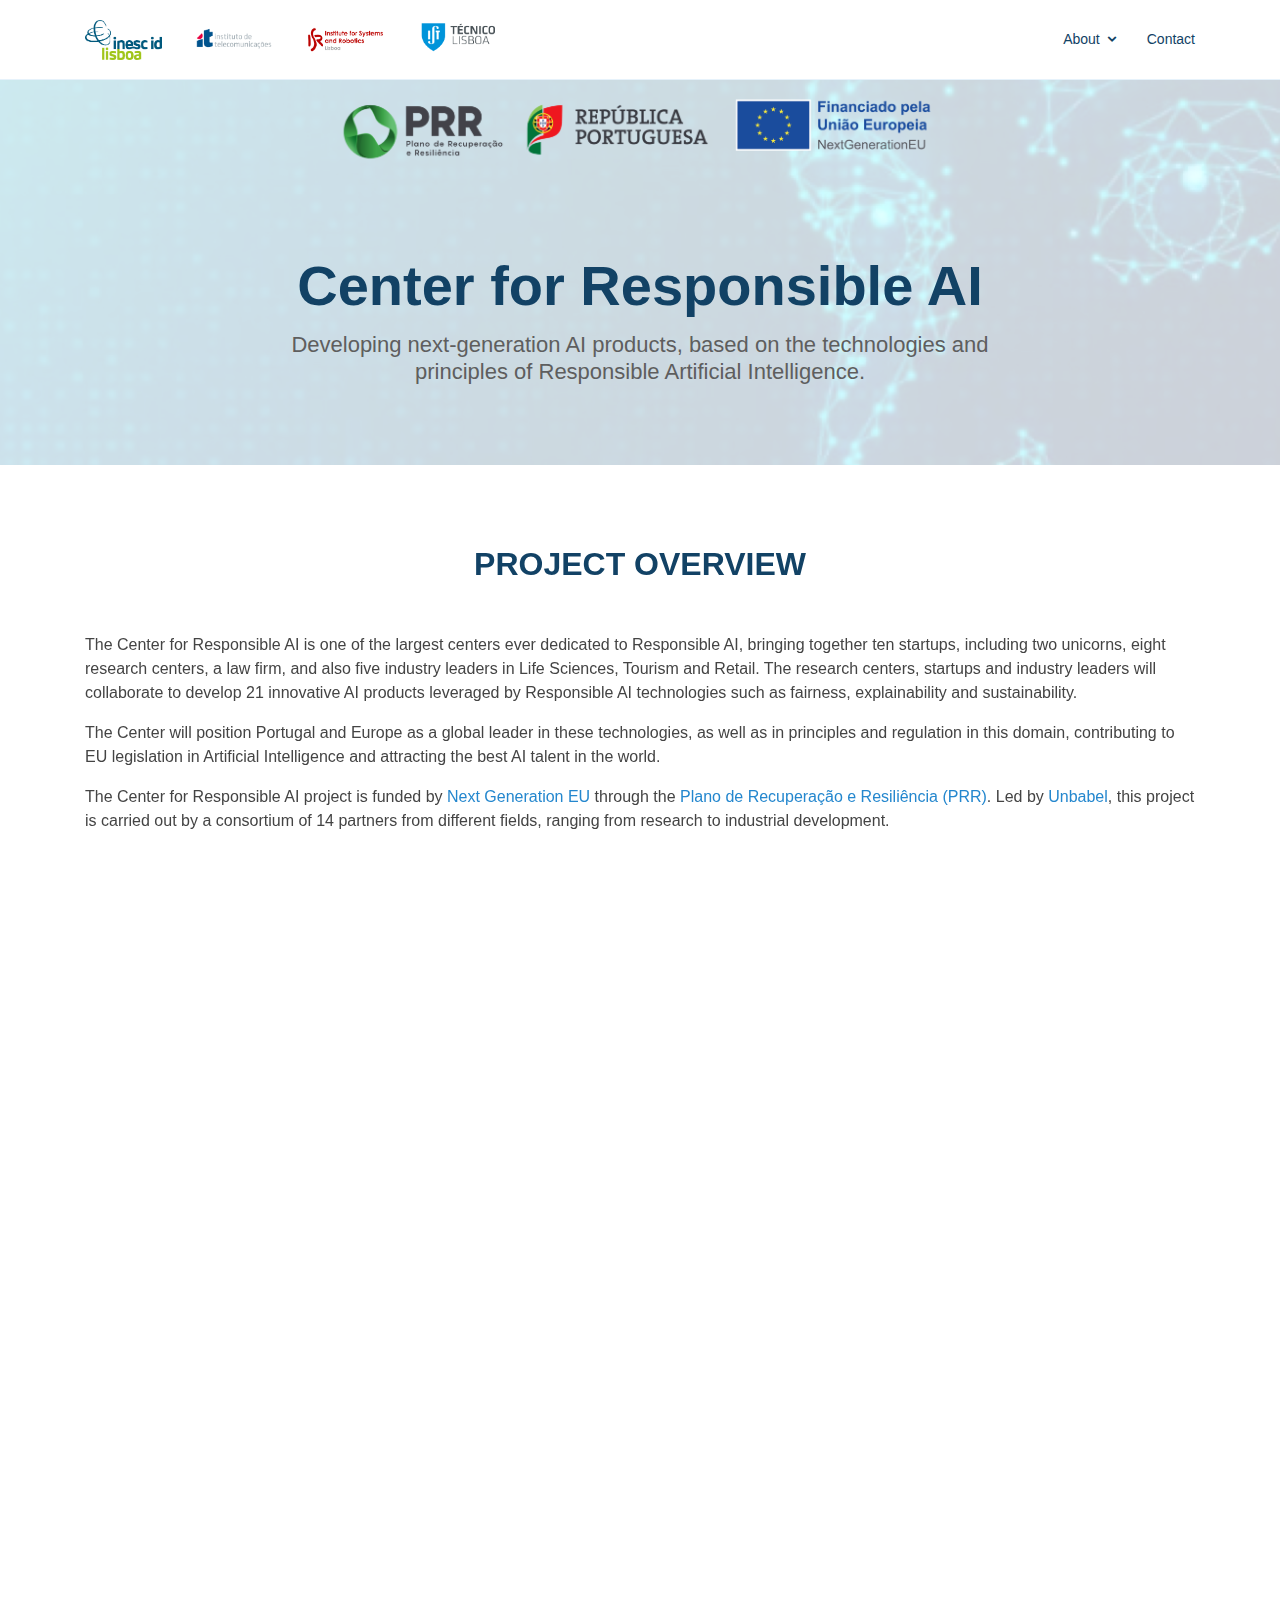
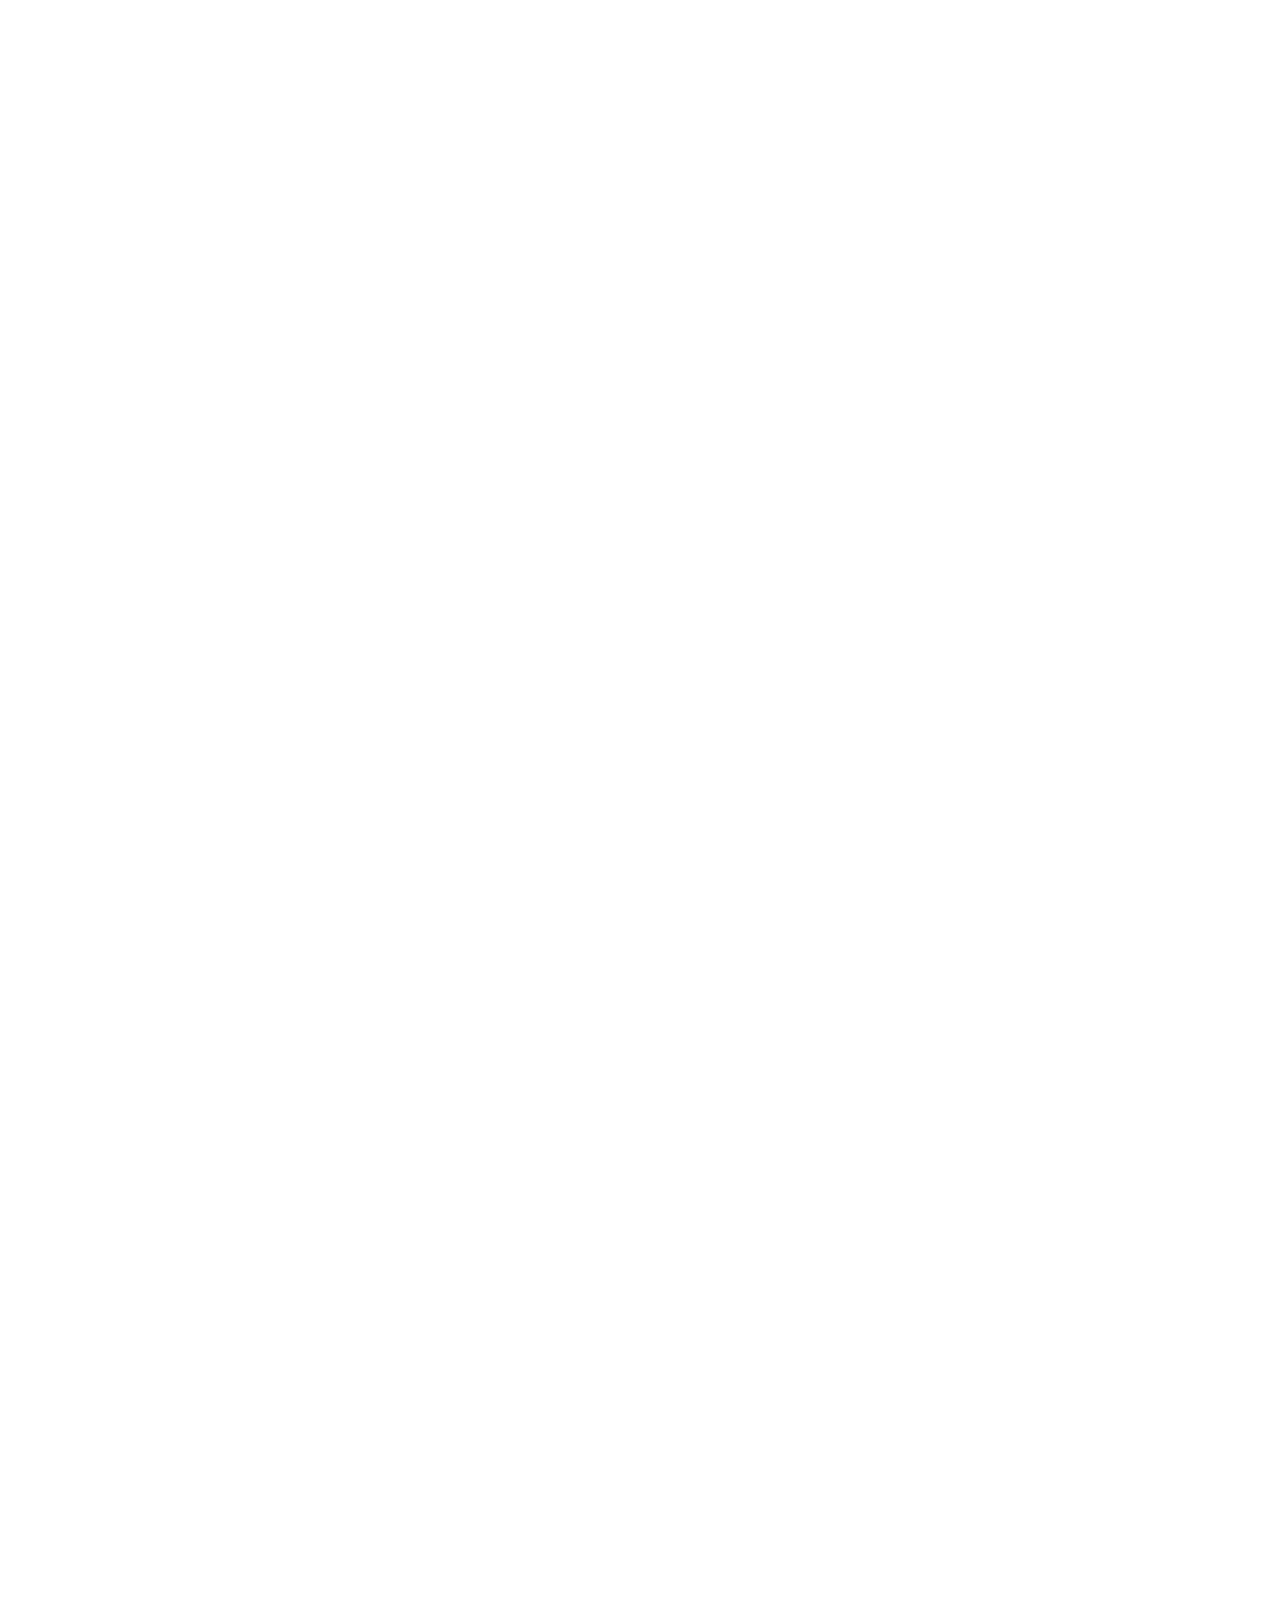
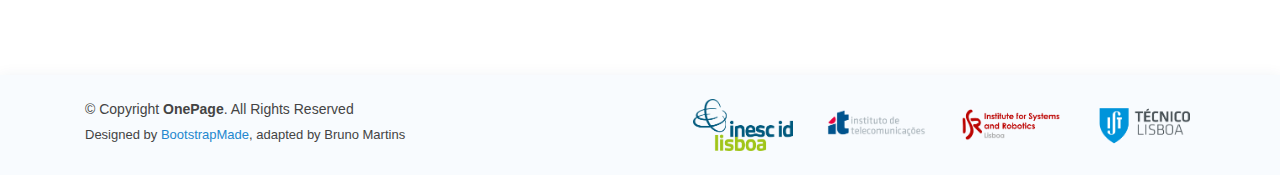
<file: crai/crai.html>
<!DOCTYPE html>
<!-- saved from url=(0053)https://syssec.dpss.inesc-id.pt/funding/smart_retail/ -->
<html lang="en"><head><meta http-equiv="Content-Type" content="text/html; charset=UTF-8">
  
  <meta content="width=device-width, initial-scale=1.0" name="viewport">

  <title>Center for Responsible AI</title>
  <meta content="" name="descriptison">
  <meta content="" name="keywords">

  <!-- Favicons -->
  <link href="https://shttps://lumlis.tecnico.ulisboa.pt/crai.html" rel="icon">
  <link href="https://shttps://lumlis.tecnico.ulisboa.pt/crai.html" rel="apple-touch-icon">

  <!-- Google Fonts -->
  <link href="./crai_files/css" rel="stylesheet">

  <!-- Vendor CSS Files -->
  <link href="./crai_files/bootstrap.min.css" rel="stylesheet">
  <link href="./crai_files/icofont.min.css" rel="stylesheet">
  <link href="./crai_files/boxicons.min.css" rel="stylesheet">
  <link href="./crai_files/remixicon.css" rel="stylesheet">
  <link href="./crai_files/venobox.css" rel="stylesheet">
  <link href="./crai_files/owl.carousel.min.css" rel="stylesheet">
  <link href="./crai_files/aos.css" rel="stylesheet">

  <!-- Template Main CSS File -->
  <link href="./crai_files/crai.css" rel="stylesheet">

  <!-- =======================================================
  * Template Name: OnePage - v2.1.0
  * Template URL: https://bootstrapmade.com/onepage-multipurpose-bootstrap-template/
  * Author: BootstrapMade.com
  * License: https://bootstrapmade.com/license/
  ======================================================== -->
</head>

<body data-aos-easing="ease" data-aos-duration="1000" data-aos-delay="0"><button type="button" class="mobile-nav-toggle d-lg-none"><i class="icofont-navigation-menu"></i></button>

  <!-- ======= Header ======= -->
  <header id="header" class="fixed-top">
    <div class="container d-flex align-items-center">

      <div class="logo mr-auto">
        <div class="row">
          <div class="col">
            <a href="https://www.inesc-id.pt/">
              <img class="img-fluid" src="./crai_files/INESC-ID.png" alt="">
            </a>
        </div>
          <div class="col">
            <a href="https://www.it.pt/">
              <img class="img-fluid" src="./crai_files/IT.png" alt="">
            </a>
        </div>		
          <div class="col">
            <a href="https://welcome.isr.tecnico.ulisboa.pt/">
              <img class="img-fluid" src="./crai_files/ISR.png" alt="">
            </a>
        </div>
        <div class="col">
          <a href="https://www.tecnico.ulisboa.pt/">
            <img class="img-fluid" src="./crai_files/ist.png" alt="">
          </a>
          </div>
        </div>
      </div>

      <nav class="nav-menu d-none d-lg-block">
        <ul>
          <li class="drop-down"><a href="#about">About</a>
            <ul>
              <li><a href="#overview">Project Overview</a></li>
              <li><a href="#involvement">Our Involvement</a></li>
              <li><a href="#sub-projects">R&amp;D Activities</a></li>
              <li><a href="#funding">Funding</a></li>
            </ul>
          </li>
          <li><a href="#contact">Contact</a></li>

        </ul>
      </nav><!-- .nav-menu -->

    </div>
  </header><!-- End Header -->

  <main id="main">

    <section id="main-title">

      <div class="row content">
        <div class="col">
            <div class="row">
                <div class="col-md-3"></div>
                <div class="col">
                    <a href="https://recuperarportugal.gov.pt/">
                      <img class="img-fluid" width="100%" src="./crai_files/barra_cofinanciamento.png" alt="">
                    </a>
                </div>
                <div class="col-md-3"></div>
            </div>
        </div>
      </div>
  
      <div class="container position-relative">
        <div class="row justify-content-center">
          <div class="col-xl-8 col-lg-9 text-center">
            <h1>Center for Responsible AI</h1>
            <h2>Developing next-generation AI products, based on the technologies and principles of Responsible Artificial Intelligence.</h2>
          </div>
        </div>
      </div>
    </section>
    
    <!-- ======= About Section ======= -->
    <section id="overview" class="about">
      <div class="container aos-init aos-animate" data-aos="fade-up">

        <div class="section-title">
            <h2>Project Overview</h2>
        </div>

        <div class="row content">
          <div class="col">
            <p>
			  The Center for Responsible AI is one of the largest centers ever dedicated to Responsible AI, bringing together ten startups, 
			  including two unicorns, eight research centers, a law firm, and also five industry leaders in Life Sciences, Tourism and Retail. 
			  The research centers, startups and industry leaders will collaborate to develop 21 innovative AI products leveraged by Responsible AI
			  technologies such as fairness, explainability and sustainability.
            </p>
            <p>
               The Center will position Portugal and Europe as a global leader in these technologies, as well as in principles and regulation 
			   in this domain, contributing to EU legislation in Artificial Intelligence and attracting the best AI talent in the world.
            </p>
            <p>
              The Center for Responsible AI project is funded by <a href="https://next-generation-eu.europa.eu/index_pt">Next 
              Generation EU</a> through the <a href="https://recuperarportugal.gov.pt/">Plano 
              de Recuperação e Resiliência (PRR)</a>. Led by <a href="https://unbabel.com/">Unbabel</a>,
              this project is carried out by a consortium of 14 partners from different
              fields, ranging from research to industrial development.
            </p>
          </div>
        </div>
      </div>
    </section>

    <section id="involvement" class="about">
        <div class="container aos-init" data-aos="fade-up">

            
            <div class="section-title">
                <h2>Our Involvement</h2>
            </div>

            <div class="row content">
              <div class="row">
                <div class="col">
                  <p>
                    The core mission of <a href="https://lumlis.tecnico.ulisboa.pt/">LUMLIS</a> within the project 
                    consortium is to spearhead R&amp;D efforts focused on practical solutions for universal challenges.
					<a href="https://lumlis.tecnico.ulisboa.pt/">LUMLIS</a> researchers from three different research centers associated to 					<a href="https://www.tecnico.ulisboa.pt/">IST</a> (i.e., <a href="https://www.inesc-id.pt/">INESC-ID</a>, 
			        <a href="https://www.it.pt/">IT</a>, and <a href="https://welcome.isr.tecnico.ulisboa.pt/">ISR</a>) are involved in the
					project's activities.
                  </p>			          
                  <p>
                    At <a href="https://www.inesc-id.pt/">INESC-ID</a>, R&amp;D is led by 
                    <a href="https://bgmartins.github.io/">Bruno Martins</a>, a member of 
                    the Human Language Technologies (HLT) group and Associate Professor at 
                    <a href="https://www.tecnico.ulisboa.pt/">IST</a>, together 
                    with other researchers from the IDSS, GSD, and GAIPS groups. 
				  </p>	
				  <p>				  
                    At <a href="https://www.it.pt/">IT</a>, R&amp;D is led by 
                    <a href="http://www.lx.it.pt/~mtf/">Mário Figueiredo</a>, Distinguished Professor at 
                    <a href="https://www.tecnico.ulisboa.pt/">IST</a> and head of <a href="https://lumlis.tecnico.ulisboa.pt/">LUMLIS</a>, 
					together with <a href="https://andre-martins.github.io/">André Martins</a>, 
					Associate Professor at <a href="https://www.tecnico.ulisboa.pt/">IST</a> and VP of AI Research at Unbabel.
                  </p>
				  <p>				  
                    At <a href="https://welcome.isr.tecnico.ulisboa.pt/">ISR</a>, R&amp;D is led by 
                    <a href="hhttp://users.isr.ist.utl.pt/~jasv/">José Santos Vitor</a>, Full Professor at 
                    <a href="https://www.tecnico.ulisboa.pt/">IST</a> and coordinator Laboratory of Robotics and Engineering Systems (LARSyS), 
					together with other researchers from the Computer and Robot Vision Lab (VisLab).
                  </p>
                </div>
                <div class="col">
                  <img class="img-fluid" src="./crai_files/crai.jpeg" alt="">
                </div>
              </div>
            </div>

        </div>

        
    </section>

    <section id="sub-projects" class="about">
        <div class="container aos-init" data-aos="fade-up">

            <div class="section-title">
                <h2>R&amp;D Activities</h2>
            </div>

            <div class="row content">
              <div class="col">
                <img class="img-fluid" src="./crai_files/crai-2.jpg" alt="">
              </div>
              <div class="col">
                    <p>
                      LUMLIS is currently pursuing various R&amp;D activities related to the various work-packages within the project:
                    </p>
                    <br>                    
                    <ul>
                      <li><b>• Energy-Efficient and Sustainable AI -</b> This activity will investigate and develop new scientific methods and technologies for making AI systems more energy and data efficient, an important goal for the European Green Deal.</li>
                      <li><b>• Privacy-Preserving AI Systems -</b> This activity will develop methods for policy-compliant, privacy-preserving, and confidential-compute AI systems.</li>
                      <li><b>• Transparent, Fair and Explainable AI -</b> Understanding the decision-making processes of complex models is key to develop interpretable and explainable human-centered systems that interact positively and fairly with humans, including non-experts. This activity will address these needs to allow a fairer, unbiased, reliable and more accountable use of AI in making decisions that affect human beings.</li>
                      <li><b>• Language Technologies and Embodied Human-AI Interaction -</b> This activity will focus on investigating new techniques for robust and trustworthy NLP and vision technologies, envisioning a scenario where humans and AI systems work together collaboratively.</li>
                      <li><b>• Multilingual and Contextualized Conversational AI -</b> This activity will advance the state of the art in conversational AI by making progress in two fronts: removing language barriers, by designing systems that are multilingual (via machine translation technologies), and by enhancing dialogue systems with contextualization, with particular focus on customer service communication.</li>
                    </ul>
                    <p>
                      These research activities collectively contribute to the tackling tangible issues using a responsible AI framework.
                    </p>
                </div>
            </div>
        </div>
    </section>

    <section id="funding" class="about">
        <div class="container aos-init" data-aos="fade-up">

            <div class="section-title">
                <h2>Project Funding</h2>
            </div>

            <div class="row content">
                <div class="col">
                    <p>
                        The Center for Responsible AI is funded by the European Union through 
                        <a href="https://next-generation-eu.europa.eu/index_pt">Next Generation EU</a> as part of the 
                        <a href="https://recuperarportugal.gov.pt/">Plano de Recuperação e Resiliência (PRR)</a>.
                        More information regarding the project, as well as the full list of funding beneficiaries, is available from the <a href="https://centerforresponsible.ai/">project website</a>, and also from <a href="https://transparencia.gov.pt/pt/fundos-europeus/prr/beneficiarios-projetos/projeto/02/C05-i01.02/2022.PC645008882-00000055/">here</a>.
                    </p>
                    <br>
                    <div class="row">
                        <div class="col-md-3"></div>
                        
                        <div class="col">
                          <img class="img-fluid" src="./crai_files/prr.png" alt="">
                      </div>
                      
                        <div class="col">
                            <img class="img-fluid" src="./crai_files/republica.png" alt="">
                        </div>
                        
                        <div class="col">
                          <img class="img-fluid" src="./crai_files/UE.png" alt="">
                      </div>

                      <div class="col-md-3"></div>
                    </div>
                </div>
            </div>
        </div>
    </section>

    <!-- ======= Contact Section ======= -->
    <section id="contact" class="contact">
      <div class="container aos-init" data-aos="fade-up">

        <div class="section-title">
          <h2>Contact</h2>
          <p>Reach out to us!</p>
        </div>


        <div class="row mt-13 d-flex align-items-stretch justify-content-center">

          <div class="col">
            <div class="info d-flex justify-content-center">
              <div class="address">
                <i class="icofont-google-map"></i>
                <h4>Location:</h4>
                <p>INESC-ID Lisboa</p>
                <p>Rua Alves Redol, 9</p>
                <p>1000-029, Lisboa, Portugal</p>
              </div>
            </div>
          </div>

          <div class="col">
            <div class="info d-flex justify-content-center">
              <div class="email mt-0">
                <i class="icofont-envelope"></i>
                <h4>Email:</h4>
                <p>bruno.g.martins@tecnico.ulisboa.pt</p>
              </div>
            </div>
          </div>

        </div>

      </div>
    </section><!-- End Contact Section -->

  </main><!-- End #main -->

  <!-- ======= Footer ======= -->
  <footer id="footer">

    <div class="container d-md-flex py-4">

      <div class="mr-md-auto text-center text-md-left">
        <div class="copyright">
          © Copyright <strong><span>OnePage</span></strong>. All Rights Reserved
        </div>
        <div class="credits">
          <!-- All the links in the footer should remain intact. -->
          <!-- You can delete the links only if you purchased the pro version. -->
          <!-- Licensing information: https://bootstrapmade.com/license/ -->
          <!-- Purchase the pro version with working PHP/AJAX contact form: https://bootstrapmade.com/onepage-multipurpose-bootstrap-template/ -->
          Designed by <a href="https://bootstrapmade.com/">BootstrapMade</a>, adapted by Bruno Martins
        </div>
      </div>
      <div class="text-center text-md-right pt-3 pt-md-0">
        <img src="./crai_files/INESC-ID.png" alt="INESC-ID" style="width:100px;margin-right:30px">     
        <img src="./crai_files/IT.png" alt="IT" style="width:100px;margin-right:30px">
		<img src="./crai_files/ISR.png" alt="ISR" style="width:100px;margin-right:30px">        
        <img src="./crai_files/ist.png" alt="IST" style="width:100px;">
      </div>
    </div>
  </footer><!-- End Footer -->

  <a href="#" class="back-to-top"><i class="ri-arrow-up-line"></i></a>
  

  <!-- Vendor JS Files -->
  <script src="./crai_files/jquery.min.js"></script>
  <script src="./crai_files/bootstrap.bundle.min.js"></script>
  <script src="./crai_files/jquery.easing.min.js"></script>
  <script src="./crai_files/validate.js"></script>
  <script src="./crai_files/jquery.waypoints.min.js"></script>
  <script src="./crai_files/counterup.min.js"></script>
  <script src="./crai_files/venobox.min.js"></script>
  <script src="./crai_files/owl.carousel.min.js"></script>
  <script src="./crai_files/isotope.pkgd.min.js"></script>
  <script src="./crai_files/aos.js"></script>

  <!-- Template Main JS File -->
  <script src="./crai_files/main.js"></script><nav class="mobile-nav d-lg-none">
        <ul>
          <li class="drop-down"><a href="#about">About</a>
            <ul>
              <li><a href="#overview">Project Overview</a></li>
              <li><a href="#involvement">Our Involvement</a></li>
              <li><a href="#sub-projects">R&amp;D Activities</a></li>
              <li><a href="#funding">Funding</a></li>
            </ul>
          </li>
          <li><a href="#contact">Contact</a></li>

        </ul>
      </nav><div class="mobile-nav-overly"></div>

</body></html>
</file>
<file: crai/crai_files/venobox.css>
/* ------ venobox.css --------*/
.vbox-overlay *, .vbox-overlay *:before, .vbox-overlay *:after{
    -webkit-backface-visibility: hidden;
    -webkit-box-sizing:border-box;
    -moz-box-sizing:border-box;
    box-sizing:border-box;
}
.vbox-overlay * { 
    -webkit-backface-visibility: visible;
    backface-visibility: visible;
}
.vbox-overlay{
    display: -webkit-flex;
    display: flex;
    -webkit-flex-direction: column;
    flex-direction: column;
    -webkit-justify-content: center;
    justify-content: center;
    -webkit-align-items: center;
    align-items: center;
    position: fixed;
    left: 0;
    top: 0;
    bottom: 0;
    right: 0;
    z-index: 999999;
}

/* ----- navigation ----- */
.vbox-title{
    width: 100%;
    height: 40px;
    float: left;
    text-align: center;
    line-height: 28px;
    font-size: 12px;
    padding: 6px 50px;
    overflow: hidden;
    position: fixed;
    display: none;
    left: 0;
    z-index: 89;
}
.vbox-close{
    cursor: pointer;
    position: fixed;
    top: -1px;
    right: 0;
    width: 50px;
    height: 40px;
    padding: 6px;
    display: block;
    background-position:10px center;
    overflow: hidden;
    font-size: 24px;
    line-height: 1;
    text-align: center;
    z-index: 99;
}
.vbox-left{
    cursor: pointer;
    position: fixed;
    left: 0;
    height: 40px;
    overflow: hidden;
    line-height: 28px;
    font-size: 12px;
    z-index: 99;
    display: flex;
    align-items:center;
}
.vbox-num{
    display: inline-block;
    margin: 6px 0 6px 15px;
}
/* ----- Social share ----- */
.vbox-share{
    line-height: 28px;
    font-size: 12px;
    overflow: hidden;
    position: fixed;
    left: 0;
    z-index: 98;
    display: flex;
    align-items:center;
    justify-content: center;
    width: 100%;
    text-align: center;
}
.vbox-share svg{
    max-height: 28px;
    width: 28px;
    z-index: 10;
    margin-left: 12px;
    margin-top: 6px;
    margin-bottom: 6px;
    vertical-align: middle;
}


/* ----- navigation ARROWS ----- */
.vbox-next, .vbox-prev{
    position: fixed;
    top: 50%;
    margin-top: -15px;
    overflow: hidden;
    cursor: pointer;
    display: block;
    width: 45px;
    height: 45px;
    z-index: 99;
}
.vbox-next span, .vbox-prev span{
    position: relative;
    width: 20px;
    height: 20px;
    border: 2px solid transparent;
    border-top-color: #B6B6B6;
    border-right-color: #B6B6B6;
    text-indent: -100px;
    position: absolute;
    top: 8px;
    display: block;
}
.vbox-prev{
    left: 15px;
}
.vbox-next{
    right: 15px;
}
.vbox-prev span{
    left: 10px;
    -ms-transform: rotate(-135deg);
    -webkit-transform: rotate(-135deg);
    transform: rotate(-135deg);
}
.vbox-next span{
    -ms-transform: rotate(45deg);
    -webkit-transform: rotate(45deg);
    transform: rotate(45deg);
    right: 10px;
}
/* ------- inline window ------ */
.vbox-inline{
    width: 420px;
    height: 315px;
    height: 70vh;
    padding: 10px;
    background: #fff;
    margin: 0 auto;
    overflow: auto;
    text-align: left;
}
/* ------- Video & iFrames window ------ */
.venoframe{
    max-width: 100%;
    width: 100%;
    border: none;
    width: 100%;
    height: 260px;
    height: 70vh;
}
.venoframe.vbvid{
    height: 260px;
}
@media (min-width: 768px) {
    .venoframe, .vbox-inline{
        width: 90%;
        height: 360px;
        height: 70vh;
    }
    .venoframe.vbvid{
        width: 640px;
        height: 360px;
    }
}
@media (min-width: 992px) {
    .venoframe, .vbox-inline{
        max-width: 1200px;
        width: 80%;
        height: 540px;
        height: 70vh;
    }
    .venoframe.vbvid{
        width: 960px;
        height: 540px;
    }
}
/* 
Please do NOT edit this part! 
or at least read this note: http://i.imgur.com/7C0ws9e.gif
*/
.vbox-open{
    overflow: hidden;
}
.vbox-container{
    position: absolute;
    left: 0;
    right: 0;
    top: 0;
    bottom: 0;
    overflow-x: hidden;
    overflow-y: scroll;
    overflow-scrolling: touch;
    -webkit-overflow-scrolling: touch;
    z-index: 20;
    max-height: 100%;

}

.vbox-content{
    text-align: center;
    float: left;
    width: 100%;
    position: relative;
    overflow: hidden;
    padding: 20px 4%;
}
.vbox-container img{
    max-width: 100%;
    height: auto;
}
.vbox-figlio{
    box-shadow: 0 0 12px rgba(0,0,0,0.19), 0 6px 6px rgba(0,0,0,0.23);
    max-width: 100%;
    text-align: initial;
}
img.vbox-figlio{
    -webkit-user-select: none;
-khtml-user-select: none;
-moz-user-select: none;
-o-user-select: none;
user-select: none;
}
.vbox-content.swipe-left{
    margin-left: -200px !important;
}
.vbox-content.swipe-right{
    margin-left: 200px !important;
}
.vbox-animated{
    webkit-transition: margin 300ms ease-out;
    transition: margin 300ms ease-out;
}

/* ---------- preloader ----------
 * SPINKIT 
 * http://tobiasahlin.com/spinkit/
-------------------------------- */
.sk-double-bounce,.sk-rotating-plane{width:40px;height:40px;margin:40px auto}.sk-rotating-plane{background-color:#333;-webkit-animation:sk-rotatePlane 1.2s infinite ease-in-out;animation:sk-rotatePlane 1.2s infinite ease-in-out}@-webkit-keyframes sk-rotatePlane{0%{-webkit-transform:perspective(120px) rotateX(0) rotateY(0);transform:perspective(120px) rotateX(0) rotateY(0)}50%{-webkit-transform:perspective(120px) rotateX(-180.1deg) rotateY(0);transform:perspective(120px) rotateX(-180.1deg) rotateY(0)}100%{-webkit-transform:perspective(120px) rotateX(-180deg) rotateY(-179.9deg);transform:perspective(120px) rotateX(-180deg) rotateY(-179.9deg)}}@keyframes sk-rotatePlane{0%{-webkit-transform:perspective(120px) rotateX(0) rotateY(0);transform:perspective(120px) rotateX(0) rotateY(0)}50%{-webkit-transform:perspective(120px) rotateX(-180.1deg) rotateY(0);transform:perspective(120px) rotateX(-180.1deg) rotateY(0)}100%{-webkit-transform:perspective(120px) rotateX(-180deg) rotateY(-179.9deg);transform:perspective(120px) rotateX(-180deg) rotateY(-179.9deg)}}.sk-double-bounce{position:relative}.sk-double-bounce .sk-child{width:100%;height:100%;border-radius:50%;background-color:#333;opacity:.6;position:absolute;top:0;left:0;-webkit-animation:sk-doubleBounce 2s infinite ease-in-out;animation:sk-doubleBounce 2s infinite ease-in-out}.sk-chasing-dots .sk-child,.sk-spinner-pulse,.sk-three-bounce .sk-child{background-color:#333;border-radius:100%}.sk-double-bounce .sk-double-bounce2{-webkit-animation-delay:-1s;animation-delay:-1s}@-webkit-keyframes sk-doubleBounce{0%,100%{-webkit-transform:scale(0);transform:scale(0)}50%{-webkit-transform:scale(1);transform:scale(1)}}@keyframes sk-doubleBounce{0%,100%{-webkit-transform:scale(0);transform:scale(0)}50%{-webkit-transform:scale(1);transform:scale(1)}}.sk-wave{margin:40px auto;width:50px;height:40px;text-align:center;font-size:10px}.sk-wave .sk-rect{background-color:#333;height:100%;width:6px;display:inline-block;-webkit-animation:sk-waveStretchDelay 1.2s infinite ease-in-out;animation:sk-waveStretchDelay 1.2s infinite ease-in-out}.sk-wave .sk-rect1{-webkit-animation-delay:-1.2s;animation-delay:-1.2s}.sk-wave .sk-rect2{-webkit-animation-delay:-1.1s;animation-delay:-1.1s}.sk-wave .sk-rect3{-webkit-animation-delay:-1s;animation-delay:-1s}.sk-wave .sk-rect4{-webkit-animation-delay:-.9s;animation-delay:-.9s}.sk-wave .sk-rect5{-webkit-animation-delay:-.8s;animation-delay:-.8s}@-webkit-keyframes sk-waveStretchDelay{0%,100%,40%{-webkit-transform:scaleY(.4);transform:scaleY(.4)}20%{-webkit-transform:scaleY(1);transform:scaleY(1)}}@keyframes sk-waveStretchDelay{0%,100%,40%{-webkit-transform:scaleY(.4);transform:scaleY(.4)}20%{-webkit-transform:scaleY(1);transform:scaleY(1)}}.sk-wandering-cubes{margin:40px auto;width:40px;height:40px;position:relative}.sk-wandering-cubes .sk-cube{background-color:#333;width:10px;height:10px;position:absolute;top:0;left:0;-webkit-animation:sk-wanderingCube 1.8s ease-in-out -1.8s infinite both;animation:sk-wanderingCube 1.8s ease-in-out -1.8s infinite both}.sk-chasing-dots,.sk-spinner-pulse{width:40px;height:40px;margin:40px auto}.sk-wandering-cubes .sk-cube2{-webkit-animation-delay:-.9s;animation-delay:-.9s}@-webkit-keyframes sk-wanderingCube{0%{-webkit-transform:rotate(0);transform:rotate(0)}25%{-webkit-transform:translateX(30px) rotate(-90deg) scale(.5);transform:translateX(30px) rotate(-90deg) scale(.5)}50%{-webkit-transform:translateX(30px) translateY(30px) rotate(-179deg);transform:translateX(30px) translateY(30px) rotate(-179deg)}50.1%{-webkit-transform:translateX(30px) translateY(30px) rotate(-180deg);transform:translateX(30px) translateY(30px) rotate(-180deg)}75%{-webkit-transform:translateX(0) translateY(30px) rotate(-270deg) scale(.5);transform:translateX(0) translateY(30px) rotate(-270deg) scale(.5)}100%{-webkit-transform:rotate(-360deg);transform:rotate(-360deg)}}@keyframes sk-wanderingCube{0%{-webkit-transform:rotate(0);transform:rotate(0)}25%{-webkit-transform:translateX(30px) rotate(-90deg) scale(.5);transform:translateX(30px) rotate(-90deg) scale(.5)}50%{-webkit-transform:translateX(30px) translateY(30px) rotate(-179deg);transform:translateX(30px) translateY(30px) rotate(-179deg)}50.1%{-webkit-transform:translateX(30px) translateY(30px) rotate(-180deg);transform:translateX(30px) translateY(30px) rotate(-180deg)}75%{-webkit-transform:translateX(0) translateY(30px) rotate(-270deg) scale(.5);transform:translateX(0) translateY(30px) rotate(-270deg) scale(.5)}100%{-webkit-transform:rotate(-360deg);transform:rotate(-360deg)}}.sk-spinner-pulse{-webkit-animation:sk-pulseScaleOut 1s infinite ease-in-out;animation:sk-pulseScaleOut 1s infinite ease-in-out}@-webkit-keyframes sk-pulseScaleOut{0%{-webkit-transform:scale(0);transform:scale(0)}100%{-webkit-transform:scale(1);transform:scale(1);opacity:0}}@keyframes sk-pulseScaleOut{0%{-webkit-transform:scale(0);transform:scale(0)}100%{-webkit-transform:scale(1);transform:scale(1);opacity:0}}.sk-chasing-dots{position:relative;text-align:center;-webkit-animation:sk-chasingDotsRotate 2s infinite linear;animation:sk-chasingDotsRotate 2s infinite linear}.sk-chasing-dots .sk-child{width:60%;height:60%;display:inline-block;position:absolute;top:0;-webkit-animation:sk-chasingDotsBounce 2s infinite ease-in-out;animation:sk-chasingDotsBounce 2s infinite ease-in-out}.sk-chasing-dots .sk-dot2{top:auto;bottom:0;-webkit-animation-delay:-1s;animation-delay:-1s}@-webkit-keyframes sk-chasingDotsRotate{100%{-webkit-transform:rotate(360deg);transform:rotate(360deg)}}@keyframes sk-chasingDotsRotate{100%{-webkit-transform:rotate(360deg);transform:rotate(360deg)}}@-webkit-keyframes sk-chasingDotsBounce{0%,100%{-webkit-transform:scale(0);transform:scale(0)}50%{-webkit-transform:scale(1);transform:scale(1)}}@keyframes sk-chasingDotsBounce{0%,100%{-webkit-transform:scale(0);transform:scale(0)}50%{-webkit-transform:scale(1);transform:scale(1)}}.sk-three-bounce{margin:40px auto;width:80px;text-align:center}.sk-three-bounce .sk-child{width:20px;height:20px;display:inline-block;-webkit-animation:sk-three-bounce 1.4s ease-in-out 0s infinite both;animation:sk-three-bounce 1.4s ease-in-out 0s infinite both}.sk-circle .sk-child:before,.sk-fading-circle .sk-circle:before{display:block;border-radius:100%;content:'';background-color:#333}.sk-three-bounce .sk-bounce1{-webkit-animation-delay:-.32s;animation-delay:-.32s}.sk-three-bounce .sk-bounce2{-webkit-animation-delay:-.16s;animation-delay:-.16s}@-webkit-keyframes sk-three-bounce{0%,100%,80%{-webkit-transform:scale(0);transform:scale(0)}40%{-webkit-transform:scale(1);transform:scale(1)}}@keyframes sk-three-bounce{0%,100%,80%{-webkit-transform:scale(0);transform:scale(0)}40%{-webkit-transform:scale(1);transform:scale(1)}}.sk-circle{margin:40px auto;width:40px;height:40px;position:relative}.sk-circle .sk-child{width:100%;height:100%;position:absolute;left:0;top:0}.sk-circle .sk-child:before{margin:0 auto;width:15%;height:15%;-webkit-animation:sk-circleBounceDelay 1.2s infinite ease-in-out both;animation:sk-circleBounceDelay 1.2s infinite ease-in-out both}.sk-circle .sk-circle2{-webkit-transform:rotate(30deg);-ms-transform:rotate(30deg);transform:rotate(30deg)}.sk-circle .sk-circle3{-webkit-transform:rotate(60deg);-ms-transform:rotate(60deg);transform:rotate(60deg)}.sk-circle .sk-circle4{-webkit-transform:rotate(90deg);-ms-transform:rotate(90deg);transform:rotate(90deg)}.sk-circle .sk-circle5{-webkit-transform:rotate(120deg);-ms-transform:rotate(120deg);transform:rotate(120deg)}.sk-circle .sk-circle6{-webkit-transform:rotate(150deg);-ms-transform:rotate(150deg);transform:rotate(150deg)}.sk-circle .sk-circle7{-webkit-transform:rotate(180deg);-ms-transform:rotate(180deg);transform:rotate(180deg)}.sk-circle .sk-circle8{-webkit-transform:rotate(210deg);-ms-transform:rotate(210deg);transform:rotate(210deg)}.sk-circle .sk-circle9{-webkit-transform:rotate(240deg);-ms-transform:rotate(240deg);transform:rotate(240deg)}.sk-circle .sk-circle10{-webkit-transform:rotate(270deg);-ms-transform:rotate(270deg);transform:rotate(270deg)}.sk-circle .sk-circle11{-webkit-transform:rotate(300deg);-ms-transform:rotate(300deg);transform:rotate(300deg)}.sk-circle .sk-circle12{-webkit-transform:rotate(330deg);-ms-transform:rotate(330deg);transform:rotate(330deg)}.sk-circle .sk-circle2:before{-webkit-animation-delay:-1.1s;animation-delay:-1.1s}.sk-circle .sk-circle3:before{-webkit-animation-delay:-1s;animation-delay:-1s}.sk-circle .sk-circle4:before{-webkit-animation-delay:-.9s;animation-delay:-.9s}.sk-circle .sk-circle5:before{-webkit-animation-delay:-.8s;animation-delay:-.8s}.sk-circle .sk-circle6:before{-webkit-animation-delay:-.7s;animation-delay:-.7s}.sk-circle .sk-circle7:before{-webkit-animation-delay:-.6s;animation-delay:-.6s}.sk-circle .sk-circle8:before{-webkit-animation-delay:-.5s;animation-delay:-.5s}.sk-circle .sk-circle9:before{-webkit-animation-delay:-.4s;animation-delay:-.4s}.sk-circle .sk-circle10:before{-webkit-animation-delay:-.3s;animation-delay:-.3s}.sk-circle .sk-circle11:before{-webkit-animation-delay:-.2s;animation-delay:-.2s}.sk-circle .sk-circle12:before{-webkit-animation-delay:-.1s;animation-delay:-.1s}@-webkit-keyframes sk-circleBounceDelay{0%,100%,80%{-webkit-transform:scale(0);transform:scale(0)}40%{-webkit-transform:scale(1);transform:scale(1)}}@keyframes sk-circleBounceDelay{0%,100%,80%{-webkit-transform:scale(0);transform:scale(0)}40%{-webkit-transform:scale(1);transform:scale(1)}}.sk-cube-grid{width:40px;height:40px;margin:40px auto}.sk-cube-grid .sk-cube{width:33.33%;height:33.33%;background-color:#333;float:left;-webkit-animation:sk-cubeGridScaleDelay 1.3s infinite ease-in-out;animation:sk-cubeGridScaleDelay 1.3s infinite ease-in-out}.sk-cube-grid .sk-cube1{-webkit-animation-delay:.2s;animation-delay:.2s}.sk-cube-grid .sk-cube2{-webkit-animation-delay:.3s;animation-delay:.3s}.sk-cube-grid .sk-cube3{-webkit-animation-delay:.4s;animation-delay:.4s}.sk-cube-grid .sk-cube4{-webkit-animation-delay:.1s;animation-delay:.1s}.sk-cube-grid .sk-cube5{-webkit-animation-delay:.2s;animation-delay:.2s}.sk-cube-grid .sk-cube6{-webkit-animation-delay:.3s;animation-delay:.3s}.sk-cube-grid .sk-cube7{-webkit-animation-delay:0ms;animation-delay:0ms}.sk-cube-grid .sk-cube8{-webkit-animation-delay:.1s;animation-delay:.1s}.sk-cube-grid .sk-cube9{-webkit-animation-delay:.2s;animation-delay:.2s}@-webkit-keyframes sk-cubeGridScaleDelay{0%,100%,70%{-webkit-transform:scale3D(1,1,1);transform:scale3D(1,1,1)}35%{-webkit-transform:scale3D(0,0,1);transform:scale3D(0,0,1)}}@keyframes sk-cubeGridScaleDelay{0%,100%,70%{-webkit-transform:scale3D(1,1,1);transform:scale3D(1,1,1)}35%{-webkit-transform:scale3D(0,0,1);transform:scale3D(0,0,1)}}.sk-fading-circle{margin:40px auto;width:40px;height:40px;position:relative}.sk-fading-circle .sk-circle{width:100%;height:100%;position:absolute;left:0;top:0}.sk-fading-circle .sk-circle:before{margin:0 auto;width:15%;height:15%;-webkit-animation:sk-circleFadeDelay 1.2s infinite ease-in-out both;animation:sk-circleFadeDelay 1.2s infinite ease-in-out both}.sk-fading-circle .sk-circle2{-webkit-transform:rotate(30deg);-ms-transform:rotate(30deg);transform:rotate(30deg)}.sk-fading-circle .sk-circle3{-webkit-transform:rotate(60deg);-ms-transform:rotate(60deg);transform:rotate(60deg)}.sk-fading-circle .sk-circle4{-webkit-transform:rotate(90deg);-ms-transform:rotate(90deg);transform:rotate(90deg)}.sk-fading-circle .sk-circle5{-webkit-transform:rotate(120deg);-ms-transform:rotate(120deg);transform:rotate(120deg)}.sk-fading-circle .sk-circle6{-webkit-transform:rotate(150deg);-ms-transform:rotate(150deg);transform:rotate(150deg)}.sk-fading-circle .sk-circle7{-webkit-transform:rotate(180deg);-ms-transform:rotate(180deg);transform:rotate(180deg)}.sk-fading-circle .sk-circle8{-webkit-transform:rotate(210deg);-ms-transform:rotate(210deg);transform:rotate(210deg)}.sk-fading-circle .sk-circle9{-webkit-transform:rotate(240deg);-ms-transform:rotate(240deg);transform:rotate(240deg)}.sk-fading-circle .sk-circle10{-webkit-transform:rotate(270deg);-ms-transform:rotate(270deg);transform:rotate(270deg)}.sk-fading-circle .sk-circle11{-webkit-transform:rotate(300deg);-ms-transform:rotate(300deg);transform:rotate(300deg)}.sk-fading-circle .sk-circle12{-webkit-transform:rotate(330deg);-ms-transform:rotate(330deg);transform:rotate(330deg)}.sk-fading-circle .sk-circle2:before{-webkit-animation-delay:-1.1s;animation-delay:-1.1s}.sk-fading-circle .sk-circle3:before{-webkit-animation-delay:-1s;animation-delay:-1s}.sk-fading-circle .sk-circle4:before{-webkit-animation-delay:-.9s;animation-delay:-.9s}.sk-fading-circle .sk-circle5:before{-webkit-animation-delay:-.8s;animation-delay:-.8s}.sk-fading-circle .sk-circle6:before{-webkit-animation-delay:-.7s;animation-delay:-.7s}.sk-fading-circle .sk-circle7:before{-webkit-animation-delay:-.6s;animation-delay:-.6s}.sk-fading-circle .sk-circle8:before{-webkit-animation-delay:-.5s;animation-delay:-.5s}.sk-fading-circle .sk-circle9:before{-webkit-animation-delay:-.4s;animation-delay:-.4s}.sk-fading-circle .sk-circle10:before{-webkit-animation-delay:-.3s;animation-delay:-.3s}.sk-fading-circle .sk-circle11:before{-webkit-animation-delay:-.2s;animation-delay:-.2s}.sk-fading-circle .sk-circle12:before{-webkit-animation-delay:-.1s;animation-delay:-.1s}@-webkit-keyframes sk-circleFadeDelay{0%,100%,39%{opacity:0}40%{opacity:1}}@keyframes sk-circleFadeDelay{0%,100%,39%{opacity:0}40%{opacity:1}}.sk-folding-cube{margin:40px auto;width:40px;height:40px;position:relative;-webkit-transform:rotateZ(45deg);transform:rotateZ(45deg)}.sk-folding-cube .sk-cube{float:left;width:50%;height:50%;position:relative;-webkit-transform:scale(1.1);-ms-transform:scale(1.1);transform:scale(1.1)}.sk-folding-cube .sk-cube:before{content:'';position:absolute;top:0;left:0;width:100%;height:100%;background-color:#333;-webkit-animation:sk-foldCubeAngle 2.4s infinite linear both;animation:sk-foldCubeAngle 2.4s infinite linear both;-webkit-transform-origin:100% 100%;-ms-transform-origin:100% 100%;transform-origin:100% 100%}.sk-folding-cube .sk-cube2{-webkit-transform:scale(1.1) rotateZ(90deg);transform:scale(1.1) rotateZ(90deg)}.sk-folding-cube .sk-cube3{-webkit-transform:scale(1.1) rotateZ(180deg);transform:scale(1.1) rotateZ(180deg)}.sk-folding-cube .sk-cube4{-webkit-transform:scale(1.1) rotateZ(270deg);transform:scale(1.1) rotateZ(270deg)}.sk-folding-cube .sk-cube2:before{-webkit-animation-delay:.3s;animation-delay:.3s}.sk-folding-cube .sk-cube3:before{-webkit-animation-delay:.6s;animation-delay:.6s}.sk-folding-cube .sk-cube4:before{-webkit-animation-delay:.9s;animation-delay:.9s}@-webkit-keyframes sk-foldCubeAngle{0%,10%{-webkit-transform:perspective(140px) rotateX(-180deg);transform:perspective(140px) rotateX(-180deg);opacity:0}25%,75%{-webkit-transform:perspective(140px) rotateX(0);transform:perspective(140px) rotateX(0);opacity:1}100%,90%{-webkit-transform:perspective(140px) rotateY(180deg);transform:perspective(140px) rotateY(180deg);opacity:0}}@keyframes sk-foldCubeAngle{0%,10%{-webkit-transform:perspective(140px) rotateX(-180deg);transform:perspective(140px) rotateX(-180deg);opacity:0}25%,75%{-webkit-transform:perspective(140px) rotateX(0);transform:perspective(140px) rotateX(0);opacity:1}100%,90%{-webkit-transform:perspective(140px) rotateY(180deg);transform:perspective(140px) rotateY(180deg);opacity:0}}
</file>
<file: ellis.css>
/* CSS style sheet for ELLIS
 * European Laboratory for Learning and Intelligent Systems */
/* --------------------------------------------------------------- */
@import url('https://fonts.googleapis.com/css?family=Roboto:300,300i,400,500&display=swap');
body {
  padding:0; margin:0;
  font-family: 'Roboto', sans-serif; font-weight:300; line-height:140%;
}
h1, h2, h3, h4, h5, h6 {
  font-family:'Roboto',sans-serif; font-weight:400; line-height:100%;
  margin-top:1.5em; margin-bottom:0.5em;
  page-break-after:avoid;
}
b {
  font-family:'Roboto',sans-serif; font-weight:500;
}
p {
  margin-top:0.5em; margin-bottom:0.5em;
}
.nobreak, .person, .company {
  -webkit-column-break-inside:avoid;
  page-break-inside:avoid;
  break-inside:avoid;
}
.member-img {
    border-radius: 50%;
    height: 90px;
    width: 90px;
    float: right;
    padding: 5px 5px 5px 5px;
}
.company-img {
    float: right;
    padding: 1px 1px 1px 1px;
}
@media print {
  /* @page { margin-top:1.5cm; margin-bottom:1.5cm; } */
  body {
    background-color:white; color:black;
    font-size:12pt;
    text-align:justify;
  }
  h1, h2, h3, h4, h5, h6 {
    page-break-after:avoid;
    break-after:avoid;
  }
}
/* --------------------------------------------------------------- */
.m800-red     { color:rgb(198,40,40); }
.m800-green   { color:rgb(46,125,50); }
.m800-amber   { color:rgb(255,143,0); }
.m800-dorange { color:rgb(216,67,21); }
.m800-blue    { color:rgb(21,101,192); }
.m800-cyan    { color:rgb(0,131,143); }
.m800-indigo  { color:rgb(40,53,147); }

.m700-green   { color:rgb(56,142,60); }
.m600-green   { color:rgb(67,160,71); }

.m500-red     { color:rgb(244,67,54); }
.m500-pink    { color:rgb(233,30,99); }
.m500-magenta { color:rgb(195,35,138); }
.m500-purple  { color:rgb(156,39,176); }
.m500-dpurple { color:rgb(103,58,183); }
.m500-indigo  { color:rgb(63,81,181); }
.m500-blue    { color:rgb(33,150,243); }
.m500-lblue   { color:rgb(3,169,244); }
.m500-cyan    { color:rgb(0,188,212); }
.m500-teal    { color:rgb(0,150,136); }
.m500-green   { color:rgb(76,175,80); }
.m500-lgreen  { color:rgb(139,195,74); }
.m500-lime    { color:rgb(205,220,57); }
.m500-yellow  { color:rgb(255,235,59); }
.m500-amber   { color:rgb(255,193,7); }
.m500-orange  { color:rgb(255,152,0); }
.m500-dorange { color:rgb(255,87,34); }
.m500-brown   { color:rgb(121,85,72); }
.m500-bgrey   { color:rgb(96,125,139); }
.m500-grey    { color:rgb(158,158,158); }

.m300-red     { color:rgb(229,115,115); }
.m300-pink    { color:rgb(240,98,146); }
.m300-magenta { color:rgb(213,101,173); }
.m300-purple  { color:rgb(186,104,200); }
.m300-dpurple { color:rgb(149,117,205); }
.m300-indigo  { color:rgb(121,134,203); }
.m300-blue    { color:rgb(100,181,246); }
.m300-lblue   { color:rgb(79, 195,247); }
.m300-cyan    { color:rgb(77, 208,225); }
.m300-teal    { color:rgb(77, 182,172); }
.m300-camblue { color:rgb(163,193,173); }
.m300-green   { color:rgb(129,199,132); }
.m300-lgreen  { color:rgb(174,213,129); }
.m300-lime    { color:rgb(220,231,117); }
.m300-yellow  { color:rgb(255,241,118); }
.m300-amber   { color:rgb(255,213,79 ); }
.m300-orange  { color:rgb(255,183,77 ); }
.m300-dorange { color:rgb(255,138,101); }
.m300-brown   { color:rgb(161,136,127); }
.m300-bgrey   { color:rgb(144,164,174); }
.m300-grey    { color:rgb(224,224,224); }
.dim { opacity:0.5; }
.hl { }
/* --------------------------------------------------------------- */
header {
  background-color:rgb(0,0,0); color:rgb(255,255,255);
  padding:0;
}
header div.head {
  padding:0.5em 5%;
}
header a[href] { color:rgb(77,182,172); /* m300 teal */ text-decoration:none; }
header a[href]:hover { color:rgb(255,183,77); /* m300 orange */ text-decoration:none; }
header a[href]:active { color:rgb(255,214,153); /* white */ text-decoration:none; }
@media screen {
  header {
    box-shadow:0.0em 0.1em 2em rgba(255,255,255,0.1);
  }
}
@media print {
  header {
    border-bottom:0.5pt solid rgb(128,128,128,0.2);
    background-color:rgb(128,128,128,0.1); color:currentColor;
  }
  header a[href] { color:rgb(0,150,136); /* m500 teal */ text-decoration:none; }
}
/* --------------------------------------------------------------- */
main {
  padding:0.75em 5% 1.5em 5%;
}
main a[href]        { color:rgb(63,81,181);  text-decoration:none; } /* m500-indigo */
main a[href]:hover  { color:rgb(33,150,243); text-decoration:none; } /* m500-blue */
main a[href]:active { color:rgb(236,64,122); text-decoration:none; } /* m400-pink */
/* --------------------------------------------------------------- */
section { margin-top:0; padding-top:0.5em; }
/* --------------------------------------------------------------- */
footer {
  background-color:rgb(0,0,0); color:rgb(255,255,255);
  padding:0.75em 5%;
  page-break-inside:avoid;
  break-inside:avoid;
}
@media screen {
  footer {
    box-shadow:0.0em -0.1em 2em rgba(255,255,255,0.1);
  }
}
@media print {
  footer {
    border-top:0.5pt solid rgb(128,128,128,0.2);
    background-color:rgb(128,128,128,0.1); color:currentColor;
    bottom:0; left:0; right:0;
  }
}
footer a[href] { color:rgb(213,101,173); /* m300 magenta */ text-decoration:none; }
footer a[href]:hover { color:rgb(255,183,77); /* m300 orange */ text-decoration:none; }
footer a[href]:active { color:rgb(255,214,153); /* white */ text-decoration:none; }
/* --------------------------------------------------------------- */
/* Layout adjustments for different display sizes */
/* (we'll allow more white-space for wider displays) */
@media (min-width: 50em) {
  main { padding:0.75em 7.5% 1.5em 7.5%; }
  header div.head { padding:0.5em 7.5% 0.5em 7.5%; }
  footer { padding:0.75em 7.5%; }
}
@media (min-width: 80em) {
  main { padding:0.75em 10% 1.5em 10%; }
  header div.head { padding:0.5em 10% 0.5em 10%; }
  footer { padding:0.75em 10%; }
}
/* --------------------------------------------------------------- */
/* Specific elements */
div.colrow {
  display:flex; flex-direction:row; flex-wrap:nowrap; justify-content:center;
  width:100%;
}
div.seg {
  max-width:100%;
  box-sizing:border-box;
  width:100%; height:0.5ex; margin:0; padding:0; border:none;
  opacity:1.0;
  background-color:currentColor;
  flex-basis:0;
  flex-grow:1;
}
/* --------------------------------------------------------------- */
</file>
<file: crai/crai_files/crai.css>
/**
* Template Name: OnePage - v2.1.0
* Template URL: https://bootstrapmade.com/onepage-multipurpose-bootstrap-template/
* Author: BootstrapMade.com
* License: https://bootstrapmade.com/license/
*/

/*--------------------------------------------------------------
# General
--------------------------------------------------------------*/
body {
  font-family: "Open Sans", sans-serif;
  color: #444444;
}

a {
  color: #2487ce;
}

a:hover {
  color: #469fdf;
  text-decoration: none;
}

h1, h2, h3, h4, h5, h6 {
  font-family: "Raleway", sans-serif;
}

.center {
  display: block;
  margin-left: auto;
  margin-right: auto;
}

#main-title {
  width: 100%;
  position: relative;
  background: url("./hero-bg.jpg") top center;
  background-size: cover;
  position: relative;
}

#main-title:before {
  content: "";
  background: rgba(255, 255, 255, 0.8);
  position: absolute;
  bottom: 0;
  top: 0;
  left: 0;
  right: 0;
}

@media (min-width: 1024px) {
  #main-title {
    background-attachment: fixed;
  }
}

#main-title .container{
  padding-top: 80px;
}

#main-title h1{
  margin: 0;
  font-size: 56px;
  font-weight: 700;
  line-height: 72px;
  color: #124265;
  font-family: "Poppins", sans-serif;
}

#main-title h2 {
  color: #5e5e5e;
  margin: 10px 0 0 0;
  font-size: 22px;
}

#resources .icon-box p{
  font-size: 16px;
}

/*--------------------------------------------------------------
# Back to top button
--------------------------------------------------------------*/
.back-to-top {
  position: fixed;
  display: none;
  right: 15px;
  bottom: 15px;
  z-index: 99999;
}

.back-to-top i {
  display: flex;
  align-items: center;
  justify-content: center;
  font-size: 24px;
  width: 40px;
  height: 40px;
  border-radius: 4px;
  background: #2487ce;
  color: #fff;
  transition: all 0.4s;
}

.back-to-top i:hover {
  background: #3e9bdd;
  color: #fff;
}

/*--------------------------------------------------------------
# Preloader
--------------------------------------------------------------*/
#preloader {
  position: fixed;
  top: 0;
  left: 0;
  right: 0;
  bottom: 0;
  z-index: 9999;
  overflow: hidden;
  background: #fff;
}

#preloader:before {
  content: "";
  position: fixed;
  top: calc(50% - 30px);
  left: calc(50% - 30px);
  border: 6px solid #2487ce;
  border-top-color: #fff;
  border-bottom-color: #fff;
  border-radius: 50%;
  width: 60px;
  height: 60px;
  -webkit-animation: animate-preloader 1s linear infinite;
  animation: animate-preloader 1s linear infinite;
}

@-webkit-keyframes animate-preloader {
  0% {
    transform: rotate(0deg);
  }
  100% {
    transform: rotate(360deg);
  }
}

@keyframes animate-preloader {
  0% {
    transform: rotate(0deg);
  }
  100% {
    transform: rotate(360deg);
  }
}

/*--------------------------------------------------------------
# Disable aos animation delay on mobile devices
--------------------------------------------------------------*/
@media screen and (max-width: 768px) {
  [data-aos-delay] {
    transition-delay: 0 !important;
  }
}

/*--------------------------------------------------------------
# Header
--------------------------------------------------------------*/
#header {
  transition: all 0.5s;
  background: #fff;
  z-index: 997;
  padding: 15px 0;
  border-bottom: 1px solid #e6f2fb;
}

#header.header-scrolled {
  border-color: #fff;
  box-shadow: 0px 2px 15px rgba(18, 66, 101, 0.08);
}

#header .logo {
  font-size: 28px;
  margin: 0;
  padding: 0;
  line-height: 1;
  font-weight: 300;
  letter-spacing: 0.5px;
  font-family: "Poppins", sans-serif;
}

#header .logo a {
  color: #16507b;
}

#header .logo img {
  max-height: 40px;
}

@media (max-width: 992px) {
  #header .logo {
    font-size: 28px;
  }
}

/*--------------------------------------------------------------
# Navigation Menu
--------------------------------------------------------------*/
/* Desktop Navigation */
.nav-menu ul {
  margin: 0;
  padding: 0;
  list-style: none;
}

.nav-menu > ul {
  display: flex;
}

.nav-menu > ul > li {
  position: relative;
  white-space: nowrap;
  padding: 14px 0 14px 28px;
}

.nav-menu a {
  display: block;
  position: relative;
  color: #124265;
  transition: 0.3s;
  font-size: 14px;
  font-family: "Open Sans", sans-serif;
}

.nav-menu a:hover, .nav-menu .active > a, .nav-menu li:hover > a {
  color: #2487ce;
}

.nav-menu .drop-down ul {
  display: block;
  position: absolute;
  left: 15px;
  top: calc(100% + 30px);
  z-index: 99;
  opacity: 0;
  visibility: hidden;
  padding: 10px 0;
  background: #fff;
  box-shadow: 0px 0px 20px rgba(18, 66, 101, 0.1);
  transition: 0.3s;
  border-radius: 5px;
}

.nav-menu .drop-down:hover > ul {
  opacity: 1;
  top: 100%;
  visibility: visible;
}

.nav-menu .drop-down li {
  min-width: 180px;
  position: relative;
}

.nav-menu .drop-down ul a {
  padding: 10px 20px;
  font-size: 14px;
  font-weight: 500;
  text-transform: none;
  color: #124265;
}

.nav-menu .drop-down ul a:hover, .nav-menu .drop-down ul .active > a, .nav-menu .drop-down ul li:hover > a {
  color: #2487ce;
}

.nav-menu .drop-down > a:after {
  content: "\ea99";
  font-family: IcoFont;
  padding-left: 5px;
}

.nav-menu .drop-down .drop-down ul {
  top: 0;
  left: calc(100% - 30px);
}

.nav-menu .drop-down .drop-down:hover > ul {
  opacity: 1;
  top: 0;
  left: 100%;
}

.nav-menu .drop-down .drop-down > a {
  padding-right: 35px;
}

.nav-menu .drop-down .drop-down > a:after {
  content: "\eaa0";
  font-family: IcoFont;
  position: absolute;
  right: 15px;
}

@media (max-width: 1366px) {
  .nav-menu .drop-down .drop-down ul {
    left: -90%;
  }
  .nav-menu .drop-down .drop-down:hover > ul {
    left: -100%;
  }
  .nav-menu .drop-down .drop-down > a:after {
    content: "\ea9d";
  }
}

/* Get Startet Button */
.get-started-btn {
  margin-left: 25px;
  background: #2487ce;
  color: #fff;
  border-radius: 5px;
  padding: 10px 30px 11px 30px;
  white-space: nowrap;
  transition: 0.3s;
  font-size: 14px;
  font-weight: 600;
  display: inline-block;
}

.get-started-btn:hover {
  background: #2079b8;
  color: #fff;
}

@media (max-width: 768px) {
  .get-started-btn {
    margin: 0 48px 0 0;
    padding: 5px 18px 6px 18px;
    border-radius: 3px;
  }
}

/* Mobile Navigation */
.mobile-nav-toggle {
  position: fixed;
  right: 15px;
  top: 18px;
  z-index: 9998;
  border: 0;
  background: none;
  font-size: 24px;
  transition: all 0.4s;
  outline: none !important;
  line-height: 1;
  cursor: pointer;
  text-align: right;
}

.mobile-nav-toggle i {
  color: #124265;
}

.mobile-nav {
  position: fixed;
  top: 55px;
  right: 15px;
  bottom: 15px;
  left: 15px;
  z-index: 9999;
  overflow-y: auto;
  background: #fff;
  transition: ease-in-out 0.2s;
  opacity: 0;
  visibility: hidden;
  border-radius: 10px;
  padding: 10px 0;
}

.mobile-nav * {
  margin: 0;
  padding: 0;
  list-style: none;
}

.mobile-nav a {
  display: block;
  position: relative;
  color: #124265;
  padding: 10px 20px;
  font-weight: 500;
  outline: none;
}

.mobile-nav a:hover, .mobile-nav .active > a, .mobile-nav li:hover > a {
  color: #2487ce;
  text-decoration: none;
}

.mobile-nav .drop-down > a:after {
  content: "\ea99";
  font-family: IcoFont;
  padding-left: 10px;
  position: absolute;
  right: 15px;
}

.mobile-nav .active.drop-down > a:after {
  content: "\eaa1";
}

.mobile-nav .drop-down > a {
  padding-right: 35px;
}

.mobile-nav .drop-down ul {
  display: none;
  overflow: hidden;
}

.mobile-nav .drop-down li {
  padding-left: 20px;
}

.mobile-nav-overly {
  width: 100%;
  height: 100%;
  z-index: 9997;
  top: 0;
  left: 0;
  position: fixed;
  background: rgba(10, 38, 58, 0.6);
  overflow: hidden;
  display: none;
  transition: ease-in-out 0.2s;
}

.mobile-nav-active {
  overflow: hidden;
}

.mobile-nav-active .mobile-nav {
  opacity: 1;
  visibility: visible;
}

.mobile-nav-active .mobile-nav-toggle i {
  color: #fff;
}

/*--------------------------------------------------------------
# Hero Section
--------------------------------------------------------------*/
#hero {
  width: 100%;
  position: relative;
  background: url("./hero-bg.jpg") top center;
  background-size: cover;
  position: relative;
}

#hero:before {
  content: "";
  background: rgba(255, 255, 255, 0.8);
  position: absolute;
  bottom: 0;
  top: 0;
  left: 0;
  right: 0;
}

#hero .container {
  padding-top: 0px;
}

#hero h1 {
  margin: 0;
  font-size: 56px;
  font-weight: 700;
  line-height: 72px;
  color: #124265;
  font-family: "Poppins", sans-serif;
}

#hero h2 {
  color: #5e5e5e;
  margin: 10px 0 0 0;
  font-size: 22px;
}

#hero .btn-get-started {
  font-family: "Poppins", sans-serif;
  font-weight: 500;
  font-size: 14px;
  letter-spacing: 0.5px;
  display: inline-block;
  padding: 14px 50px;
  border-radius: 5px;
  transition: 0.5s;
  margin-top: 30px;
  color: #fff;
  background: #2487ce;
}

#hero .btn-get-started:hover {
  background: #3194db;
}

#hero .icon-boxes {
  margin-top: 100px;
}

#hero .icon-box {
  padding: 50px 30px;
  position: relative;
  overflow: hidden;
  background: #fff;
  box-shadow: 0 0 29px 0 rgba(18, 66, 101, 0.08);
  transition: all 0.3s ease-in-out;
  border-radius: 8px;
  z-index: 1;
}

#hero .icon-box .title {
  font-weight: 700;
  margin-bottom: 15px;
  font-size: 18px;
}

#hero .icon-box .title a {
  color: #124265;
  transition: 0.3s;
}

#hero .icon-box .description {
  font-size: 15px;
  line-height: 28px;
  margin-bottom: 0;
}

#hero .icon-box .icon {
  margin-bottom: 20px;
  padding-top: 10px;
  display: inline-block;
  transition: all 0.3s ease-in-out;
  font-size: 36px;
  line-height: 1;
  color: #2487ce;
}

#hero .icon-box:hover {
  transform: scale(1.08);
}

#hero .icon-box:hover .title a {
  color: #2487ce;
}

@media (min-width: 1024px) {
  #hero {
    background-attachment: fixed;
  }
}

@media (max-width: 992px), (max-height: 500) {
  #hero {
    height: auto;
  }
  #hero h1 {
    font-size: 28px;
    line-height: 36px;
  }
  #hero h2 {
    font-size: 18px;
    line-height: 24px;
  }
}

/*--------------------------------------------------------------
# Sections General
--------------------------------------------------------------*/
section {
  padding: 80px 0;
}

.section-bg {
  background-color: #f8fbfe;
}

.section-title {
  text-align: center;
  padding-bottom: 30px;
}

.section-title h2 {
  font-size: 32px;
  font-weight: bold;
  text-transform: uppercase;
  margin-bottom: 20px;
  padding-bottom: 0;
  color: #124265;
}

.section-title p {
  margin-bottom: 0;
  font-size: 18px;
  color: #919191;
}

/*--------------------------------------------------------------
# About
--------------------------------------------------------------*/
#about h3{
font-size: 26px;
text-align: center;
color: #124265;
padding-top: 15px;
padding-bottom: 15px;
margin: 0;
}

#about img{
  margin-bottom: 1rem;
  width: 75%;
  }

.about .content h3 {
  font-weight: 600;
  font-size: 26px;
}

.about .content ul {
  list-style: none;
  padding: 0;
}

.about .content ul li {
  padding-left: 28px;
  position: relative;
}

.about .content ul li + li {
  margin-top: 10px;
}

.about .content ul i {
  position: absolute;
  left: 0;
  top: 2px;
  font-size: 20px;
  color: #2487ce;
  line-height: 1;
}

.about .content p:last-child {
  margin-bottom: 0;
}

.about .content .btn-learn-more {
  font-family: "Raleway", sans-serif;
  font-weight: 600;
  font-size: 14px;
  letter-spacing: 1px;
  display: inline-block;
  padding: 12px 32px;
  border-radius: 5px;
  transition: 0.3s;
  line-height: 1;
  color: #2487ce;
  -webkit-animation-delay: 0.8s;
  animation-delay: 0.8s;
  margin-top: 6px;
  border: 2px solid #2487ce;
}

.about .content .btn-learn-more:hover {
  background: #2487ce;
  color: #fff;
  text-decoration: none;
}

/*--------------------------------------------------------------
# Counts
--------------------------------------------------------------*/
.counts {
  padding: 60px 0;
}

.counts .count-box {
  width: 100%;
  text-align: center;
}

.counts .count-box span {
  font-size: 48px;
  line-height: 48px;
  display: block;
  font-weight: 700;
  color: #124265;
  margin-left: 80px;
  margin: auto;
}

.counts .count-box p {
  padding: 8px 0 0 0;
  font-family: "Raleway", sans-serif;
  font-weight: 600;
  font-size: 14px;
  color: #1e6ca6;
}

/*--------------------------------------------------------------
# About Video
--------------------------------------------------------------*/
.about-video .content {
  font-size: 15px;
}

.about-video .content h3 {
  font-weight: 700;
  font-size: 24px;
  color: #124265;
}

.about-video .content ul {
  list-style: none;
  padding: 0;
}

.about-video .content ul li {
  padding-bottom: 10px;
  padding-left: 28px;
  position: relative;
}

.about-video .content ul i {
  font-size: 24px;
  color: #2487ce;
  position: absolute;
  left: 0;
  top: -2px;
}

.about-video .content p:last-child {
  margin-bottom: 0;
}

.about-video .play-btn {
  width: 94px;
  height: 94px;
  background: radial-gradient(#2487ce 50%, rgba(36, 135, 206, 0.4) 52%);
  border-radius: 50%;
  display: block;
  position: absolute;
  left: calc(50% - 47px);
  top: calc(50% - 47px);
  overflow: hidden;
}

.about-video .play-btn::after {
  content: '';
  position: absolute;
  left: 50%;
  top: 50%;
  transform: translateX(-40%) translateY(-50%);
  width: 0;
  height: 0;
  border-top: 10px solid transparent;
  border-bottom: 10px solid transparent;
  border-left: 15px solid #fff;
  z-index: 100;
  transition: all 400ms cubic-bezier(0.55, 0.055, 0.675, 0.19);
}

.about-video .play-btn::before {
  content: '';
  position: absolute;
  width: 120px;
  height: 120px;
  -webkit-animation-delay: 0s;
  animation-delay: 0s;
  -webkit-animation: pulsate-btn 2s;
  animation: pulsate-btn 2s;
  -webkit-animation-direction: forwards;
  animation-direction: forwards;
  -webkit-animation-iteration-count: infinite;
  animation-iteration-count: infinite;
  -webkit-animation-timing-function: steps;
  animation-timing-function: steps;
  opacity: 1;
  border-radius: 50%;
  border: 5px solid rgba(36, 135, 206, 0.7);
  top: -15%;
  left: -15%;
  background: rgba(198, 16, 0, 0);
}

.about-video .play-btn:hover::after {
  border-left: 15px solid #2487ce;
  transform: scale(20);
}

.about-video .play-btn:hover::before {
  content: '';
  position: absolute;
  left: 50%;
  top: 50%;
  transform: translateX(-40%) translateY(-50%);
  width: 0;
  height: 0;
  border: none;
  border-top: 10px solid transparent;
  border-bottom: 10px solid transparent;
  border-left: 15px solid #fff;
  z-index: 200;
  -webkit-animation: none;
  animation: none;
  border-radius: 0;
}

@-webkit-keyframes pulsate-btn {
  0% {
    transform: scale(0.6, 0.6);
    opacity: 1;
  }
  100% {
    transform: scale(1, 1);
    opacity: 0;
  }
}

@keyframes pulsate-btn {
  0% {
    transform: scale(0.6, 0.6);
    opacity: 1;
  }
  100% {
    transform: scale(1, 1);
    opacity: 0;
  }
}

/*--------------------------------------------------------------
# Clients
--------------------------------------------------------------*/
.clients {
  padding: 15px 0;
  text-align: center;
}

.clients img {
  max-width: 45%;
  transition: all 0.4s ease-in-out;
  display: inline-block;
  padding: 15px 0;
  -webkit-filter: grayscale(100);
  filter: grayscale(100);
}

.clients img:hover {
  -webkit-filter: none;
  filter: none;
  transform: scale(1.15);
}

@media (max-width: 768px) {
  .clients img {
    max-width: 40%;
  }
}

/*--------------------------------------------------------------
# Testimonials
--------------------------------------------------------------*/
.testimonials .testimonial-item {
  box-sizing: content-box;
  text-align: center;
  min-height: 320px;
}

.testimonials .testimonial-item .testimonial-img {
  width: 90px;
  border-radius: 50%;
  margin: 0 auto;
}

.testimonials .testimonial-item h3 {
  font-size: 18px;
  font-weight: bold;
  margin: 10px 0 5px 0;
  color: #111;
}

.testimonials .testimonial-item h4 {
  font-size: 14px;
  color: #999;
  margin: 0;
}

.testimonials .testimonial-item .quote-icon-left, .testimonials .testimonial-item .quote-icon-right {
  color: #c9e3f5;
  font-size: 26px;
}

.testimonials .testimonial-item .quote-icon-left {
  display: inline-block;
  left: -5px;
  position: relative;
}

.testimonials .testimonial-item .quote-icon-right {
  display: inline-block;
  right: -5px;
  position: relative;
  top: 10px;
}

.testimonials .testimonial-item p {
  font-style: italic;
  margin: 0 15px 15px 15px;
  padding: 20px;
  background: #f3f9fd;
  position: relative;
  margin-bottom: 35px;
  border-radius: 6px;
}

.testimonials .testimonial-item p::after {
  content: "";
  width: 0;
  height: 0;
  border-top: 20px solid #f3f9fd;
  border-right: 20px solid transparent;
  border-left: 20px solid transparent;
  position: absolute;
  bottom: -20px;
  left: calc(50% - 20px);
}

.testimonials .owl-nav, .testimonials .owl-dots {
  margin-top: 5px;
  text-align: center;
}

.testimonials .owl-dot {
  display: inline-block;
  margin: 0 5px;
  width: 12px;
  height: 12px;
  border-radius: 50%;
  background-color: #ddd !important;
}

.testimonials .owl-dot.active {
  background-color: #2487ce !important;
}

@media (max-width: 767px) {
  .testimonials {
    margin: 30px 10px;
  }
}

/*--------------------------------------------------------------
# Services
--------------------------------------------------------------*/
.services .icon-box {
  text-align: center;
  padding: 20px 20px 20px 20px;
  transition: all ease-in-out 0.3s;
  background: #fff;
  box-shadow: 0px 5px 90px 0px rgba(110, 123, 131, 0.05);
}

.services .icon-box .icon {
  margin: 0 auto;
  width: 100px;
  height: 100px;
  display: flex;
  align-items: center;
  justify-content: center;
  transition: ease-in-out 0.3s;
  position: relative;
}

.services .icon-box .icon i {
  font-size: 36px;
  transition: 0.5s;
  position: relative;
}

.services .icon-box .icon svg {
  position: absolute;
  top: 0;
  left: 0;
}

.services .icon-box .icon svg path {
  transition: 0.5s;
  fill: #f5f5f5;
}

.services .icon-box h4 {
  font-weight: 600;
  margin: 10px 0 15px 0;
  font-size: 26px;
  color: #124265;
}

.services .icon-box h4 a {
  color: #124265;
  transition: ease-in-out 0.3s;
}

.services .icon-box p {
  line-height: 24px;
  font-size: 14px;
  margin-bottom: 0;
}

.services .icon-box:hover {
  border-color: #fff;
  box-shadow: 0px 0 35px 0 rgba(0, 0, 0, 0.08);
}

.services .iconbox-blue i {
  color: #47aeff;
}

.services .iconbox-blue:hover .icon i {
  color: #fff;
}

.services .iconbox-blue:hover .icon path {
  fill: #47aeff;
}

.services .iconbox-orange i {
  color: #ffa76e;
}

.services .iconbox-orange:hover .icon i {
  color: #fff;
}

.services .iconbox-orange:hover .icon path {
  fill: #ffa76e;
}

.services .iconbox-pink i {
  color: #e80368;
}

.services .iconbox-pink:hover .icon i {
  color: #fff;
}

.services .iconbox-pink:hover .icon path {
  fill: #e80368;
}

.services .iconbox-yellow i {
  color: #ffbb2c;
}

.services .iconbox-yellow:hover .icon i {
  color: #fff;
}

.services .iconbox-yellow:hover .icon path {
  fill: #ffbb2c;
}

.services .iconbox-red i {
  color: #ff5828;
}

.services .iconbox-red:hover .icon i {
  color: #fff;
}

.services .iconbox-red:hover .icon path {
  fill: #ff5828;
}

.services .iconbox-teal i {
  color: #11dbcf;
}

.services .iconbox-teal:hover .icon i {
  color: #fff;
}

.services .iconbox-teal:hover .icon path {
  fill: #11dbcf;
}

/*--------------------------------------------------------------
# Cta
--------------------------------------------------------------*/
.cta {
  background: #2487ce;
  background-size: cover;
  padding: 60px 0;
}

.cta h3 {
  color: #fff;
  font-size: 28px;
  font-weight: 700;
}

.cta p {
  color: #fff;
}

.cta .cta-btn {
  font-family: "Raleway", sans-serif;
  font-weight: 600;
  font-size: 14px;
  letter-spacing: 1px;
  display: inline-block;
  padding: 10px 35px;
  border-radius: 5px;
  transition: 0.5s;
  margin-top: 10px;
  border: 2px solid #fff;
  color: #fff;
}

.cta .cta-btn:hover {
  background: #fff;
  color: #2487ce;
}

/*--------------------------------------------------------------
# Portfolio
--------------------------------------------------------------*/
.portfolio .portfolio-item {
  margin-bottom: 30px;
}

.portfolio #portfolio-flters {
  padding: 0;
  margin: 0 auto 35px auto;
  list-style: none;
  text-align: center;
  border-radius: 50px;
  padding: 2px 15px;
}

.portfolio #portfolio-flters li {
  cursor: pointer;
  display: inline-block;
  padding: 10px 15px 8px 15px;
  font-size: 14px;
  font-weight: 600;
  line-height: 1;
  text-transform: uppercase;
  color: #444444;
  margin-bottom: 5px;
  transition: all 0.3s ease-in-out;
}

.portfolio #portfolio-flters li:hover, .portfolio #portfolio-flters li.filter-active {
  color: #2487ce;
}

.portfolio #portfolio-flters li:last-child {
  margin-right: 0;
}

.portfolio .portfolio-wrap {
  transition: 0.3s;
  position: relative;
  overflow: hidden;
  z-index: 1;
}

.portfolio .portfolio-wrap::before {
  content: "";
  background: rgba(36, 135, 206, 0.6);
  position: absolute;
  left: 30px;
  right: 30px;
  top: 30px;
  bottom: 30px;
  transition: all ease-in-out 0.3s;
  z-index: 2;
  opacity: 0;
}

.portfolio .portfolio-wrap .portfolio-info {
  opacity: 0;
  position: absolute;
  top: 0;
  left: 0;
  right: 0;
  bottom: 0;
  text-align: center;
  z-index: 3;
  transition: all ease-in-out 0.3s;
  display: flex;
  flex-direction: column;
  justify-content: center;
  align-items: center;
}

.portfolio .portfolio-wrap .portfolio-info::before {
  display: block;
  content: "";
  width: 48px;
  height: 48px;
  position: absolute;
  top: 35px;
  left: 35px;
  border-top: 3px solid #fff;
  border-left: 3px solid #fff;
  transition: all 0.5s ease 0s;
  z-index: 9994;
}

.portfolio .portfolio-wrap .portfolio-info::after {
  display: block;
  content: "";
  width: 48px;
  height: 48px;
  position: absolute;
  bottom: 35px;
  right: 35px;
  border-bottom: 3px solid #fff;
  border-right: 3px solid #fff;
  transition: all 0.5s ease 0s;
  z-index: 9994;
}

.portfolio .portfolio-wrap .portfolio-info h4 {
  font-size: 20px;
  color: #fff;
  font-weight: 600;
}

.portfolio .portfolio-wrap .portfolio-info p {
  color: #ffffff;
  font-size: 14px;
  text-transform: uppercase;
  padding: 0;
  margin: 0;
}

.portfolio .portfolio-wrap .portfolio-links {
  text-align: center;
  z-index: 4;
}

.portfolio .portfolio-wrap .portfolio-links a {
  color: rgba(255, 255, 255, 0.6);
  margin: 0 2px;
  font-size: 28px;
  display: inline-block;
  transition: 0.3s;
}

.portfolio .portfolio-wrap .portfolio-links a:hover {
  color: #fff;
}

.portfolio .portfolio-wrap:hover::before {
  top: 0;
  left: 0;
  right: 0;
  bottom: 0;
  opacity: 1;
}

.portfolio .portfolio-wrap:hover .portfolio-info {
  opacity: 1;
}

.portfolio .portfolio-wrap:hover .portfolio-info::before {
  top: 15px;
  left: 15px;
}

.portfolio .portfolio-wrap:hover .portfolio-info::after {
  bottom: 15px;
  right: 15px;
}

/*--------------------------------------------------------------
# Team
--------------------------------------------------------------*/
.team .member {
  margin-bottom: 20px;
  overflow: hidden;
  text-align: center;
  border-radius: 4px;
  background: #fff;
  box-shadow: 0px 2px 15px rgba(18, 66, 101, 0.08);
}

.team .member .member-img {
  position: relative;
  overflow: hidden;
}

.team .member .social {
  position: absolute;
  left: 0;
  bottom: 0;
  right: 0;
  height: 40px;
  opacity: 0;
  transition: ease-in-out 0.3s;
  text-align: center;
  background: rgba(255, 255, 255, 0.85);
}

.team .member .social a {
  transition: color 0.3s;
  color: #124265;
  margin: 0 10px;
  padding-top: 8px;
  display: inline-block;
}

.team .member .social a:hover {
  color: #2487ce;
}

.team .member .social i {
  font-size: 18px;
  margin: 0 2px;
}

.team .member .member-info {
  padding: 25px 15px;
}

.team .member .member-info h4 {
  font-weight: 700;
  margin-bottom: 5px;
  font-size: 18px;
  color: #124265;
}

.team .member .member-info span {
  display: block;
  font-size: 13px;
  font-weight: 400;
  color: #aaaaaa;
}

.team .member .member-info p {
  font-style: italic;
  font-size: 14px;
  line-height: 26px;
  color: #777777;
}

.team .member:hover .social {
  opacity: 1;
}

/*--------------------------------------------------------------
# Pricing
--------------------------------------------------------------*/
.pricing .box {
  padding: 40px 20px;
  text-align: center;
  border-radius: 8px;
  position: relative;
  overflow: hidden;
  background: #fefefe;
  box-shadow: 0px 5px 90px 0px rgba(110, 123, 131, 0.1);
}

.pricing .box h3 {
  font-weight: 400;
  padding: 15px;
  font-size: 18px;
  text-transform: uppercase;
  font-weight: 600;
  color: #124265;
}

.pricing .box h4 {
  font-size: 42px;
  color: #2487ce;
  font-weight: 500;
  font-family: "Open Sans", sans-serif;
  margin-bottom: 20px;
}

.pricing .box h4 sup {
  font-size: 20px;
  top: -15px;
  left: -3px;
}

.pricing .box h4 span {
  color: #bababa;
  font-size: 16px;
  font-weight: 300;
}

.pricing .box ul {
  padding: 0;
  list-style: none;
  color: #124265;
  text-align: center;
  line-height: 20px;
  font-size: 14px;
}

.pricing .box ul li {
  padding-bottom: 16px;
}

.pricing .box ul .na {
  color: #ccc;
  text-decoration: line-through;
}

.pricing .box .btn-wrap {
  padding: 15px;
  text-align: center;
}

.pricing .box .btn-buy {
  display: inline-block;
  padding: 10px 40px;
  border-radius: 4px;
  color: #2487ce;
  transition: none;
  font-size: 14px;
  font-weight: 400;
  font-family: "Raleway", sans-serif;
  font-weight: 600;
  transition: 0.3s;
  border: 2px solid #2487ce;
}

.pricing .box .btn-buy:hover {
  background: #2487ce;
  color: #fff;
}

.pricing .featured {
  background: #2487ce;
}

.pricing .featured h3, .pricing .featured h4, .pricing .featured h4 span, .pricing .featured ul, .pricing .featured ul .na {
  color: #fff;
}

.pricing .featured .btn-wrap {
  padding: 15px;
  text-align: center;
}

.pricing .featured .btn-buy {
  color: #fff;
  border: 2px solid #fff;
}

.pricing .featured .btn-buy:hover {
  background: #fff;
  color: #2487ce;
}

/*--------------------------------------------------------------
# Frequently Asked Questions
--------------------------------------------------------------*/
.faq .faq-list {
  padding: 0 100px;
}

.faq .faq-list ul {
  padding: 0;
  list-style: none;
}

.faq .faq-list li + li {
  margin-top: 15px;
}

.faq .faq-list li {
  padding: 20px;
  background: #fff;
  border-radius: 4px;
  position: relative;
}

.faq .faq-list a {
  display: block;
  position: relative;
  font-family: "Poppins", sans-serif;
  font-size: 16px;
  line-height: 24px;
  font-weight: 500;
  padding: 0 30px;
  outline: none;
}

.faq .faq-list .icon-help {
  font-size: 24px;
  position: absolute;
  right: 0;
  left: 20px;
  color: #87c1ea;
}

.faq .faq-list .icon-show, .faq .faq-list .icon-close {
  font-size: 24px;
  position: absolute;
  right: 0;
  top: 0;
}

.faq .faq-list p {
  margin-bottom: 0;
  padding: 10px 0 0 0;
}

.faq .faq-list .icon-show {
  display: none;
}

.faq .faq-list a.collapsed {
  color: #343a40;
}

.faq .faq-list a.collapsed:hover {
  color: #2487ce;
}

.faq .faq-list a.collapsed .icon-show {
  display: inline-block;
}

.faq .faq-list a.collapsed .icon-close {
  display: none;
}

@media (max-width: 1200px) {
  .faq .faq-list {
    padding: 0;
  }
}

/*--------------------------------------------------------------
# Contact
--------------------------------------------------------------*/
.contact .info {
  width: 100%;
  background: #fff;
}

.contact .info i {
  font-size: 20px;
  color: #2487ce;
  float: left;
  width: 44px;
  height: 44px;
  background: #e3f0fa;
  display: flex;
  justify-content: center;
  align-items: center;
  border-radius: 5px;
  transition: all 0.3s ease-in-out;
}

.contact .info h4 {
  padding: 0 0 0 60px;
  font-size: 22px;
  font-weight: 600;
  margin-bottom: 5px;
  color: #124265;
}

.contact .info p {
  padding: 0 0 0 60px;
  margin-bottom: 0;
  font-size: 14px;
  color: #217bbc;
}

.contact .info .email, .contact .info .phone {
  margin-top: 40px;
}

.contact .info .email:hover i, .contact .info .address:hover i, .contact .info .phone:hover i {
  background: #2487ce;
  color: #fff;
}

.contact .php-email-form {
  width: 100%;
  background: #fff;
}

.contact .php-email-form .form-group {
  padding-bottom: 8px;
}

.contact .php-email-form .validate {
  display: none;
  color: red;
  margin: 0 0 15px 0;
  font-weight: 400;
  font-size: 13px;
}

.contact .php-email-form .error-message {
  display: none;
  color: #fff;
  background: #ed3c0d;
  text-align: left;
  padding: 15px;
  font-weight: 600;
}

.contact .php-email-form .error-message br + br {
  margin-top: 25px;
}

.contact .php-email-form .sent-message {
  display: none;
  color: #fff;
  background: #18d26e;
  text-align: center;
  padding: 15px;
  font-weight: 600;
}

.contact .php-email-form .loading {
  display: none;
  background: #fff;
  text-align: center;
  padding: 15px;
}

.contact .php-email-form .loading:before {
  content: "";
  display: inline-block;
  border-radius: 50%;
  width: 24px;
  height: 24px;
  margin: 0 10px -6px 0;
  border: 3px solid #18d26e;
  border-top-color: #eee;
  -webkit-animation: animate-loading 1s linear infinite;
  animation: animate-loading 1s linear infinite;
}

.contact .php-email-form input, .contact .php-email-form textarea {
  border-radius: 0;
  box-shadow: none;
  font-size: 14px;
  border-radius: 4px;
}

.contact .php-email-form input:focus, .contact .php-email-form textarea:focus {
  border-color: #2487ce;
}

.contact .php-email-form input {
  height: 44px;
}

.contact .php-email-form textarea {
  padding: 10px 12px;
}

.contact .php-email-form button[type="submit"] {
  background: #2487ce;
  border: 0;
  padding: 10px 30px;
  color: #fff;
  transition: 0.4s;
  border-radius: 4px;
}

.contact .php-email-form button[type="submit"]:hover {
  background: #3194db;
}

@-webkit-keyframes animate-loading {
  0% {
    transform: rotate(0deg);
  }
  100% {
    transform: rotate(360deg);
  }
}

@keyframes animate-loading {
  0% {
    transform: rotate(0deg);
  }
  100% {
    transform: rotate(360deg);
  }
}

/*--------------------------------------------------------------
# Breadcrumbs
--------------------------------------------------------------*/
.breadcrumbs {
  padding: 15px 0;
  background: #f8fbfe;
  min-height: 40px;
  margin-top: 80px;
}

@media (max-width: 992px) {
  .breadcrumbs {
    margin-top: 62px;
  }
}

.breadcrumbs h2 {
  font-size: 24px;
  font-weight: 300;
}

.breadcrumbs ol {
  display: flex;
  flex-wrap: wrap;
  list-style: none;
  padding: 0;
  margin: 0;
  font-size: 14px;
}

.breadcrumbs ol li + li {
  padding-left: 10px;
}

.breadcrumbs ol li + li::before {
  display: inline-block;
  padding-right: 10px;
  color: #1a5e90;
  content: "/";
}

@media (max-width: 768px) {
  .breadcrumbs .d-flex {
    display: block !important;
  }
  .breadcrumbs ol {
    display: block;
  }
  .breadcrumbs ol li {
    display: inline-block;
  }
}

/*--------------------------------------------------------------
# Portfolio Details
--------------------------------------------------------------*/
.portfolio-details {
  padding-top: 40px;
}

.portfolio-details .portfolio-details-container {
  position: relative;
}

.portfolio-details .portfolio-details-carousel {
  position: relative;
  z-index: 1;
}

.portfolio-details .portfolio-details-carousel .owl-nav, .portfolio-details .portfolio-details-carousel .owl-dots {
  margin-top: 5px;
  text-align: left;
}

.portfolio-details .portfolio-details-carousel .owl-dot {
  display: inline-block;
  margin: 0 10px 0 0;
  width: 12px;
  height: 12px;
  border-radius: 50%;
  background-color: #ddd !important;
}

.portfolio-details .portfolio-details-carousel .owl-dot.active {
  background-color: #2487ce !important;
}

.portfolio-details .portfolio-info {
  padding: 30px;
  position: absolute;
  right: 0;
  bottom: -70px;
  background: #fff;
  box-shadow: 0px 2px 15px rgba(0, 0, 0, 0.1);
  z-index: 2;
}

.portfolio-details .portfolio-info h3 {
  font-size: 22px;
  font-weight: 700;
  margin-bottom: 20px;
  padding-bottom: 20px;
  border-bottom: 1px solid #eee;
}

.portfolio-details .portfolio-info ul {
  list-style: none;
  padding: 0;
  font-size: 15px;
}

.portfolio-details .portfolio-info ul li + li {
  margin-top: 10px;
}

.portfolio-details .portfolio-description {
  padding-top: 50px;
}

.portfolio-details .portfolio-description h2 {
  width: 50%;
  font-size: 26px;
  font-weight: 700;
  margin-bottom: 20px;
}

.portfolio-details .portfolio-description p {
  padding: 0 0 0 0;
}

@media (max-width: 768px) {
  .portfolio-details .portfolio-description h2 {
    width: 100%;
  }
  .portfolio-details .portfolio-info {
    position: static;
    margin-top: 30px;
  }
}

/*--------------------------------------------------------------
# Footer
--------------------------------------------------------------*/
#footer {
  color: #444444;
  font-size: 14px;
  background: #f8fbfe;
  box-shadow: 0px 2px 15px rgba(18, 66, 101, 0.08);
}

#footer .footer-top {
  padding: 60px 0 30px 0;
  background: #fff;
}

#footer .footer-top .footer-contact {
  margin-bottom: 30px;
}

#footer .footer-top .footer-contact h3 {
  font-size: 26px;
  margin: 0 0 10px 0;
  padding: 2px 0 2px 0;
  line-height: 1;
  font-weight: 300;
}

#footer .footer-top .footer-contact p {
  font-size: 14px;
  line-height: 24px;
  margin-bottom: 0;
  font-family: "Raleway", sans-serif;
  color: #777777;
}

#footer .footer-top h4 {
  font-size: 16px;
  font-weight: bold;
  color: #124265;
  position: relative;
  padding-bottom: 12px;
}

#footer .footer-top .footer-links {
  margin-bottom: 30px;
}

#footer .footer-top .footer-links ul {
  list-style: none;
  padding: 0;
  margin: 0;
}

#footer .footer-top .footer-links ul i {
  padding-right: 2px;
  color: #2487ce;
  font-size: 18px;
  line-height: 1;
}

#footer .footer-top .footer-links ul li {
  padding: 10px 0;
  display: flex;
  align-items: center;
}

#footer .footer-top .footer-links ul li:first-child {
  padding-top: 0;
}

#footer .footer-top .footer-links ul a {
  color: #777777;
  transition: 0.3s;
  display: inline-block;
  line-height: 1;
}

#footer .footer-top .footer-links ul a:hover {
  text-decoration: none;
  color: #2487ce;
}

#footer .footer-newsletter {
  font-size: 15px;
}

#footer .footer-newsletter h4 {
  font-size: 16px;
  font-weight: bold;
  color: #444444;
  position: relative;
  padding-bottom: 12px;
}

#footer .footer-newsletter form {
  margin-top: 30px;
  background: #fff;
  padding: 6px 10px;
  position: relative;
  border-radius: 5px;
  text-align: left;
  border: 1px solid #cde5f6;
}

#footer .footer-newsletter form input[type="email"] {
  border: 0;
  padding: 4px 8px;
  width: calc(100% - 100px);
}

#footer .footer-newsletter form input[type="submit"] {
  position: absolute;
  top: -1px;
  right: -2px;
  bottom: -1px;
  border: 0;
  background: none;
  font-size: 16px;
  padding: 0 20px 2px 20px;
  background: #2487ce;
  color: #fff;
  transition: 0.3s;
  border-radius: 0 5px 5px 0;
  box-shadow: 0px 2px 15px rgba(0, 0, 0, 0.1);
}

#footer .footer-newsletter form input[type="submit"]:hover {
  background: #3194db;
}

#footer .credits {
  padding-top: 5px;
  font-size: 13px;
  color: #444444;
}

#footer .social-links a {
  font-size: 18px;
  display: inline-block;
  background: #2487ce;
  color: #fff;
  line-height: 1;
  padding: 8px 0;
  margin-right: 4px;
  border-radius: 5px;
  text-align: center;
  width: 36px;
  height: 36px;
  transition: 0.3s;
}

#footer .social-links a:hover {
  background: #3194db;
  color: #fff;
  text-decoration: none;
}
</file>
